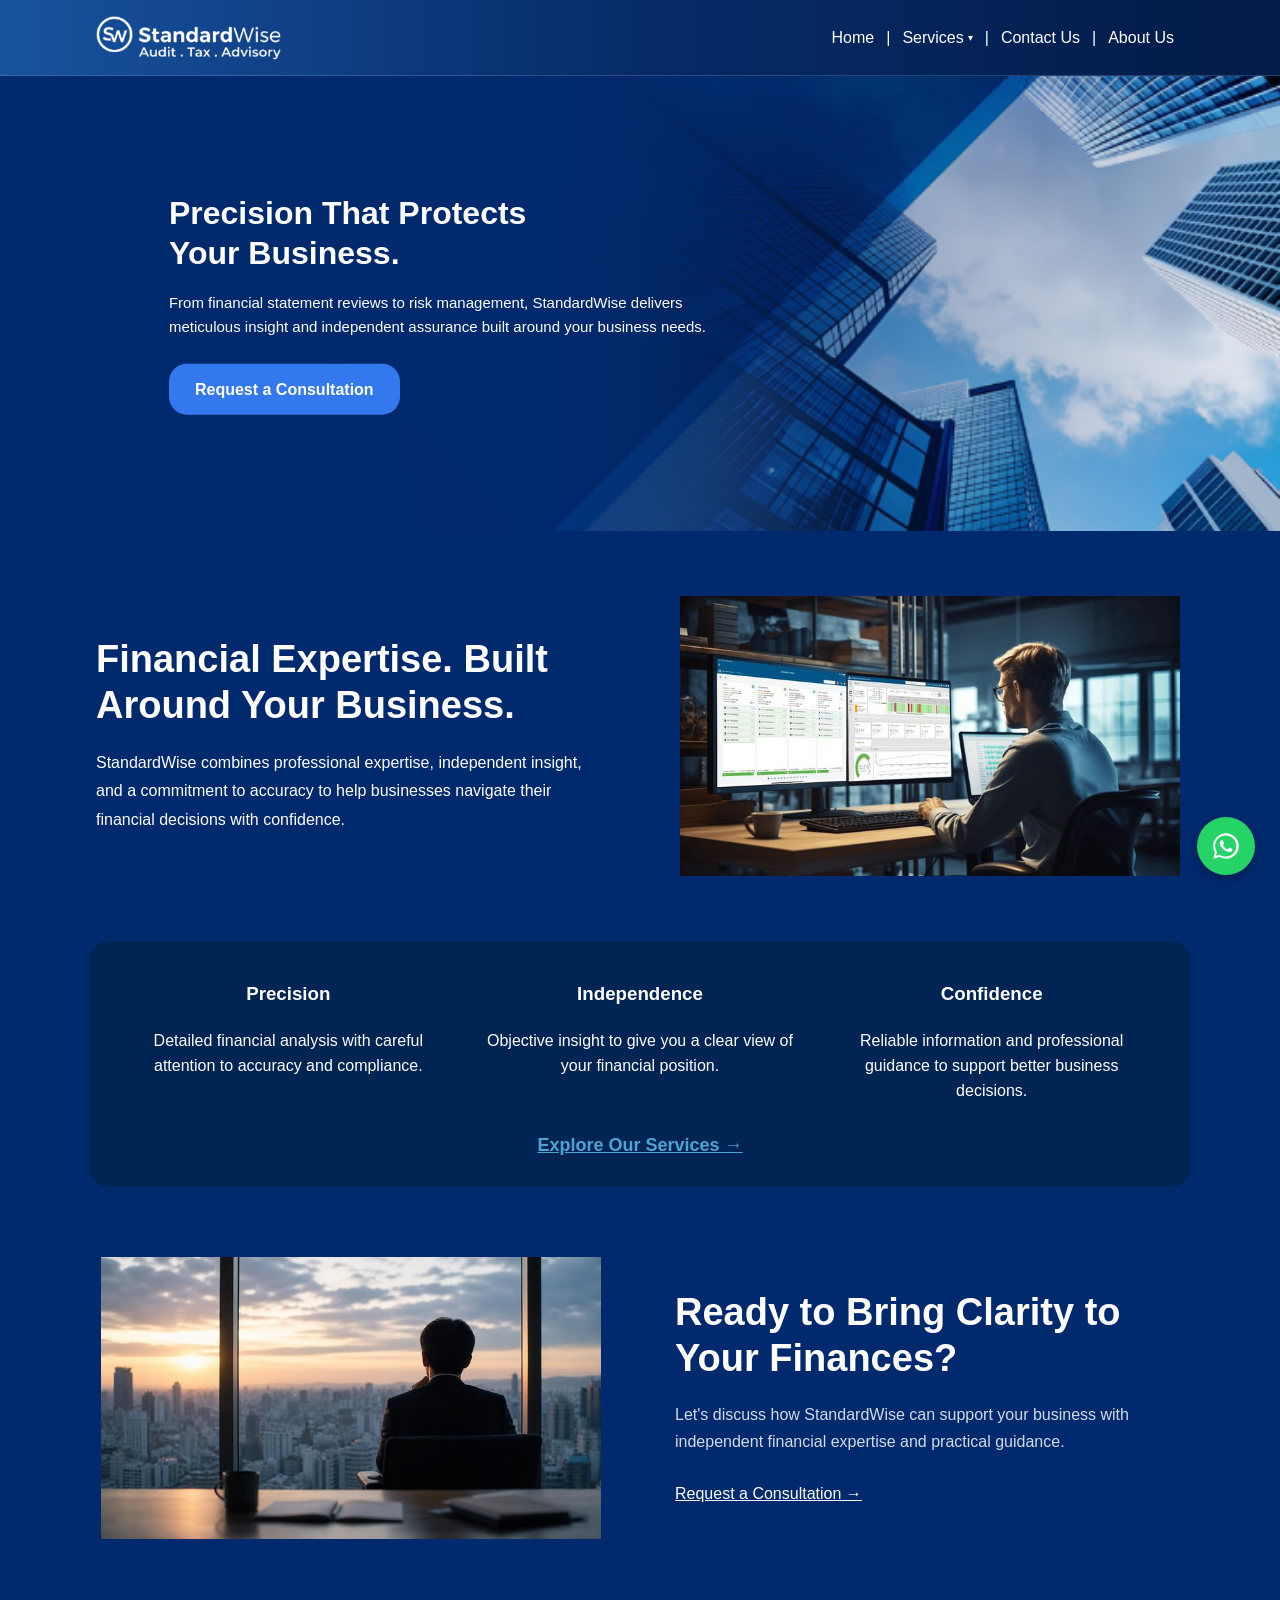
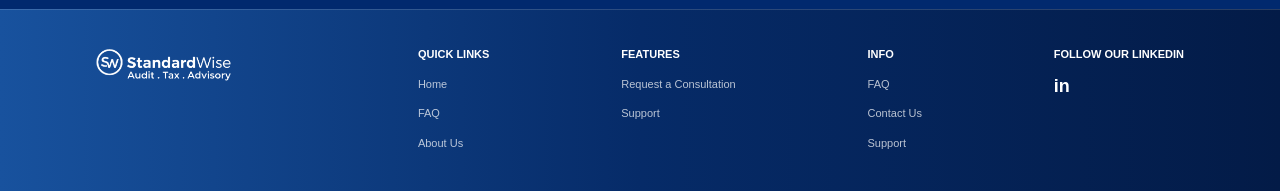
<file: index.html>
<!DOCTYPE html>
<html lang="en">
<head>
    <meta charset="UTF-8">
    <meta name="viewport" content="width=device-width, initial-scale=1.0">
    <meta name="description" content="StandardWise Audit, Tax & Advisory">
    <title>StandardWise - Audit . Tax . Advisory</title>
    <link rel="stylesheet" href="styles.css?v=13">
</head>
<body>

<header class="navbar">
    <div class="container nav-container">

        <div class="logo">
            <a href="index.html">
                <img
                    src="mainlogo2.png"
                    alt="StandardWise Logo"
                    class="brand-logo"
                >
            </a>
        </div>

       <nav class="nav-links">

    <a href="index.html">Home</a>

    <span class="nav-separator">|</span>

    <div class="services-dropdown-wrapper">
        <a href="services.html" class="services-trigger">
            Services <span class="services-arrow">▾</span>
        </a>

        <div class="services-dropdown">
            <a href="tax.html">Tax Advisory</a>
            <a href="finance.html">Management &amp; Financial Advisory</a>
            <a href="audit.html">Audit &amp; Assurance</a>
            <a href="booking.html">Bookkeeping &amp; Accounting</a>
        </div>
    </div>

    <span class="nav-separator">|</span>

    <a href="contactus.html">Contact Us</a>

    <span class="nav-separator">|</span>

    <a href="aboutus.html">About Us</a>

</nav>

    </div>
</header>

<main>

    <!-- HERO -->
    <section class="hero">
        <img src="heropage.png" alt="" class="hero-image">
        <div class="hero-overlay"></div>

        <div class="hero-content">
            <h1>Precision That Protects<br>Your Business.</h1>
            <p>
                From financial statement reviews to risk management,
                StandardWise delivers meticulous insight and independent
                assurance built around your business needs.
            </p>
            <a href="consultation.html" class="primary-btn">Request a Consultation</a>
        </div>
    </section>

   <!-- INTRO -->
<section class="expertise section-shell">

    <div class="expertise-text scroll-right">
        <h2>Financial Expertise. Built Around Your Business.</h2>
        <p>
            StandardWise combines professional expertise,
            independent insight, and a commitment to
            accuracy to help businesses navigate their
            financial decisions with confidence.
        </p>
    </div>

    <div class="image-card scroll-right">
        <img src="first.jpg" alt="Financial professional working with business data">
    </div>

</section>

   <!-- THREE VALUES -->
<section class="values">

    <div class="value scroll-bottom delay-1">
        <h3>Precision</h3>
        <p>Detailed financial analysis with careful attention to accuracy and compliance.</p>
    </div>

    <div class="value scroll-bottom delay-2">
        <h3>Independence</h3>
        <p>Objective insight to give you a clear view of your financial position.</p>
    </div>

    <div class="value scroll-bottom delay-3">
        <h3>Confidence</h3>
        <p>Reliable information and professional guidance to support better business decisions.</p>
    </div>

    <a href="services.html" class="services-link scroll-bottom delay-4">
        Explore Our Services →
    </a>

</section>

  <!-- CTA -->
<section class="cta section-shell">

    <div class="cta-image scroll-left">
        <img src="second.jpg" alt="Business professional reviewing financial information">
    </div>

    <div class="cta-text scroll-left">
        <h2>Ready to Bring Clarity to Your Finances?</h2>
        <p>
            Let's discuss how StandardWise can support your business
            with independent financial expertise and practical guidance.
        </p>
        <a href="consultation.html" class="services-link">
            Request a Consultation →
        </a>
    </div>

</section>

</main>

<footer class="footer">
    <div class="container footer-container">

        <div class="footer-logo">
            <img src="mainlogo2.png"
                 alt="StandardWise Audit Tax Advisory"
                 class="footer-logo-img">
        </div>

        <div class="footer-column">
            <h4>QUICK LINKS</h4>
            <a href="index.html">Home</a>
            <a href="#">FAQ</a>
            <a href="aboutus.html">About Us</a>
        </div>

        <div class="footer-column">
            <h4>FEATURES</h4>
            <a href="contactus.html">Request a Consultation</a>
            <a href="#">Support</a>
        </div>

        <div class="footer-column">
            <h4>INFO</h4>
            <a href="#">FAQ</a>
            <a href="contactus.html">Contact Us</a>
            <a href="#">Support</a>
        </div>

        <div class="footer-column footer-socials">
    <h4>FOLLOW OUR LinkedIn</h4>
    <a href="https://www.linkedin.com/company/standardwise/about/"
       target="_blank"
       rel="noopener noreferrer"
       aria-label="LinkedIn">in</a>
</div>

    </div>
</footer>

<!-- WhatsApp Floating Button -->
<a href="#" class="whatsapp-float" aria-label="WhatsApp">
    <svg viewBox="0 0 32 32" aria-hidden="true">
        <path d="M16 3.2C8.93 3.2 3.2 8.93 3.2 16c0 2.27.6 4.49 1.73 6.43L3.2 28.8l6.51-1.7A12.73 12.73 0 0 0 16 28.8c7.07 0 12.8-5.73 12.8-12.8S23.07 3.2 16 3.2zM16 26.6c-2.03 0-4.01-.54-5.74-1.56l-.41-.24-3.86 1.01 1.03-3.77-.27-.4A10.57 10.57 0 1 1 16 26.6z"/>
        <path d="M21.84 18.67c-.32-.16-1.87-.92-2.16-1.02-.29-.11-.5-.16-.71.16-.21.31-.81 1.02-.99 1.23-.18.21-.36.24-.68.08-.32-.16-1.34-.49-2.55-1.57-.94-.84-1.58-1.88-1.76-2.2-.18-.31-.02-.48.14-.63.15-.15.32-.37.48-.55.16-.18.21-.31.32-.52.11-.21.05-.39-.03-.55-.08-.16-.71-1.7-.97-2.33-.25-.61-.5-.53-.71-.54h-.6c-.21 0-.55.08-.84.4-.29.31-1.1 1.08-1.1 2.63 0 1.55 1.13 3.04 1.29 3.25.16.21 2.22 3.39 5.38 4.75.75.32 1.33.51 1.79.65.75.24 1.43.21 1.97.13.6-.09 1.87-.76 2.13-1.5.26-.74.26-1.37.18-1.5-.08-.13-.29-.21-.61-.37z"/>
    </svg>
</a>

<script>
document.addEventListener("DOMContentLoaded", function () {

    const animatedElements = document.querySelectorAll(
        ".scroll-left, .scroll-right, .scroll-bottom"
    );

    const observer = new IntersectionObserver(
        (entries, observer) => {
            entries.forEach(entry => {

                if (entry.isIntersecting) {
                    entry.target.classList.add("show");

                    // Animate only once
                    observer.unobserve(entry.target);
                }

            });
        },
        {
            threshold: 0.15
        }
    );

    animatedElements.forEach(element => {
        observer.observe(element);
    });

});
</script>

</body>
</html>
</file>
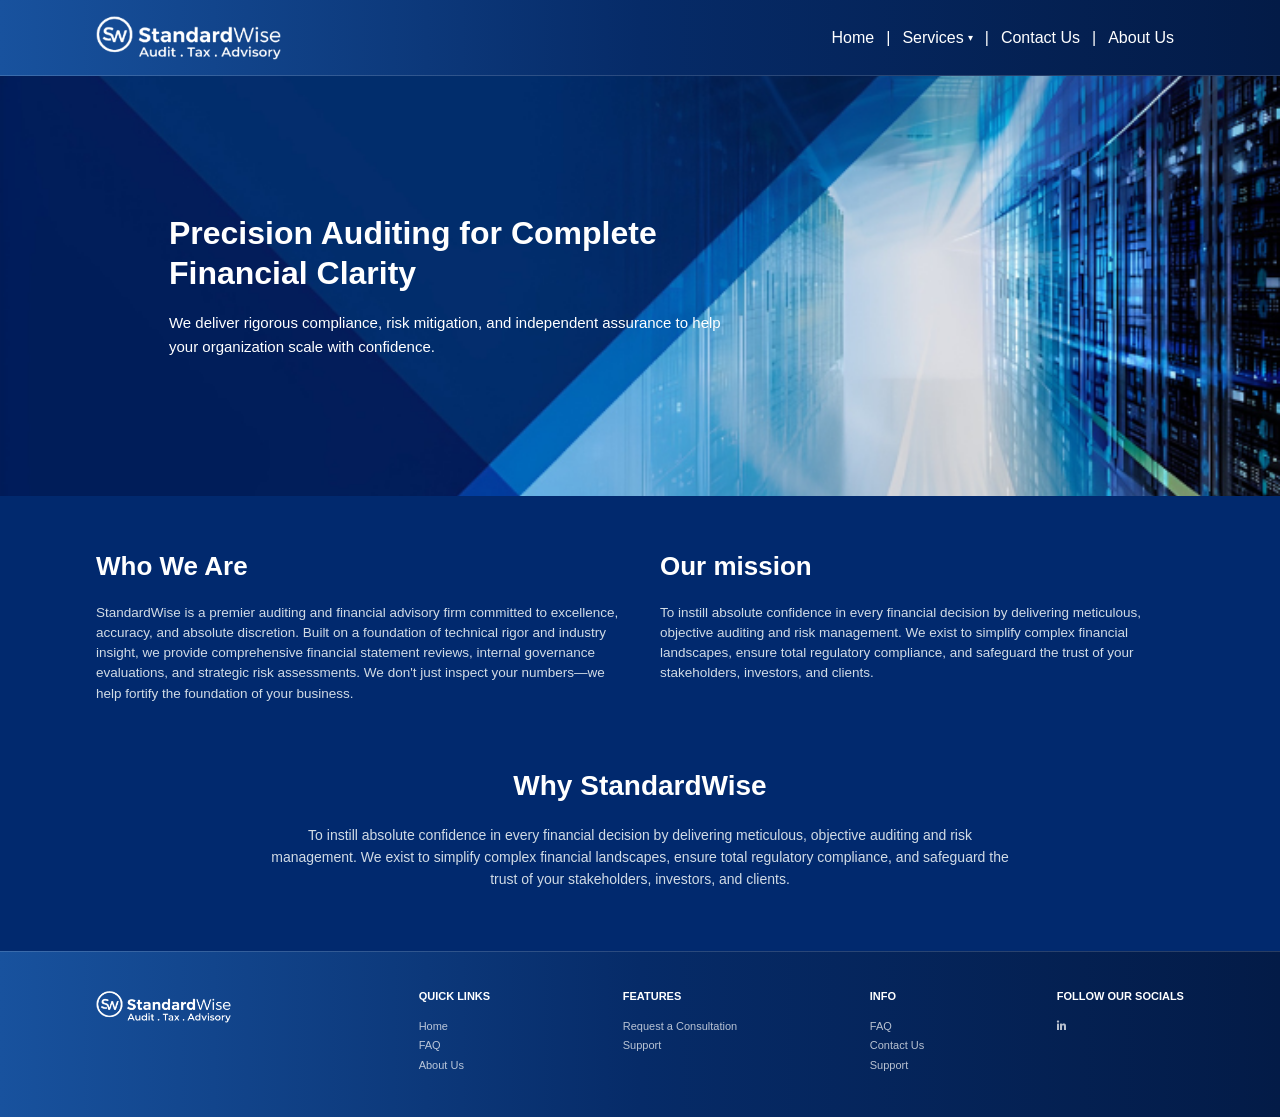
<file: aboutus.html>
﻿<!DOCTYPE html>
<html lang="en">
<head>
    <meta charset="UTF-8">
    <meta name="viewport" content="width=device-width, initial-scale=1.0">
    <title>About Us - StandardWise</title>
    <!-- Browser Tab Favicon Icon -->
    <link rel="icon" type="image/png" href="tablogo.png">
    <!-- Font Awesome for Social Media Icons -->
    <link rel="stylesheet" href="https://cdnjs.cloudflare.com/ajax/libs/font-awesome/6.4.0/css/all.min.css">
    <!-- Main CSS File with Cache Versioning -->
    <link rel="stylesheet" href="styles.css?v=32">
</head>
<body>

    <!-- Header Navigation -->
    <header class="navbar">
        <div class="container nav-container">
            <div class="logo">
                <a href="index.html" aria-label="Go to StandardWise Home">
                    <img src="mainlogo2.png" alt="StandardWise Logo" class="brand-logo">
                </a>
            </div>
            <nav class="nav-links">

    <a href="index.html">Home</a>

    <span class="nav-separator">|</span>

    <div class="services-dropdown-wrapper">
        <a href="services.html" class="services-trigger">
            Services <span class="services-arrow">▾</span>
        </a>

        <div class="services-dropdown">
            <a href="tax.html">Tax Advisory</a>
            <a href="finance.html">Management &amp; Financial Advisory</a>
            <a href="audit.html">Audit &amp; Assurance</a>
            <a href="booking.html">Bookkeeping &amp; Accounting</a>
        </div>
    </div>

    <span class="nav-separator">|</span>

    <a href="contactus.html">Contact Us</a>

    <span class="nav-separator">|</span>

    <a href="aboutus.html">About Us</a>

</nav>
        </div>
    </header>

   <section class="hero">

    <div class="hero-text">
        <h1>Precision Auditing for Complete<br>Financial Clarity</h1>

        <p>
            We deliver rigorous compliance, risk mitigation, and independent assurance
            to help your organization scale with confidence.
        </p>
    </div>

    <div class="hero-image">
        <img src="home.png" alt="Modern buildings">
    </div>

</section>
    <!-- Who We Are & Our Mission -->
    <section class="about-mission">
        <div class="container grid-2-col">
            <div class="info-box">
                <h2>Who We Are</h2>
                <p>StandardWise is a premier auditing and financial advisory firm committed to excellence, accuracy, and absolute discretion. Built on a foundation of technical rigor and industry insight, we provide comprehensive financial statement reviews, internal governance evaluations, and strategic risk assessments. We don't just inspect your numbers—we help fortify the foundation of your business.</p>
            </div>
            <div class="info-box">
                <h2>Our mission</h2>
                <p>To instill absolute confidence in every financial decision by delivering meticulous, objective auditing and risk management. We exist to simplify complex financial landscapes, ensure total regulatory compliance, and safeguard the trust of your stakeholders, investors, and clients.</p>
            </div>
        </div>
    </section>

    <!-- Why StandardWise Section -->
    <section class="why-us">
        <div class="container text-center">
            <h2>Why StandardWise</h2>
            <p>To instill absolute confidence in every financial decision by delivering meticulous, objective auditing and risk management. We exist to simplify complex financial landscapes, ensure total regulatory compliance, and safeguard the trust of your stakeholders, investors, and clients.</p>
        </div>
    </section>



    <!-- Footer -->
    <footer class="footer">
        <div class="container footer-container">
            <div class="footer-logo">
                <a href="index.html" aria-label="Go to StandardWise Home">
                    <img src="mainlogo2.png" alt="StandardWise Logo" class="footer-logo-img">
                </a>
            </div>

            <div class="footer-column">
                <h4>Quick Links</h4>
                <ul>
                    <li><a href="index.html">Home</a></li>
                    <li><a href="#">FAQ</a></li>
                    <li><a href="#">About Us</a></li>
                </ul>
            </div>

            <div class="footer-column">
                <h4>Features</h4>
                <ul>
                    <li><a href="#">Request a Consultation</a></li>
                    <li><a href="#">Support</a></li>
                </ul>
            </div>

            <div class="footer-column">
                <h4>Info</h4>
                <ul>
                    <li><a href="#">FAQ</a></li>
                    <li><a href="contactus.html">Contact Us</a></li>
                    <li><a href="#">Support</a></li>
                </ul>
            </div>

            <div class="footer-column social-column">
                <h4>Follow Our Socials</h4>
                <div class="social-icons">
                    <a href="https://www.linkedin.com/company/standardwise" target="_blank" rel="noopener noreferrer">
                        <i class="fab fa-linkedin-in"></i>
                    </a>
                </div>
            </div>
        </div>
    </footer>
    <script>
        // Fade page in when DOM loads
        document.addEventListener('DOMContentLoaded', () => {
            document.body.classList.add('page-loaded');
        });

        // Intercept navigation link clicks for smooth fade-out
        document.querySelectorAll('a').forEach(link => {
            link.addEventListener('click', (e) => {
                const href = link.getAttribute('href');

                // Check for relative page links like index.html or contactus.html
                if (href && !href.startsWith('#') && !href.startsWith('http')) {
                    e.preventDefault();
                    document.body.classList.remove('page-loaded');

                    setTimeout(() => {
                        window.location.href = href;
                    }, 350);
                }
            });
        });
        /* =========================
   ABOUT US SCROLL ANIMATION
========================= */

const aboutAnimatedElements = document.querySelectorAll(
    ".about-mission .info-box, .why-us .container"
);

const aboutObserver = new IntersectionObserver(
    (entries, observer) => {

        entries.forEach(entry => {

            if (entry.isIntersecting) {

                entry.target.classList.add("show");

                observer.unobserve(entry.target);

            }

        });

    },
    {
        threshold: 0.15
    }
);

aboutAnimatedElements.forEach(element => {
    aboutObserver.observe(element);
});
    </script>
</body>
</html>
</file>
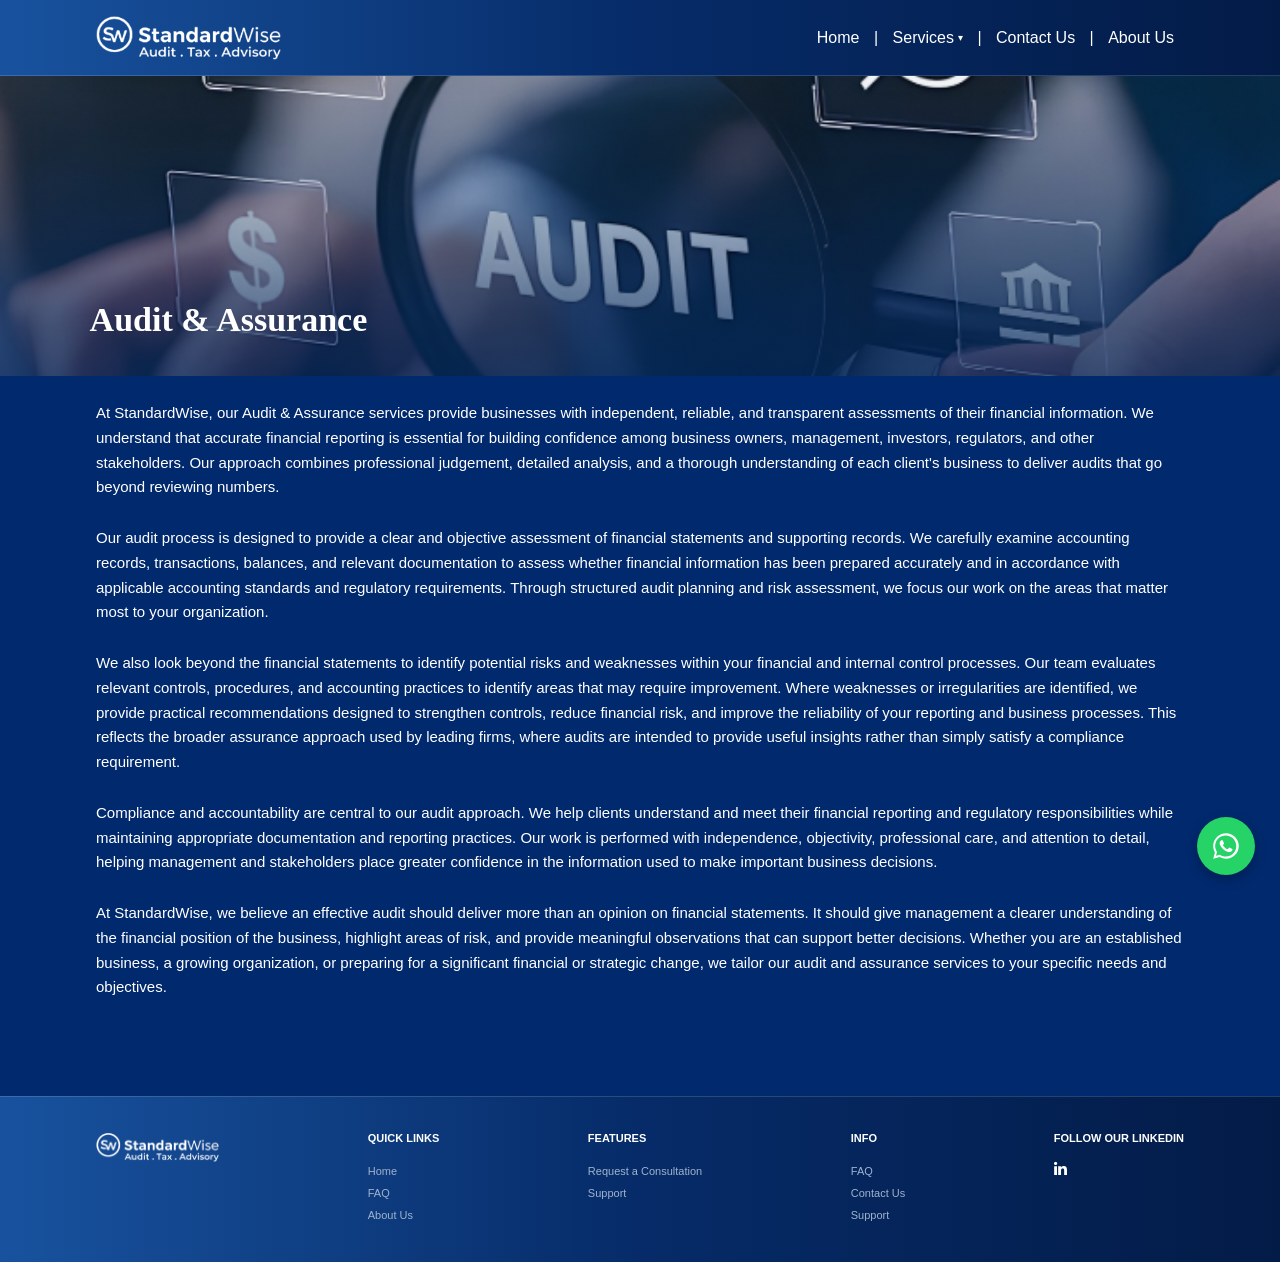
<file: audit.html>
<!DOCTYPE html>
<html lang="en">
<head>
    <meta charset="UTF-8">
    <meta name="viewport" content="width=device-width, initial-scale=1.0">
    <meta name="description" content="StandardWise Audit and Assurance Services">
    <title>Audit &amp; Assurance - StandardWise</title>
    <link rel="stylesheet" href="https://cdnjs.cloudflare.com/ajax/libs/font-awesome/6.4.0/css/all.min.css">
    <link rel="stylesheet" href="audit.css">
</head>
<body>

<header class="navbar">
    <div class="container nav-container">
        <div class="logo">
            <a href="index.html">
                <img src="mainlogo2.png" alt="StandardWise Logo" class="brand-logo">
            </a>
        </div>

        <nav class="services-nav-links">

    <a href="index.html">Home</a>

    <span>|</span>

    <div class="services-dropdown-wrapper">

        <a href="services.html" class="services-trigger">
            Services <span class="services-arrow">▾</span>
        </a>

        <div class="services-dropdown">

            <a href="tax.html">Tax Advisory</a>

            <a href="finance.html">
                Management &amp; Financial Advisory
            </a>

            <a href="audit.html">
                Audit &amp; Assurance
            </a>

            <a href="booking.html">
                Bookkeeping &amp; Accounting
            </a>

        </div>

    </div>

    <span>|</span>

    <a href="contactus.html">Contact Us</a>

    <span>|</span>

    <a href="aboutus.html">About Us</a>

</nav>
    </div>
</header>

<main>

    <!-- HERO -->
    <section class="audit-hero">
        <img src="audit2.png" alt="Audit and Assurance" class="audit-hero-image">
        <div class="audit-hero-overlay"></div>

        <div class="audit-hero-content">
            <h1>Audit &amp; Assurance</h1>
        </div>
    </section>

    <!-- AUDIT CONTENT -->
    <section class="audit-content-section">
        <div class="audit-content">

            <p class="scroll-bottom delay-1">
                At StandardWise, our Audit &amp; Assurance services provide businesses
                with independent, reliable, and transparent assessments of their
                financial information. We understand that accurate financial
                reporting is essential for building confidence among business owners,
                management, investors, regulators, and other stakeholders. Our
                approach combines professional judgement, detailed analysis, and a
                thorough understanding of each client's business to deliver audits
                that go beyond reviewing numbers.
            </p>

            <p class="scroll-bottom delay-2">
                Our audit process is designed to provide a clear and objective
                assessment of financial statements and supporting records. We
                carefully examine accounting records, transactions, balances, and
                relevant documentation to assess whether financial information has
                been prepared accurately and in accordance with applicable
                accounting standards and regulatory requirements. Through
                structured audit planning and risk assessment, we focus our work on
                the areas that matter most to your organization.
            </p>

            <p class="scroll-bottom delay-3">
                We also look beyond the financial statements to identify potential
                risks and weaknesses within your financial and internal control
                processes. Our team evaluates relevant controls, procedures, and
                accounting practices to identify areas that may require improvement.
                Where weaknesses or irregularities are identified, we provide
                practical recommendations designed to strengthen controls, reduce
                financial risk, and improve the reliability of your reporting and
                business processes. This reflects the broader assurance approach
                used by leading firms, where audits are intended to provide useful
                insights rather than simply satisfy a compliance requirement.
            </p>

            <p class="scroll-bottom delay-4">
                Compliance and accountability are central to our audit approach. We
                help clients understand and meet their financial reporting and
                regulatory responsibilities while maintaining appropriate
                documentation and reporting practices. Our work is performed with
                independence, objectivity, professional care, and attention to
                detail, helping management and stakeholders place greater confidence
                in the information used to make important business decisions.
            </p>

            <p class="scroll-bottom delay-5">
                At StandardWise, we believe an effective audit should deliver more
                than an opinion on financial statements. It should give management a
                clearer understanding of the financial position of the business,
                highlight areas of risk, and provide meaningful observations that
                can support better decisions. Whether you are an established
                business, a growing organization, or preparing for a significant
                financial or strategic change, we tailor our audit and assurance
                services to your specific needs and objectives.
            </p>

        </div>
    </section>

</main>

<footer class="footer">
    <div class="container footer-container">

        <div class="footer-logo">
            <img src="mainlogo2.png" alt="StandardWise Logo" class="footer-logo-img">
        </div>

        <div class="footer-column">
            <h4>Quick Links</h4>
            <ul>
                <li><a href="index.html">Home</a></li>
                <li><a href="#">FAQ</a></li>
                <li><a href="aboutus.html">About Us</a></li>
            </ul>
        </div>

        <div class="footer-column">
            <h4>Features</h4>
            <ul>
                <li><a href="contactus.html">Request a Consultation</a></li>
                <li><a href="#">Support</a></li>
            </ul>
        </div>

        <div class="footer-column">
            <h4>Info</h4>
            <ul>
                <li><a href="#">FAQ</a></li>
                <li><a href="contactus.html">Contact Us</a></li>
                <li><a href="#">Support</a></li>
            </ul>
        </div>

        <div class="footer-column social-column">
            <h4>Follow Our LinkedIn</h4>
            <div class="social-icons">
                <a href="https://www.linkedin.com/company/standardwise" target="_blank" rel="noopener noreferrer" aria-label="StandardWise LinkedIn">
                    <i class="fab fa-linkedin-in"></i>
                </a>
            </div>
        </div>

    </div>
</footer>

<!-- WHATSAPP -->
<a href="#" class="whatsapp-float" aria-label="WhatsApp">
    <svg viewBox="0 0 32 32" aria-hidden="true">
        <path d="M16 3.2C8.93 3.2 3.2 8.93 3.2 16c0 2.27.6 4.49 1.73 6.43L3.2 28.8l6.51-1.7A12.73 12.73 0 0 0 16 28.8c7.07 0 12.8-5.73 12.8-12.8S23.07 3.2 16 3.2zM16 26.6c-2.03 0-4.01-.54-5.74-1.56l-.41-.24-3.86 1.01 1.03-3.77-.27-.4A10.57 10.57 0 1 1 16 26.6z"/>
        <path d="M21.84 18.67c-.32-.16-1.87-.92-2.16-1.02-.29-.11-.5-.16-.71.16-.21.31-.81 1.02-.99 1.23-.18.21-.36.24-.68.08-.32-.16-1.34-.49-2.55-1.57-.94-.84-1.58-1.88-1.76-2.2-.18-.31-.02-.48.14-.63.15-.15.32-.37.48-.55.16-.18.21-.31.32-.52.11-.21.05-.39-.03-.55-.08-.16-.71-1.7-.97-2.33-.25-.61-.5-.53-.71-.54h-.6c-.21 0-.55.08-.84.4-.29.31-1.1 1.08-1.1 2.63 0 1.55 1.13 3.04 1.29 3.25.16.21 2.22 3.39 5.38 4.75.75.32 1.33.51 1.79.65.75.24 1.43.21 1.97.13.6-.09 1.87-.76 2.13-1.5.26-.74.26-1.37.18-1.5-.08-.13-.29-.21-.61-.37z"/>
    </svg>
</a>

<!-- SCROLL ANIMATION -->
<script>
document.addEventListener("DOMContentLoaded", function () {

    const animatedElements = document.querySelectorAll(".scroll-bottom");

    const observer = new IntersectionObserver(
        (entries, observer) => {
            entries.forEach(entry => {
                if (entry.isIntersecting) {
                    entry.target.classList.add("show");
                    observer.unobserve(entry.target);
                }
            });
        },
        {
            threshold: 0.15
        }
    );

    animatedElements.forEach(element => {
        observer.observe(element);
    });

});
</script>

</body>
</html>
</file>
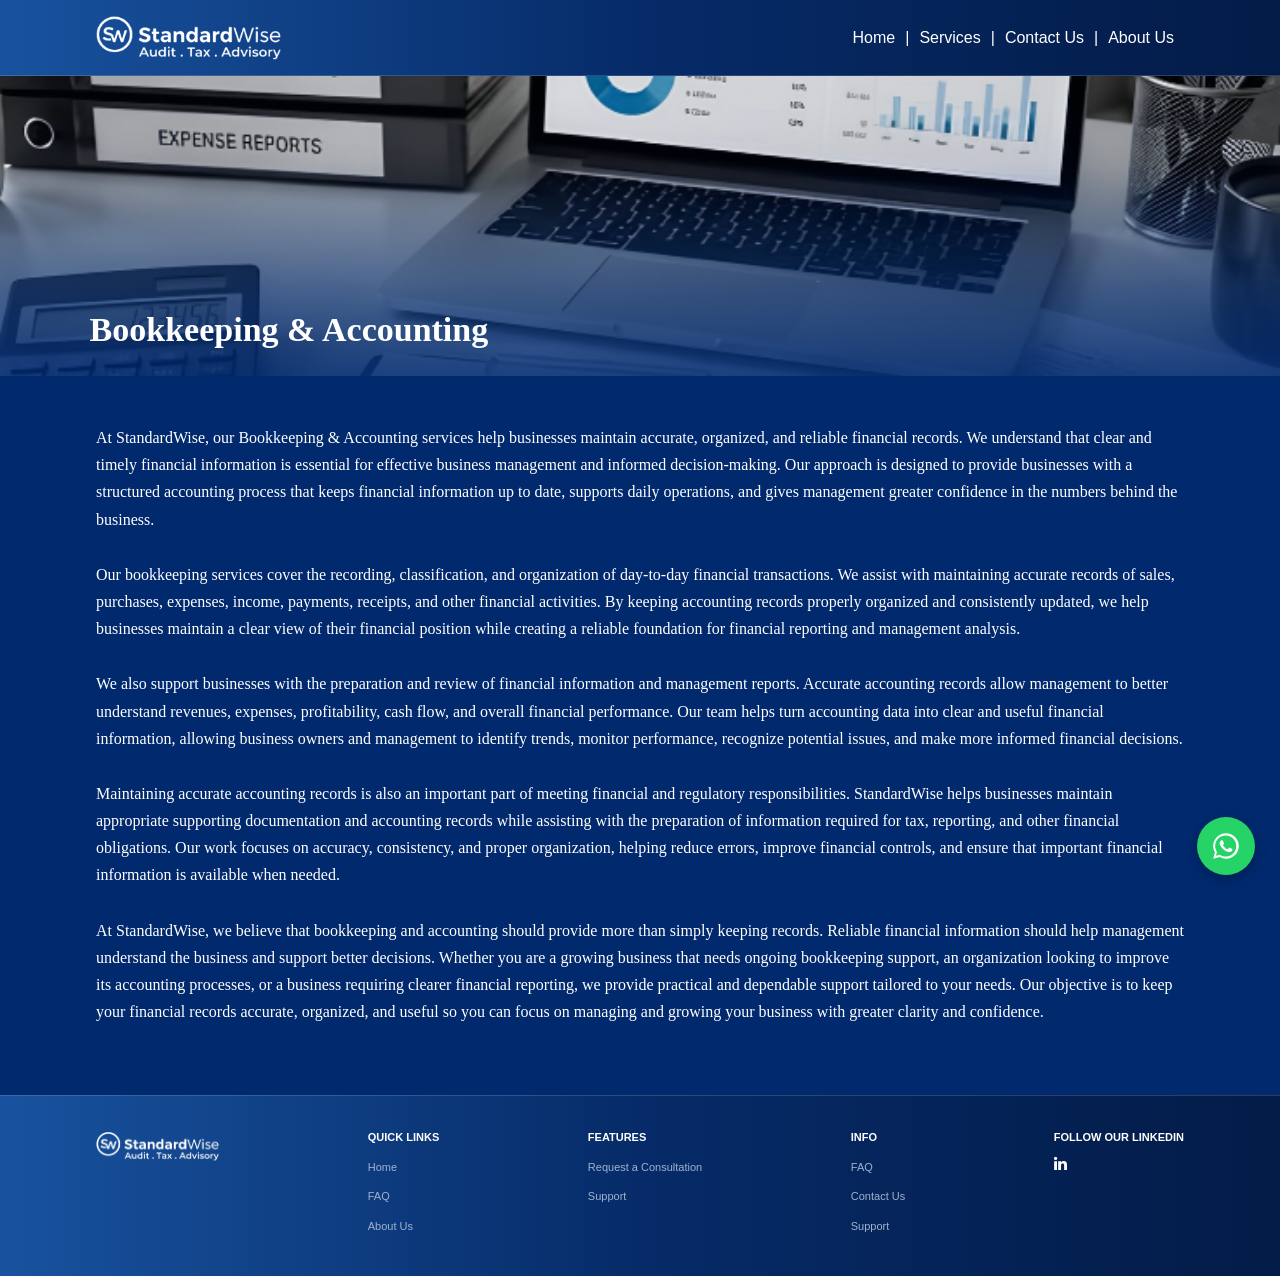
<file: booking (1).html>
<!DOCTYPE html>
<html lang="en">
<head>
    <meta charset="UTF-8">
    <meta name="viewport" content="width=device-width, initial-scale=1.0">
    <title>Bookkeeping & Accounting | StandardWise</title>
    <link rel="stylesheet" href="https://cdnjs.cloudflare.com/ajax/libs/font-awesome/6.4.0/css/all.min.css">
    <link rel="stylesheet" href="booking.css">
</head>
<body>

<header class="navbar">
    <div class="container nav-container">
        <div class="logo">
            <a href="index.html">
                <img src="mainlogo2.png" alt="StandardWise Logo" class="brand-logo">
            </a>
        </div>
        <nav class="nav-links">
            <a href="index.html">Home</a> |
            <a href="services.html">Services</a> |
            <a href="contactus.html">Contact Us</a> |
            <a href="aboutus.html">About Us</a>
        </nav>
    </div>
</header>

<section class="service-hero">
    <img src="acc2.png" alt="Bookkeeping and Accounting">
    <div class="hero-overlay"></div>
    <h1>Bookkeeping &amp; Accounting</h1>
</section>

<main class="service-content">

    <p class="scroll-bottom delay-1">
        At StandardWise, our Bookkeeping &amp; Accounting services help businesses maintain
        accurate, organized, and reliable financial records. We understand that clear and
        timely financial information is essential for effective business management and
        informed decision-making. Our approach is designed to provide businesses with a
        structured accounting process that keeps financial information up to date, supports
        daily operations, and gives management greater confidence in the numbers behind the
        business.
    </p>

    <p class="scroll-bottom delay-2">
        Our bookkeeping services cover the recording, classification, and organization of
        day-to-day financial transactions. We assist with maintaining accurate records of
        sales, purchases, expenses, income, payments, receipts, and other financial
        activities. By keeping accounting records properly organized and consistently
        updated, we help businesses maintain a clear view of their financial position while
        creating a reliable foundation for financial reporting and management analysis.
    </p>

    <p class="scroll-bottom delay-3">
        We also support businesses with the preparation and review of financial information
        and management reports. Accurate accounting records allow management to better
        understand revenues, expenses, profitability, cash flow, and overall financial
        performance. Our team helps turn accounting data into clear and useful financial
        information, allowing business owners and management to identify trends, monitor
        performance, recognize potential issues, and make more informed financial decisions.
    </p>

    <p class="scroll-bottom delay-4">
        Maintaining accurate accounting records is also an important part of meeting
        financial and regulatory responsibilities. StandardWise helps businesses maintain
        appropriate supporting documentation and accounting records while assisting with
        the preparation of information required for tax, reporting, and other financial
        obligations. Our work focuses on accuracy, consistency, and proper organization,
        helping reduce errors, improve financial controls, and ensure that important
        financial information is available when needed.
    </p>

    <p class="scroll-bottom delay-5">
        At StandardWise, we believe that bookkeeping and accounting should provide more
        than simply keeping records. Reliable financial information should help management
        understand the business and support better decisions. Whether you are a growing
        business that needs ongoing bookkeeping support, an organization looking to improve
        its accounting processes, or a business requiring clearer financial reporting, we
        provide practical and dependable support tailored to your needs. Our objective is
        to keep your financial records accurate, organized, and useful so you can focus on
        managing and growing your business with greater clarity and confidence.
    </p>

</main>

<footer class="footer">
    <div class="container footer-container">

        <div class="footer-logo">
            <img src="mainlogo2.png" alt="StandardWise Logo" class="footer-logo-img">
        </div>

        <div class="footer-column">
            <h4>Quick Links</h4>
            <ul>
                <li><a href="index.html">Home</a></li>
                <li><a href="#">FAQ</a></li>
                <li><a href="aboutus.html">About Us</a></li>
            </ul>
        </div>

        <div class="footer-column">
            <h4>Features</h4>
            <ul>
                <li><a href="contactus.html">Request a Consultation</a></li>
                <li><a href="#">Support</a></li>
            </ul>
        </div>

        <div class="footer-column">
            <h4>Info</h4>
            <ul>
                <li><a href="#">FAQ</a></li>
                <li><a href="contactus.html">Contact Us</a></li>
                <li><a href="#">Support</a></li>
            </ul>
        </div>

        <div class="footer-column social-column">
            <h4>Follow Our LinkedIn</h4>
            <div class="social-icons">
                <a href="https://www.linkedin.com/company/standardwise" target="_blank" rel="noopener noreferrer" aria-label="StandardWise LinkedIn">
                    <i class="fab fa-linkedin-in"></i>
                </a>
            </div>
        </div>

    </div>
</footer>

<a href="#" class="whatsapp-float" aria-label="WhatsApp">
    <svg viewBox="0 0 32 32" aria-hidden="true">
        <path d="M16 3.2C8.93 3.2 3.2 8.93 3.2 16c0 2.27.6 4.49 1.73 6.43L3.2 28.8l6.51-1.7A12.73 12.73 0 0 0 16 28.8c7.07 0 12.8-5.73 12.8-12.8S23.07 3.2 16 3.2zM16 26.6c-2.03 0-4.01-.54-5.74-1.56l-.41-.24-3.86 1.01 1.03-3.77-.27-.4A10.57 10.57 0 1 1 16 26.6z"/>
        <path d="M21.84 18.67c-.32-.16-1.87-.92-2.16-1.02-.29-.11-.5-.16-.71.16-.21.31-.81 1.02-.99 1.23-.18.21-.36.24-.68.08-.32-.16-1.34-.49-2.55-1.57-.94-.84-1.58-1.88-1.76-2.2-.18-.31-.02-.48.14-.63.15-.15.32-.37.48-.55.16-.18.21-.31.32-.52.11-.21.05-.39-.03-.55-.08-.16-.71-1.7-.97-2.33-.25-.61-.5-.53-.71-.54h-.6c-.21 0-.55.08-.84.4-.29.31-1.1 1.08-1.1 2.63 0 1.55 1.13 3.04 1.29 3.25.16.21 2.22 3.39 5.38 4.75.75.32 1.33.51 1.79.65.75.24 1.43.21 1.97.13.6-.09 1.87-.76 2.13-1.5.26-.74.26-1.37.18-1.5-.08-.13-.29-.21-.61-.37z"/>
    </svg>
</a>

<script>
document.addEventListener("DOMContentLoaded", function () {
    const elements = document.querySelectorAll(".scroll-bottom");

    const observer = new IntersectionObserver((entries, observer) => {
        entries.forEach(entry => {
            if (entry.isIntersecting) {
                entry.target.classList.add("show");
                observer.unobserve(entry.target);
            }
        });
    }, { threshold: 0.12 });

    elements.forEach(element => observer.observe(element));
});
</script>

</body>
</html>
</file>
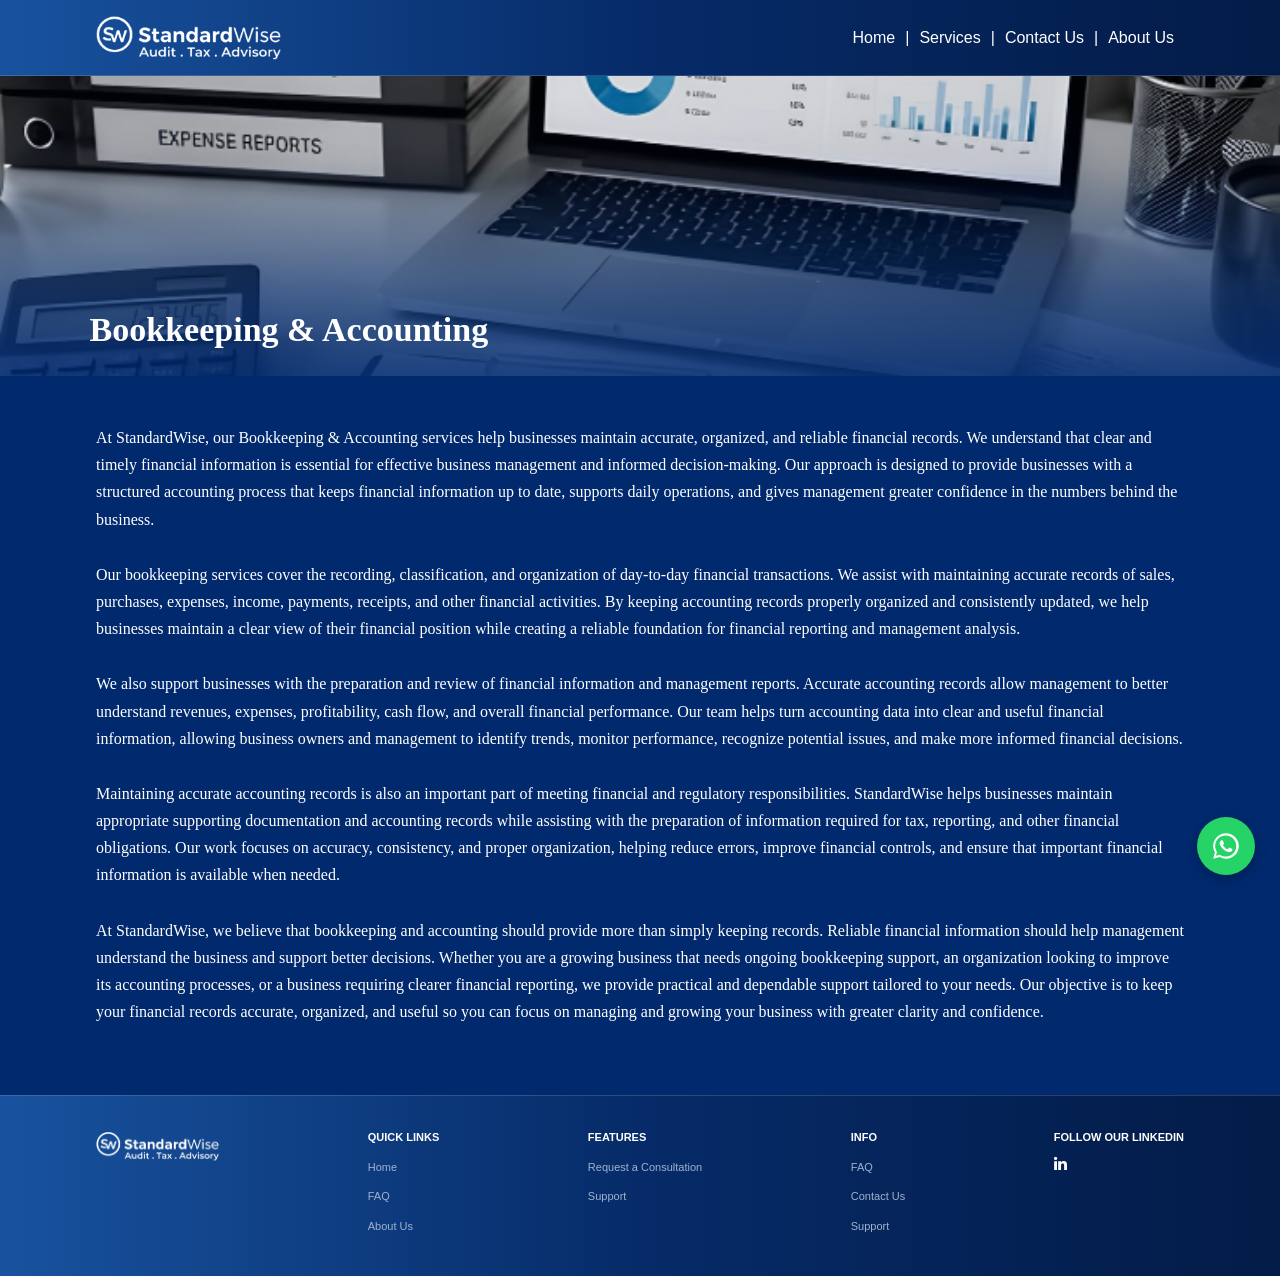
<file: booking (2).html>
<!DOCTYPE html>
<html lang="en">
<head>
    <meta charset="UTF-8">
    <meta name="viewport" content="width=device-width, initial-scale=1.0">
    <title>Bookkeeping & Accounting | StandardWise</title>
    <link rel="stylesheet" href="https://cdnjs.cloudflare.com/ajax/libs/font-awesome/6.4.0/css/all.min.css">
    <link rel="stylesheet" href="booking.css?v=2">
</head>
<body>

<header class="navbar">
    <div class="container nav-container">
        <div class="logo">
            <a href="index.html">
                <img src="mainlogo2.png" alt="StandardWise Logo" class="brand-logo">
            </a>
        </div>
        <nav class="nav-links">
            <a href="index.html">Home</a> |
            <a href="services.html">Services</a> |
            <a href="contactus.html">Contact Us</a> |
            <a href="aboutus.html">About Us</a>
        </nav>
    </div>
</header>

<section class="service-hero">
    <img src="acc2.png" alt="Bookkeeping and Accounting">
    <div class="hero-overlay"></div>
    <h1>Bookkeeping &amp; Accounting</h1>
</section>

<main class="service-content">

    <p class="scroll-bottom delay-1">
        At StandardWise, our Bookkeeping &amp; Accounting services help businesses maintain
        accurate, organized, and reliable financial records. We understand that clear and
        timely financial information is essential for effective business management and
        informed decision-making. Our approach is designed to provide businesses with a
        structured accounting process that keeps financial information up to date, supports
        daily operations, and gives management greater confidence in the numbers behind the
        business.
    </p>

    <p class="scroll-bottom delay-2">
        Our bookkeeping services cover the recording, classification, and organization of
        day-to-day financial transactions. We assist with maintaining accurate records of
        sales, purchases, expenses, income, payments, receipts, and other financial
        activities. By keeping accounting records properly organized and consistently
        updated, we help businesses maintain a clear view of their financial position while
        creating a reliable foundation for financial reporting and management analysis.
    </p>

    <p class="scroll-bottom delay-3">
        We also support businesses with the preparation and review of financial information
        and management reports. Accurate accounting records allow management to better
        understand revenues, expenses, profitability, cash flow, and overall financial
        performance. Our team helps turn accounting data into clear and useful financial
        information, allowing business owners and management to identify trends, monitor
        performance, recognize potential issues, and make more informed financial decisions.
    </p>

    <p class="scroll-bottom delay-4">
        Maintaining accurate accounting records is also an important part of meeting
        financial and regulatory responsibilities. StandardWise helps businesses maintain
        appropriate supporting documentation and accounting records while assisting with
        the preparation of information required for tax, reporting, and other financial
        obligations. Our work focuses on accuracy, consistency, and proper organization,
        helping reduce errors, improve financial controls, and ensure that important
        financial information is available when needed.
    </p>

    <p class="scroll-bottom delay-5">
        At StandardWise, we believe that bookkeeping and accounting should provide more
        than simply keeping records. Reliable financial information should help management
        understand the business and support better decisions. Whether you are a growing
        business that needs ongoing bookkeeping support, an organization looking to improve
        its accounting processes, or a business requiring clearer financial reporting, we
        provide practical and dependable support tailored to your needs. Our objective is
        to keep your financial records accurate, organized, and useful so you can focus on
        managing and growing your business with greater clarity and confidence.
    </p>

</main>

<footer class="footer">
    <div class="container footer-container">

        <div class="footer-logo">
            <img src="mainlogo2.png" alt="StandardWise Logo" class="footer-logo-img">
        </div>

        <div class="footer-column">
            <h4>Quick Links</h4>
            <ul>
                <li><a href="index.html">Home</a></li>
                <li><a href="#">FAQ</a></li>
                <li><a href="aboutus.html">About Us</a></li>
            </ul>
        </div>

        <div class="footer-column">
            <h4>Features</h4>
            <ul>
                <li><a href="contactus.html">Request a Consultation</a></li>
                <li><a href="#">Support</a></li>
            </ul>
        </div>

        <div class="footer-column">
            <h4>Info</h4>
            <ul>
                <li><a href="#">FAQ</a></li>
                <li><a href="contactus.html">Contact Us</a></li>
                <li><a href="#">Support</a></li>
            </ul>
        </div>

        <div class="footer-column social-column">
            <h4>Follow Our LinkedIn</h4>
            <div class="social-icons">
                <a href="https://www.linkedin.com/company/standardwise" target="_blank" rel="noopener noreferrer" aria-label="StandardWise LinkedIn">
                    <i class="fab fa-linkedin-in"></i>
                </a>
            </div>
        </div>

    </div>
</footer>

<a href="#" class="whatsapp-float" aria-label="WhatsApp">
    <svg viewBox="0 0 32 32" aria-hidden="true">
        <path d="M16 3.2C8.93 3.2 3.2 8.93 3.2 16c0 2.27.6 4.49 1.73 6.43L3.2 28.8l6.51-1.7A12.73 12.73 0 0 0 16 28.8c7.07 0 12.8-5.73 12.8-12.8S23.07 3.2 16 3.2zM16 26.6c-2.03 0-4.01-.54-5.74-1.56l-.41-.24-3.86 1.01 1.03-3.77-.27-.4A10.57 10.57 0 1 1 16 26.6z"/>
        <path d="M21.84 18.67c-.32-.16-1.87-.92-2.16-1.02-.29-.11-.5-.16-.71.16-.21.31-.81 1.02-.99 1.23-.18.21-.36.24-.68.08-.32-.16-1.34-.49-2.55-1.57-.94-.84-1.58-1.88-1.76-2.2-.18-.31-.02-.48.14-.63.15-.15.32-.37.48-.55.16-.18.21-.31.32-.52.11-.21.05-.39-.03-.55-.08-.16-.71-1.7-.97-2.33-.25-.61-.5-.53-.71-.54h-.6c-.21 0-.55.08-.84.4-.29.31-1.1 1.08-1.1 2.63 0 1.55 1.13 3.04 1.29 3.25.16.21 2.22 3.39 5.38 4.75.75.32 1.33.51 1.79.65.75.24 1.43.21 1.97.13.6-.09 1.87-.76 2.13-1.5.26-.74.26-1.37.18-1.5-.08-.13-.29-.21-.61-.37z"/>
    </svg>
</a>

<script>
document.addEventListener("DOMContentLoaded", function () {
    const elements = document.querySelectorAll(".scroll-bottom");

    const observer = new IntersectionObserver((entries, observer) => {
        entries.forEach(entry => {
            if (entry.isIntersecting) {
                entry.target.classList.add("show");
                observer.unobserve(entry.target);
            }
        });
    }, { threshold: 0.12 });

    elements.forEach(element => observer.observe(element));
});
</script>

</body>
</html>
</file>
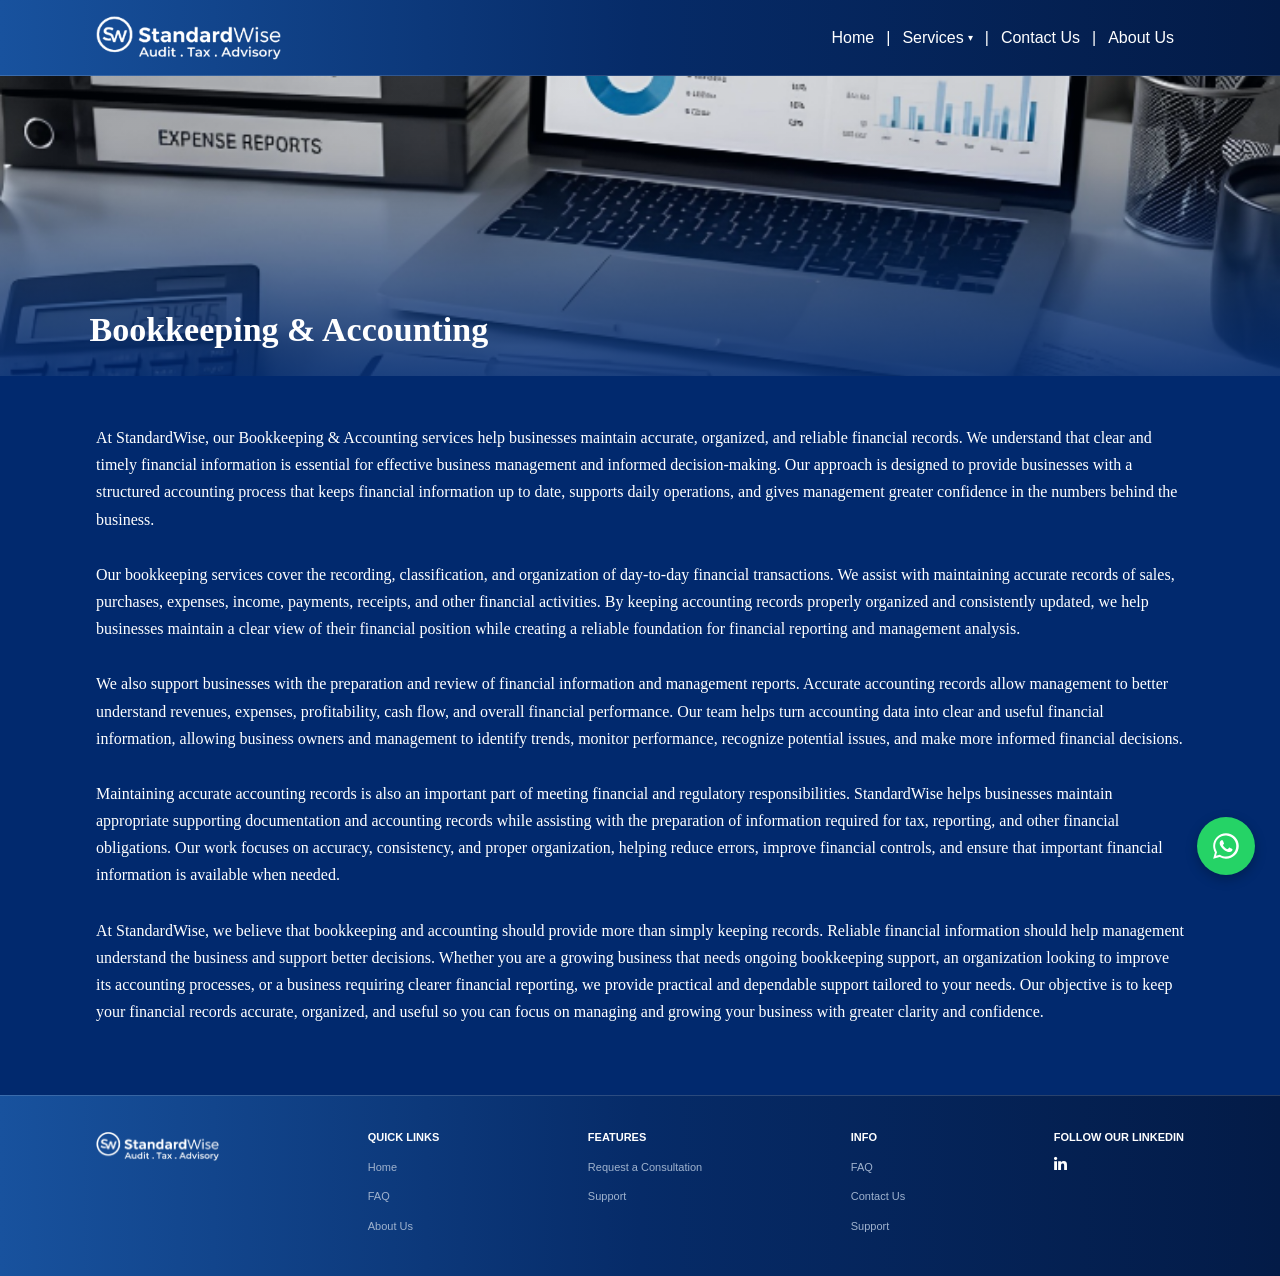
<file: booking.html>
<!DOCTYPE html>
<html lang="en">
<head>
    <meta charset="UTF-8">
    <meta name="viewport" content="width=device-width, initial-scale=1.0">
    <title>Bookkeeping & Accounting | StandardWise</title>
    <link rel="stylesheet" href="https://cdnjs.cloudflare.com/ajax/libs/font-awesome/6.4.0/css/all.min.css">
    <link rel="stylesheet" href="booking.css?v=2">
</head>
<body>

<header class="navbar">
    <div class="container nav-container">
        <div class="logo">
            <a href="index.html">
                <img src="mainlogo2.png" alt="StandardWise Logo" class="brand-logo">
            </a>
        </div>
      <nav class="nav-links">

    <a href="index.html">Home</a>

    <span class="nav-separator">|</span>

    <div class="services-dropdown-wrapper">
        <a href="services.html" class="services-trigger">
            Services <span class="services-arrow">▾</span>
        </a>

        <div class="services-dropdown">
            <a href="tax.html">Tax Advisory</a>
            <a href="finance.html">Management &amp; Financial Advisory</a>
            <a href="audit.html">Audit &amp; Assurance</a>
            <a href="booking.html">Bookkeeping &amp; Accounting</a>
        </div>
    </div>

    <span class="nav-separator">|</span>

    <a href="contactus.html">Contact Us</a>

    <span class="nav-separator">|</span>

    <a href="aboutus.html">About Us</a>

</nav>
    </div>
</header>

<section class="service-hero">
    <img src="acc2.png" alt="Bookkeeping and Accounting">
    <div class="hero-overlay"></div>
    <h1>Bookkeeping &amp; Accounting</h1>
</section>

<main class="service-content">

    <p class="scroll-bottom delay-1">
        At StandardWise, our Bookkeeping &amp; Accounting services help businesses maintain
        accurate, organized, and reliable financial records. We understand that clear and
        timely financial information is essential for effective business management and
        informed decision-making. Our approach is designed to provide businesses with a
        structured accounting process that keeps financial information up to date, supports
        daily operations, and gives management greater confidence in the numbers behind the
        business.
    </p>

    <p class="scroll-bottom delay-2">
        Our bookkeeping services cover the recording, classification, and organization of
        day-to-day financial transactions. We assist with maintaining accurate records of
        sales, purchases, expenses, income, payments, receipts, and other financial
        activities. By keeping accounting records properly organized and consistently
        updated, we help businesses maintain a clear view of their financial position while
        creating a reliable foundation for financial reporting and management analysis.
    </p>

    <p class="scroll-bottom delay-3">
        We also support businesses with the preparation and review of financial information
        and management reports. Accurate accounting records allow management to better
        understand revenues, expenses, profitability, cash flow, and overall financial
        performance. Our team helps turn accounting data into clear and useful financial
        information, allowing business owners and management to identify trends, monitor
        performance, recognize potential issues, and make more informed financial decisions.
    </p>

    <p class="scroll-bottom delay-4">
        Maintaining accurate accounting records is also an important part of meeting
        financial and regulatory responsibilities. StandardWise helps businesses maintain
        appropriate supporting documentation and accounting records while assisting with
        the preparation of information required for tax, reporting, and other financial
        obligations. Our work focuses on accuracy, consistency, and proper organization,
        helping reduce errors, improve financial controls, and ensure that important
        financial information is available when needed.
    </p>

    <p class="scroll-bottom delay-5">
        At StandardWise, we believe that bookkeeping and accounting should provide more
        than simply keeping records. Reliable financial information should help management
        understand the business and support better decisions. Whether you are a growing
        business that needs ongoing bookkeeping support, an organization looking to improve
        its accounting processes, or a business requiring clearer financial reporting, we
        provide practical and dependable support tailored to your needs. Our objective is
        to keep your financial records accurate, organized, and useful so you can focus on
        managing and growing your business with greater clarity and confidence.
    </p>

</main>

<footer class="footer">
    <div class="container footer-container">

        <div class="footer-logo">
            <img src="mainlogo2.png" alt="StandardWise Logo" class="footer-logo-img">
        </div>

        <div class="footer-column">
            <h4>Quick Links</h4>
            <ul>
                <li><a href="index.html">Home</a></li>
                <li><a href="#">FAQ</a></li>
                <li><a href="aboutus.html">About Us</a></li>
            </ul>
        </div>

        <div class="footer-column">
            <h4>Features</h4>
            <ul>
                <li><a href="contactus.html">Request a Consultation</a></li>
                <li><a href="#">Support</a></li>
            </ul>
        </div>

        <div class="footer-column">
            <h4>Info</h4>
            <ul>
                <li><a href="#">FAQ</a></li>
                <li><a href="contactus.html">Contact Us</a></li>
                <li><a href="#">Support</a></li>
            </ul>
        </div>

        <div class="footer-column social-column">
            <h4>Follow Our LinkedIn</h4>
            <div class="social-icons">
                <a href="https://www.linkedin.com/company/standardwise" target="_blank" rel="noopener noreferrer" aria-label="StandardWise LinkedIn">
                    <i class="fab fa-linkedin-in"></i>
                </a>
            </div>
        </div>

    </div>
</footer>

<a href="#" class="whatsapp-float" aria-label="WhatsApp">
    <svg viewBox="0 0 32 32" aria-hidden="true">
        <path d="M16 3.2C8.93 3.2 3.2 8.93 3.2 16c0 2.27.6 4.49 1.73 6.43L3.2 28.8l6.51-1.7A12.73 12.73 0 0 0 16 28.8c7.07 0 12.8-5.73 12.8-12.8S23.07 3.2 16 3.2zM16 26.6c-2.03 0-4.01-.54-5.74-1.56l-.41-.24-3.86 1.01 1.03-3.77-.27-.4A10.57 10.57 0 1 1 16 26.6z"/>
        <path d="M21.84 18.67c-.32-.16-1.87-.92-2.16-1.02-.29-.11-.5-.16-.71.16-.21.31-.81 1.02-.99 1.23-.18.21-.36.24-.68.08-.32-.16-1.34-.49-2.55-1.57-.94-.84-1.58-1.88-1.76-2.2-.18-.31-.02-.48.14-.63.15-.15.32-.37.48-.55.16-.18.21-.31.32-.52.11-.21.05-.39-.03-.55-.08-.16-.71-1.7-.97-2.33-.25-.61-.5-.53-.71-.54h-.6c-.21 0-.55.08-.84.4-.29.31-1.1 1.08-1.1 2.63 0 1.55 1.13 3.04 1.29 3.25.16.21 2.22 3.39 5.38 4.75.75.32 1.33.51 1.79.65.75.24 1.43.21 1.97.13.6-.09 1.87-.76 2.13-1.5.26-.74.26-1.37.18-1.5-.08-.13-.29-.21-.61-.37z"/>
    </svg>
</a>

<script>
document.addEventListener("DOMContentLoaded", function () {
    const elements = document.querySelectorAll(".scroll-bottom");

    const observer = new IntersectionObserver((entries, observer) => {
        entries.forEach(entry => {
            if (entry.isIntersecting) {
                entry.target.classList.add("show");
                observer.unobserve(entry.target);
            }
        });
    }, { threshold: 0.12 });

    elements.forEach(element => observer.observe(element));
});
</script>

</body>
</html>
</file>
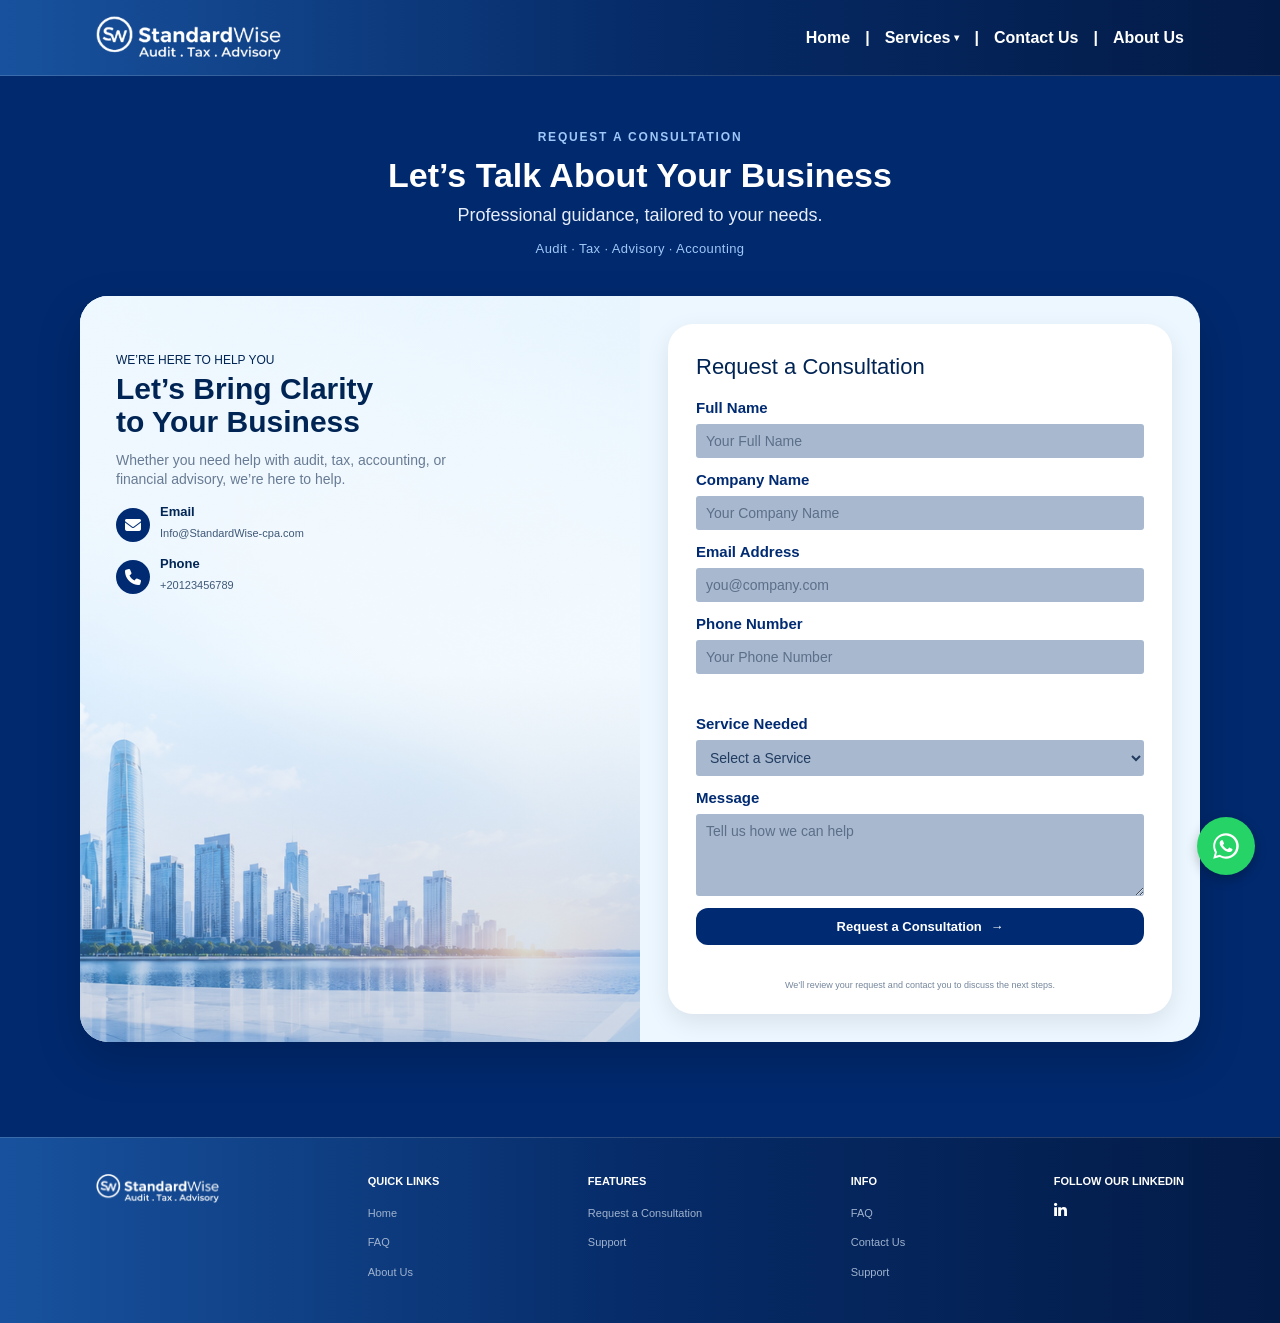
<file: consultation.html>
<!DOCTYPE html>
<html lang="en">
<head>
    <meta charset="UTF-8">
    <meta name="viewport" content="width=device-width, initial-scale=1.0">
    <title>Request a Consultation | StandardWise</title>
    <link rel="icon" type="image/png" href="tablogo.png">
    <link rel="stylesheet" href="https://cdnjs.cloudflare.com/ajax/libs/font-awesome/6.4.0/css/all.min.css">
    <link rel="stylesheet" href="consultation.css?v=1">
</head>
<body>

<header class="navbar">
    <div class="container nav-container">
        <div class="logo">
            <a href="index.html">
                <img src="mainlogo2.png" alt="StandardWise Logo" class="brand-logo">
            </a>
        </div>

        <nav class="services-nav-links" aria-label="Main navigation">
            <a href="index.html">Home</a>
            <span class="nav-separator">|</span>

            <div class="services-dropdown-wrapper">
                <a href="services.html" class="services-trigger">
                    Services <span class="services-arrow">▾</span>
                </a>
                <div class="services-dropdown">
                    <a href="tax.html">Tax Advisory</a>
                    <a href="finance.html">Management &amp; Financial Advisory</a>
                    <a href="audit.html">Audit &amp; Assurance</a>
                    <a href="booking.html">Bookkeeping &amp; Accounting</a>
                </div>
            </div>

            <span class="nav-separator">|</span>
            <a href="contactus.html">Contact Us</a>
            <span class="nav-separator">|</span>
            <a href="aboutus.html">About Us</a>
        </nav>
    </div>
</header>

<main>
    <section class="consultation-intro">
        <p class="eyebrow">REQUEST A CONSULTATION</p>
        <h1>Let’s Talk About Your Business</h1>
        <p class="intro-subtitle">Professional guidance, tailored to your needs.</p>
        <p class="service-line">Audit · Tax · Advisory · Accounting</p>
    </section>

    <section class="consultation-card scroll-bottom">
        <div class="consultation-visual">
            <img src="requ.png" alt="Modern city skyline">
            <div class="visual-overlay"></div>

            <div class="visual-content">
                <p class="visual-eyebrow">WE’RE HERE TO HELP YOU</p>
                <h2>Let’s Bring Clarity<br>to Your Business</h2>
                <p class="visual-text">Whether you need help with audit, tax, accounting, or financial advisory, we’re here to help.</p>

                <div class="contact-mini">
                    <div class="mini-contact">
                        <span class="mini-icon"><i class="fa-solid fa-envelope"></i></span>
                        <div>
                            <strong>Email</strong>
                            <a href="mailto:Info@StandardWise-cpa.com">Info@StandardWise-cpa.com</a>
                        </div>
                    </div>

                    <div class="mini-contact">
                        <span class="mini-icon"><i class="fa-solid fa-phone"></i></span>
                        <div>
                            <strong>Phone</strong>
                            <a href="tel:+20123456789">+20123456789</a>
                        </div>
                    </div>
                </div>
            </div>
        </div>

        <div class="consultation-form-area">
            <h2>Request a Consultation</h2>

            <form class="consultation-form" id="consultationForm">
                <input
    type="text"
    name="website"
    tabindex="-1"
    autocomplete="off"
    style="position:absolute;left:-9999px;"
>
                <div class="form-field">
                    <label for="fullName">Full Name</label>
                    <input id="fullName" name="fullName" type="text" placeholder="Your Full Name" required>
                </div>

                <div class="form-field">
                    <label for="companyName">Company Name</label>
                    <input id="companyName" name="companyName" type="text" placeholder="Your Company Name" required>
                </div>

                <div class="form-field">
                    <label for="email">Email Address</label>
                    <input id="email" name="email" type="email" placeholder="you@company.com" required>
                </div>

                <div class="form-field">
                    <label for="phone">Phone Number</label>
                   <input
    id="phone"
    name="phone"
    type="tel"
    inputmode="numeric"
    pattern="[0-9]+"
    placeholder="Your Phone Number"
    required
>
                    <p id="phoneError" class="field-error"></p>
                </div>

                <div class="form-field">
                    <label for="service">Service Needed</label>
                    <select id="service" name="service" required>
                        <option value="" selected disabled>Select a Service</option>
                        <option>Audit &amp; Assurance</option>
                        <option>Tax</option>
                        <option>Bookkeeping</option>
                        <option>Feasibility Studies</option>
                        <option>Corporate Formation Service</option>
                        <option>Fractional CFO Service</option>
                        <option>Audit Quality Review Service</option>
                        <option>Professional Translation of FS</option>
                    </select>
                </div>

                <div class="form-field">
                    <label for="message">Message</label>
                    <textarea id="message" name="message" rows="4" placeholder="Tell us how we can help" required></textarea>
                </div>

             <button type="submit" class="consultation-submit" id="consultationSubmit">
    Request a Consultation <span>→</span>
</button>
                <p id="formMessage" class="form-message"></p>
                <p class="form-note">We’ll review your request and contact you to discuss the next steps.</p>
            </form>
        </div>
    </section>
</main>

<footer class="footer">
    <div class="container footer-container">
        <div class="footer-logo">
            <img src="mainlogo2.png" alt="StandardWise Logo" class="footer-logo-img">
        </div>

        <div class="footer-column">
            <h4>Quick Links</h4>
            <ul>
                <li><a href="index.html">Home</a></li>
                <li><a href="#">FAQ</a></li>
                <li><a href="aboutus.html">About Us</a></li>
            </ul>
        </div>

        <div class="footer-column">
            <h4>Features</h4>
            <ul>
                <li><a href="consultation.html">Request a Consultation</a></li>
                <li><a href="#">Support</a></li>
            </ul>
        </div>

        <div class="footer-column">
            <h4>Info</h4>
            <ul>
                <li><a href="#">FAQ</a></li>
                <li><a href="contactus.html">Contact Us</a></li>
                <li><a href="#">Support</a></li>
            </ul>
        </div>

        <div class="footer-column social-column">
            <h4>Follow Our LinkedIn</h4>
            <div class="social-icons">
                <a href="https://www.linkedin.com/company/standardwise" target="_blank" rel="noopener noreferrer" aria-label="StandardWise LinkedIn">
                    <i class="fab fa-linkedin-in"></i>
                </a>
            </div>
        </div>
    </div>
</footer>

<a href="#" class="whatsapp-float" aria-label="WhatsApp">
    <svg viewBox="0 0 32 32" aria-hidden="true">
        <path d="M16 3.2C8.93 3.2 3.2 8.93 3.2 16c0 2.27.6 4.49 1.73 6.43L3.2 28.8l6.51-1.7A12.73 12.73 0 0 0 16 28.8c7.07 0 12.8-5.73 12.8-12.8S23.07 3.2 16 3.2zM16 26.6c-2.03 0-4.01-.54-5.74-1.56l-.41-.24-3.86 1.01 1.03-3.77-.27-.4A10.57 10.57 0 1 1 16 26.6z"/>
        <path d="M21.84 18.67c-.32-.16-1.87-.92-2.16-1.02-.29-.11-.5-.16-.71.16-.21.31-.81 1.02-.99 1.23-.18.21-.36.24-.68.08-.32-.16-1.34-.49-2.55-1.57-.94-.84-1.58-1.88-1.76-2.2-.18-.31-.02-.48.14-.63.15-.15.32-.37.48-.55.16-.18.21-.31.32-.52.11-.21.05-.39-.03-.55-.08-.16-.71-1.7-.97-2.33-.25-.61-.5-.53-.71-.54h-.6c-.21 0-.55.08-.84.4-.29.31-1.1 1.08-1.1 2.63 0 1.55 1.13 3.04 1.29 3.25.16.21 2.22 3.39 5.38 4.75.75.32 1.33.51 1.79.65.75.24 1.43.21 1.97.13.6-.09 1.87-.76 2.13-1.5.26-.74.26-1.37.18-1.5-.08-.13-.29-.21-.61-.37z"/>
    </svg>
</a>

<script>
document.addEventListener("DOMContentLoaded", function () {
    document.body.classList.add("page-loaded");

    const animatedElements = document.querySelectorAll(".scroll-bottom");
    const observer = new IntersectionObserver((entries, observer) => {
        entries.forEach(entry => {
            if (entry.isIntersecting) {
                entry.target.classList.add("show");
                observer.unobserve(entry.target);
            }
        });
    }, { threshold: 0.12 });

    animatedElements.forEach(element => observer.observe(element));

    document.querySelectorAll('a').forEach(link => {
        link.addEventListener('click', function (e) {
            const href = link.getAttribute('href');
            if (href && !href.startsWith('#') && !href.startsWith('http') && !link.closest('.services-dropdown')) {
                e.preventDefault();
                document.body.classList.remove('page-loaded');
                setTimeout(() => { window.location.href = href; }, 350);
            }
        });
    });
});
    
document.addEventListener("DOMContentLoaded", function () {

    document.body.classList.add("page-loaded");

    /* =========================
       SCROLL ANIMATION
    ========================= */

    const animatedElements = document.querySelectorAll(".scroll-bottom");

    const observer = new IntersectionObserver(
        (entries, observer) => {
            entries.forEach(entry => {

                if (entry.isIntersecting) {
                    entry.target.classList.add("show");
                    observer.unobserve(entry.target);
                }

            });
        },
        {
            threshold: 0.12
        }
    );

    animatedElements.forEach(element => {
        observer.observe(element);
    });


    /* =========================
       PAGE NAVIGATION FADE
    ========================= */

    document.querySelectorAll("a").forEach(link => {

        link.addEventListener("click", function (e) {

            const href = link.getAttribute("href");

            if (
                href &&
                !href.startsWith("#") &&
                !href.startsWith("http") &&
                !link.closest(".services-dropdown")
            ) {

                e.preventDefault();

                document.body.classList.remove("page-loaded");

                setTimeout(() => {
                    window.location.href = href;
                }, 350);
            }

        });

    });


    /* =========================
       CONSULTATION FORM
    ========================= */

    const form = document.getElementById("consultationForm");
    const submitButton = document.getElementById("consultationSubmit");
    const formMessage = document.getElementById("formMessage");

    if (form) {

        form.addEventListener("submit", async function (e) {

            e.preventDefault();

            formMessage.textContent = "";
            formMessage.className = "form-message";

            submitButton.disabled = true;
            submitButton.innerHTML = "Sending...";

            const formData = new FormData(form);

            const data = {
                fullName: formData.get("fullName"),
                companyName: formData.get("companyName"),
                email: formData.get("email"),
                phone: formData.get("phone"),
                service: formData.get("service"),
                message: formData.get("message"),
                website: formData.get("website")
            };

            try {

                const response = await fetch("/api/consultation", {
                    method: "POST",
                    headers: {
                        "Content-Type": "application/json"
                    },
                    body: JSON.stringify(data)
                });

                const result = await response.json();

                if (!response.ok) {
                    throw new Error(
                        result.error ||
                        "Something went wrong. Please try again."
                    );
                }

                formMessage.textContent =
                    "Thank you! Your consultation request has been sent successfully. We’ll contact you soon.";

                formMessage.classList.add("success");

                form.reset();

            } catch (error) {

                console.error("Consultation form error:", error);

                formMessage.textContent =
                    error.message ||
                    "Something went wrong. Please try again later.";

                formMessage.classList.add("error");

            } finally {

                submitButton.disabled = false;

                submitButton.innerHTML =
                    'Request a Consultation <span>→</span>';

            }

        });

    }

});
    const phoneInput = document.getElementById("phone");
const phoneError = document.getElementById("phoneError");

phoneInput.addEventListener("input", function () {

    // Remove anything that is not a number
    this.value = this.value.replace(/[^0-9]/g, "");

    if (this.value === "") {
        phoneError.textContent = "";
        this.setCustomValidity("");
        return;
    }

    if (!/^[0-9]+$/.test(this.value)) {
        phoneError.textContent = "Please enter numbers only.";
        this.setCustomValidity("Please enter numbers only.");
    } else {
        phoneError.textContent = "";
        this.setCustomValidity("");
    }
});
</script>

</body>
</html>
</file>
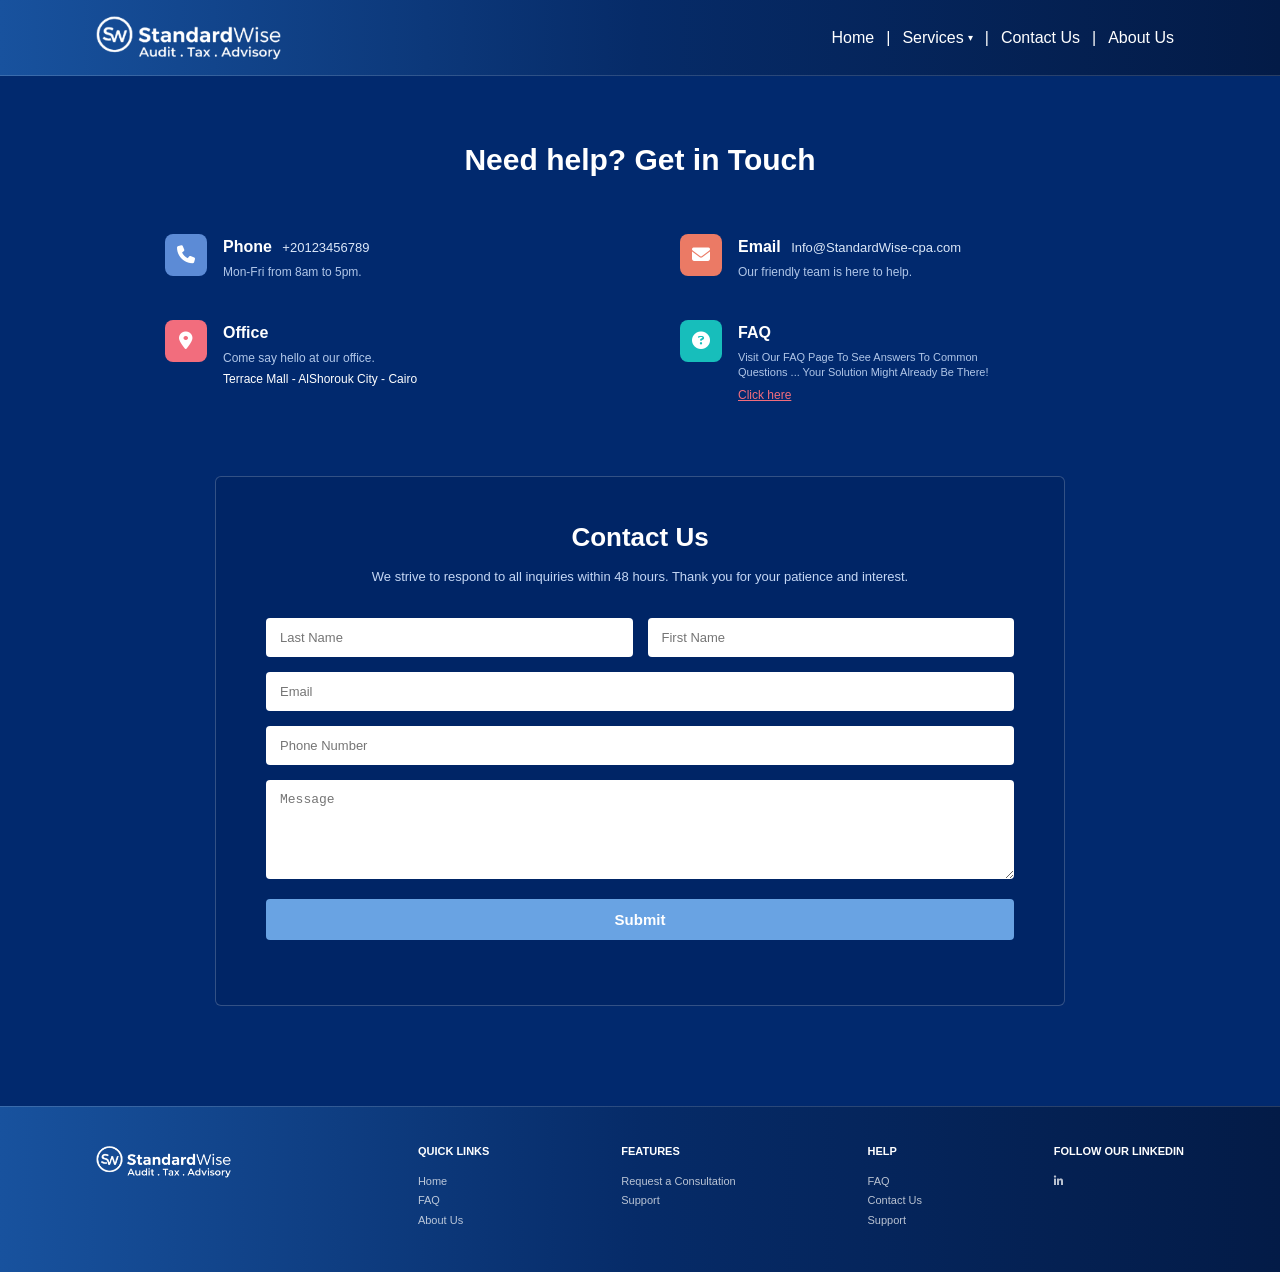
<file: contactus.html>
﻿<!DOCTYPE html>
<html lang="en">
<head>
    <meta charset="UTF-8">
    <meta name="viewport" content="width=device-width, initial-scale=1.0">
    <title>Contact Us - StandardWise</title>
    <!-- Browser Tab Favicon Icon -->
    <link rel="icon" type="image/png" href="tablogo.png">
    <!-- Font Awesome for Social Media & Contact Icons -->
    <link rel="stylesheet" href="https://cdnjs.cloudflare.com/ajax/libs/font-awesome/6.4.0/css/all.min.css">
    <!-- Main CSS File with Cache Versioning -->
    <link rel="stylesheet" href="styles.css?v=12">
</head>
<body>

    <!-- Header Navigation -->
    <header class="navbar">
        <div class="container nav-container">
            <div class="logo">
                <a href="index.html">
                    <img src="mainlogo2.png" alt="StandardWise Logo" class="brand-logo">
                </a>
            </div>
            <nav class="nav-links">

    <a href="index.html">Home</a>

    <span class="nav-separator">|</span>

    <div class="services-dropdown-wrapper">
        <a href="services.html" class="services-trigger">
            Services <span class="services-arrow">▾</span>
        </a>

        <div class="services-dropdown">
            <a href="tax.html">Tax Advisory</a>
            <a href="finance.html">Management &amp; Financial Advisory</a>
            <a href="audit.html">Audit &amp; Assurance</a>
            <a href="booking.html">Bookkeeping &amp; Accounting</a>
        </div>
    </div>

    <span class="nav-separator">|</span>

    <a href="contactus.html">Contact Us</a>

    <span class="nav-separator">|</span>

    <a href="aboutus.html">About Us</a>

</nav>
        </div>
    </header>

    <!-- Main Contact Page Content -->
    <section class="contact-section">
        <div class="container">
            <h1 class="page-title text-center">Need help? Get in Touch</h1>

            <!-- Contact Information Grid -->
            <div class="contact-info-grid">
                <!-- Phone -->
                <div class="contact-card">
                    <div class="icon-box blue-box">
                        <i class="fa-solid fa-phone"></i>
                    </div>
                    <div class="contact-details">
                        <h3>Phone <span class="phone-number">+20123456789</span></h3>
                        <p>Mon-Fri from 8am to 5pm.</p>
                    </div>
                </div>

                <!-- Email -->
                <div class="contact-card">
                    <div class="icon-box orange-box">
                        <i class="fa-solid fa-envelope"></i>
                    </div>
                    <div class="contact-details">
                        <h3>Email <span class="email-address">Info@StandardWise-cpa.com</span></h3>
                        <p>Our friendly team is here to help.</p>
                    </div>
                </div>

                <!-- Office -->
                <div class="contact-card">
                    <div class="icon-box pink-box">
                        <i class="fa-solid fa-location-dot"></i>
                    </div>
                    <div class="contact-details">
                        <h3>Office</h3>
                        <p>Come say hello at our office.</p>
                        <p class="location-text">Terrace Mall - AlShorouk City - Cairo</p>
                    </div>
                </div>

                <!-- FAQ -->
                <div class="contact-card">
                    <div class="icon-box teal-box">
                        <i class="fa-solid fa-circle-question"></i>
                    </div>
                    <div class="contact-details">
                        <h3>FAQ</h3>
                        <p class="faq-subtext">Visit Our FAQ Page To See Answers To Common Questions ... Your Solution Might Already Be There!</p>
                        <a href="#" class="click-link">Click here</a>
                    </div>
                </div>
            </div>

            <!-- Contact Form Box -->
            <div class="form-wrapper">
                <h2 class="form-title text-center">Contact Us</h2>
                <p class="form-subheading text-center">We strive to respond to all inquiries within 48 hours. Thank you for your patience and interest.</p>

                <form class="contact-form" id="contactForm">
    <div class="form-row-2col">
        <input type="text" name="lastName" placeholder="Last Name" maxlength="80" required>
        <input type="text" name="firstName" placeholder="First Name" maxlength="80" required>
    </div>

    <input type="email" name="email" placeholder="Email" maxlength="160" required>
    <input type="tel" name="phone" placeholder="Phone Number" maxlength="40">

    <textarea name="message" rows="5" placeholder="Message" maxlength="5000" required></textarea>

    <input type="text" name="website" tabindex="-1" autocomplete="off"
           style="position:absolute;left:-9999px;width:1px;height:1px;opacity:0;"
           aria-hidden="true">

    <button type="submit" class="submit-btn" id="submitBtn">Submit</button>

    <p id="formStatus" role="status" aria-live="polite"
       style="margin-top:10px;text-align:center;font-size:13px;"></p>
</form>
            </div>
        </div>
    </section>

    <!-- Footer -->
    <footer class="footer">
        <div class="container footer-container">
            <div class="footer-logo">
                <a href="index.html" aria-label="Go to StandardWise Home">
                    <img src="mainlogo2.png" alt="StandardWise Logo" class="footer-logo-img">
                </a>
            </div>

            <div class="footer-column">
                <h4>Quick Links</h4>
                <ul>
                    <li><a href="index.html">Home</a></li>
                    <li><a href="#">FAQ</a></li>
                    <li><a href="#">About Us</a></li>
                </ul>
            </div>

            <div class="footer-column">
                <h4>Features</h4>
                <ul>
                    <li><a href="#">Request a Consultation</a></li>
                    <li><a href="#">Support</a></li>
                </ul>
            </div>

            <div class="footer-column">
                <h4>Help</h4>
                <ul>
                    <li><a href="#">FAQ</a></li>
                    <li><a href="contactus.html">Contact Us</a></li>
                    <li><a href="#">Support</a></li>
                </ul>
            </div>

            <div class="footer-column social-column">
                <h4>Follow Our LinkedIn</h4>
                <div class="social-icons">
                    <a href="https://www.linkedin.com/company/standardwise" target="_blank" rel="noopener noreferrer">
                        <i class="fab fa-linkedin-in"></i>
                    </a>
                </div>
            </div>
        </div>
    </footer>
    <script>
        document.addEventListener('DOMContentLoaded', () => {
            /* =========================
   CONTACT US SCROLL ANIMATION
========================= */

const contactAnimatedElements = document.querySelectorAll(
    ".contact-section .page-title, .contact-card, .form-wrapper"
);

const contactObserver = new IntersectionObserver(
    (entries, observer) => {

        entries.forEach(entry => {

            if (entry.isIntersecting) {

                entry.target.classList.add("show");

                observer.unobserve(entry.target);

            }

        });

    },
    {
        threshold: 0.15
    }
);

contactAnimatedElements.forEach(element => {
    contactObserver.observe(element);
});
            document.body.classList.add('page-loaded');
        });

        document.querySelectorAll('a').forEach(link => {
            link.addEventListener('click', (e) => {
                const href = link.getAttribute('href');

                if (href && !href.startsWith('#') && !href.startsWith('http')) {
                    e.preventDefault();
                    document.body.classList.remove('page-loaded');

                    setTimeout(() => {
                        window.location.href = href;
                    }, 350);
                }
            });
        });

        const contactForm = document.getElementById('contactForm');
        const submitBtn = document.getElementById('submitBtn');
        const formStatus = document.getElementById('formStatus');

        contactForm.addEventListener('submit', async (e) => {
            e.preventDefault();

            if (!contactForm.checkValidity()) {
                contactForm.reportValidity();
                return;
            }

            submitBtn.disabled = true;
            submitBtn.textContent = 'Sending...';
            formStatus.textContent = '';
            formStatus.style.color = '';

            const payload = Object.fromEntries(
                new FormData(contactForm).entries()
            );

            try {
                const response = await fetch('/api/contact', {
                    method: 'POST',
                    headers: {
                        'Content-Type': 'application/json'
                    },
                    body: JSON.stringify(payload)
                });

                const result = await response.json();

                if (!response.ok) {
                    throw new Error(
                        result.error || 'Unable to send your message.'
                    );
                }

                formStatus.textContent =
                    'Thank you for contacting StandardWise. Your message has been received and will be reviewed. We will get back to you as soon as possible.';
                formStatus.style.color = '#9be7b1';

                contactForm.reset();
            } catch (error) {
                formStatus.textContent =
                    error.message ||
                    'Something went wrong. Please try again later.';
                formStatus.style.color = '#ffb4b4';
            } finally {
                submitBtn.disabled = false;
                submitBtn.textContent = 'Submit';
            }
        });
    </script>

</body>
</html>
</file>
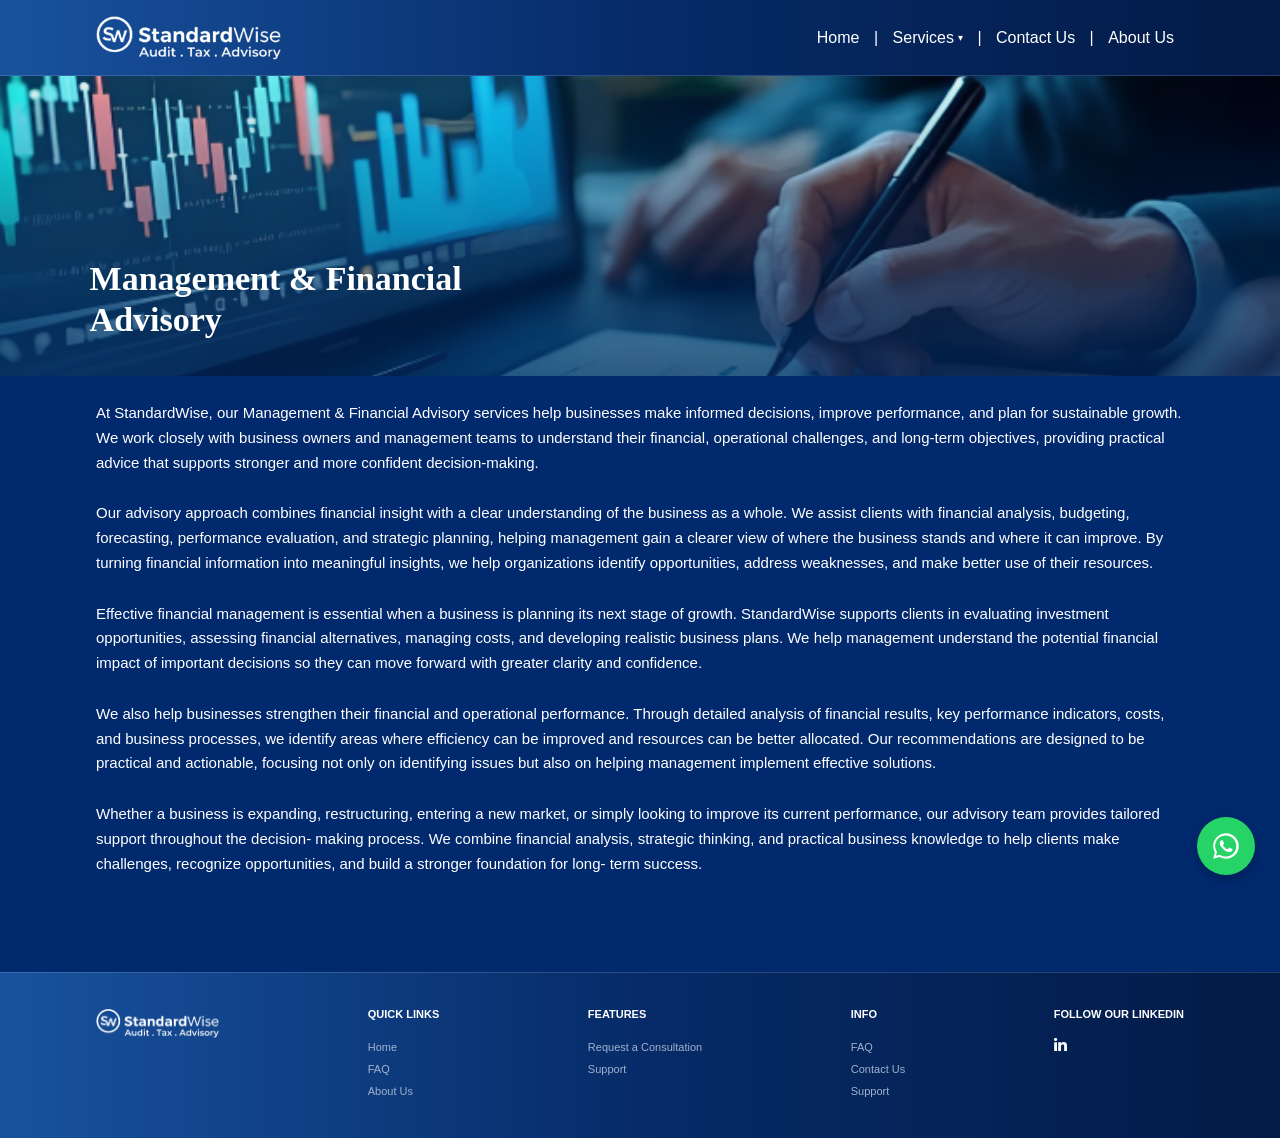
<file: finance.html>
<!DOCTYPE html>
<html lang="en">
<head>
    <meta charset="UTF-8">
    <meta name="viewport" content="width=device-width, initial-scale=1.0">
    <meta name="description" content="StandardWise Management and Financial Advisory Services">
    <title>Management &amp; Financial Advisory - StandardWise</title>
    <link rel="stylesheet" href="https://cdnjs.cloudflare.com/ajax/libs/font-awesome/6.4.0/css/all.min.css">
    <link rel="stylesheet" href="finance.css">
</head>
<body>

<header class="navbar">
    <div class="container nav-container">
        <div class="logo">
            <a href="index.html">
                <img src="mainlogo2.png" alt="StandardWise Logo" class="brand-logo">
            </a>
        </div>

    <nav class="services-nav-links">

    <a href="index.html">Home</a>

    <span>|</span>

    <div class="services-dropdown-wrapper">

        <a href="services.html" class="services-trigger">
            Services <span class="services-arrow">▾</span>
        </a>

        <div class="services-dropdown">

            <a href="tax.html">Tax Advisory</a>

            <a href="finance.html">
                Management &amp; Financial Advisory
            </a>

            <a href="audit.html">
                Audit &amp; Assurance
            </a>

            <a href="booking.html">
                Bookkeeping &amp; Accounting
            </a>

        </div>

    </div>

    <span>|</span>

    <a href="contactus.html">Contact Us</a>

    <span>|</span>

    <a href="aboutus.html">About Us</a>

</nav>
    </div>
</header>

<main>

    <!-- HERO -->
    <section class="finance-hero">
        <img src="fin2.png" alt="Management and Financial Advisory" class="finance-hero-image">
        <div class="finance-hero-overlay"></div>

        <div class="finance-hero-content">
            <h1>Management &amp; Financial<br>Advisory</h1>
        </div>
    </section>

    <!-- FINANCE CONTENT -->
    <section class="finance-content-section">
        <div class="finance-content">

            <p class="scroll-bottom delay-1">
                At StandardWise, our Management &amp; Financial Advisory services help
                businesses make informed decisions, improve performance, and plan
                for sustainable growth. We work closely with business owners and
                management teams to understand their financial, operational
                challenges, and long-term objectives, providing practical advice that
                supports stronger and more confident decision-making.
            </p>

            <p class="scroll-bottom delay-2">
                Our advisory approach combines financial insight with a clear
                understanding of the business as a whole. We assist clients with
                financial analysis, budgeting, forecasting, performance evaluation,
                and strategic planning, helping management gain a clearer view of
                where the business stands and where it can improve. By turning
                financial information into meaningful insights, we help organizations
                identify opportunities, address weaknesses, and make better use of
                their resources.
            </p>

            <p class="scroll-bottom delay-3">
                Effective financial management is essential when a business is
                planning its next stage of growth. StandardWise supports clients in
                evaluating investment opportunities, assessing financial alternatives,
                managing costs, and developing realistic business plans. We help
                management understand the potential financial impact of important
                decisions so they can move forward with greater clarity and
                confidence.
            </p>

            <p class="scroll-bottom delay-4">
                We also help businesses strengthen their financial and operational
                performance. Through detailed analysis of financial results, key
                performance indicators, costs, and business processes, we identify
                areas where efficiency can be improved and resources can be better
                allocated. Our recommendations are designed to be practical and
                actionable, focusing not only on identifying issues but also on helping
                management implement effective solutions.
            </p>

            <p class="scroll-bottom delay-5">
                Whether a business is expanding, restructuring, entering a new
                market, or simply looking to improve its current performance, our
                advisory team provides tailored support throughout the decision-
                making process. We combine financial analysis, strategic thinking,
                and practical business knowledge to help clients make challenges,
                recognize opportunities, and build a stronger foundation for long-
                term success.
            </p>

        </div>
    </section>

</main>

<footer class="footer">
    <div class="container footer-container">

        <div class="footer-logo">
            <img src="mainlogo2.png" alt="StandardWise Logo" class="footer-logo-img">
        </div>

        <div class="footer-column">
            <h4>Quick Links</h4>
            <ul>
                <li><a href="index.html">Home</a></li>
                <li><a href="#">FAQ</a></li>
                <li><a href="aboutus.html">About Us</a></li>
            </ul>
        </div>

        <div class="footer-column">
            <h4>Features</h4>
            <ul>
                <li><a href="contactus.html">Request a Consultation</a></li>
                <li><a href="#">Support</a></li>
            </ul>
        </div>

        <div class="footer-column">
            <h4>Info</h4>
            <ul>
                <li><a href="#">FAQ</a></li>
                <li><a href="contactus.html">Contact Us</a></li>
                <li><a href="#">Support</a></li>
            </ul>
        </div>

        <div class="footer-column social-column">
            <h4>Follow Our LinkedIn</h4>
            <div class="social-icons">
                <a href="https://www.linkedin.com/company/standardwise" target="_blank" rel="noopener noreferrer" aria-label="StandardWise LinkedIn">
                    <i class="fab fa-linkedin-in"></i>
                </a>
            </div>
        </div>

    </div>
</footer>

<!-- WHATSAPP -->
<a href="#" class="whatsapp-float" aria-label="WhatsApp">
    <svg viewBox="0 0 32 32" aria-hidden="true">
        <path d="M16 3.2C8.93 3.2 3.2 8.93 3.2 16c0 2.27.6 4.49 1.73 6.43L3.2 28.8l6.51-1.7A12.73 12.73 0 0 0 16 28.8c7.07 0 12.8-5.73 12.8-12.8S23.07 3.2 16 3.2zM16 26.6c-2.03 0-4.01-.54-5.74-1.56l-.41-.24-3.86 1.01 1.03-3.77-.27-.4A10.57 10.57 0 1 1 16 26.6z"/>
        <path d="M21.84 18.67c-.32-.16-1.87-.92-2.16-1.02-.29-.11-.5-.16-.71.16-.21.31-.81 1.02-.99 1.23-.18.21-.36.24-.68.08-.32-.16-1.34-.49-2.55-1.57-.94-.84-1.58-1.88-1.76-2.2-.18-.31-.02-.48.14-.63.15-.15.32-.37.48-.55.16-.18.21-.31.32-.52.11-.21.05-.39-.03-.55-.08-.16-.71-1.7-.97-2.33-.25-.61-.5-.53-.71-.54h-.6c-.21 0-.55.08-.84.4-.29.31-1.1 1.08-1.1 2.63 0 1.55 1.13 3.04 1.29 3.25.16.21 2.22 3.39 5.38 4.75.75.32 1.33.51 1.79.65.75.24 1.43.21 1.97.13.6-.09 1.87-.76 2.13-1.5.26-.74.26-1.37.18-1.5-.08-.13-.29-.21-.61-.37z"/>
    </svg>
</a>

<!-- SCROLL ANIMATION -->
<script>
document.addEventListener("DOMContentLoaded", function () {

    const animatedElements = document.querySelectorAll(".scroll-bottom");

    const observer = new IntersectionObserver(
        (entries, observer) => {
            entries.forEach(entry => {
                if (entry.isIntersecting) {
                    entry.target.classList.add("show");
                    observer.unobserve(entry.target);
                }
            });
        },
        {
            threshold: 0.15
        }
    );

    animatedElements.forEach(element => {
        observer.observe(element);
    });

});
</script>

</body>
</html>
</file>
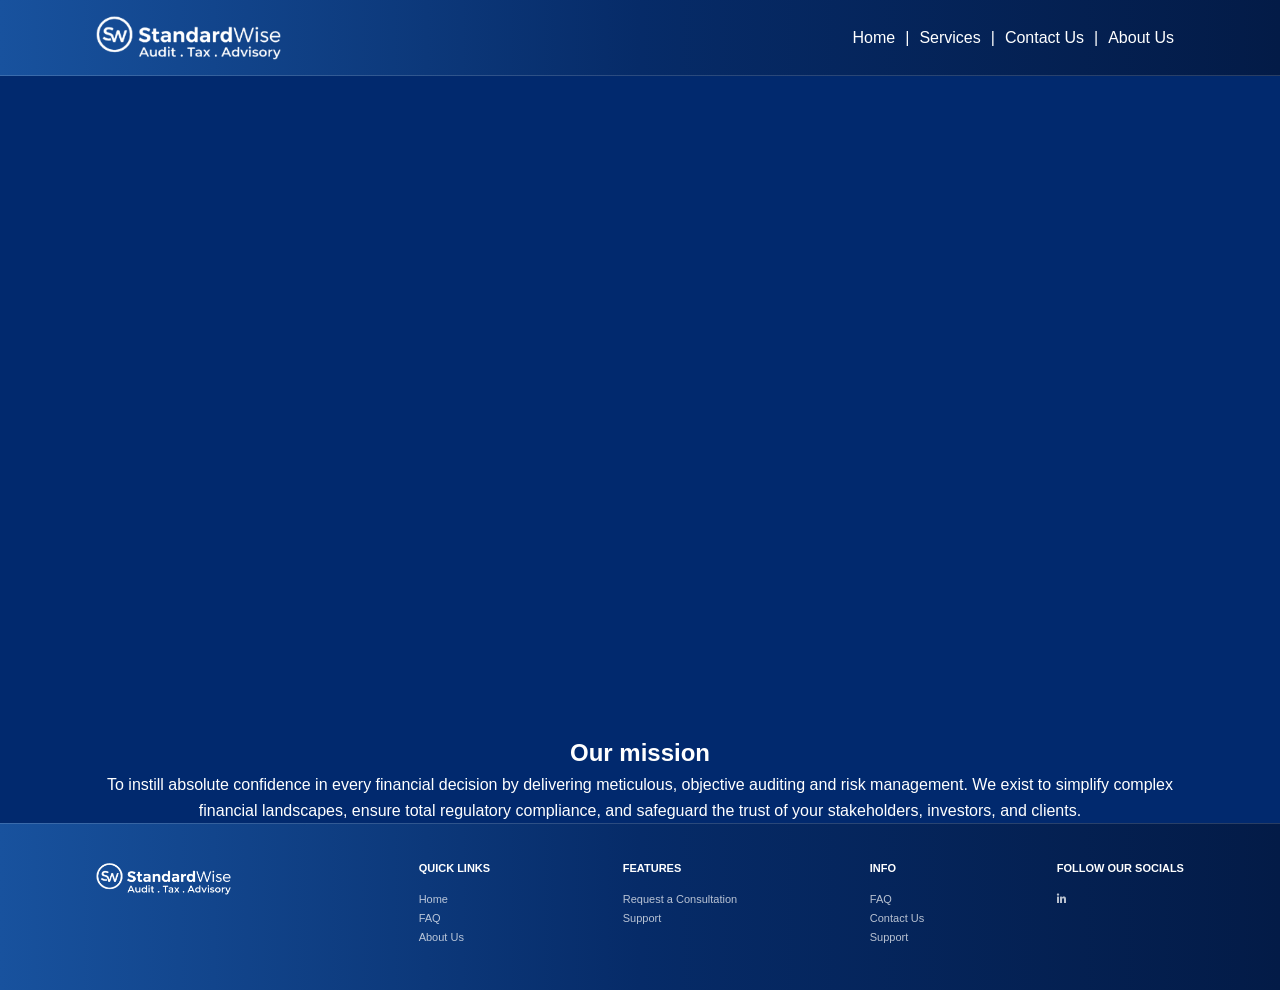
<file: HTMLwithedits.html>
﻿<!DOCTYPE html>
<html lang="en">
<head>
    <meta charset="UTF-8">
    <meta name="viewport" content="width=device-width, initial-scale=1.0">
    <title>StandardWise - Audit . Tax . Advisory</title>
    <link rel="stylesheet" href="styles.css">
    <!-- Font Awesome for Social Media Icons -->
    <link rel="stylesheet" href="https://cdnjs.cloudflare.com/ajax/libs/font-awesome/6.4.0/css/all.min.css">
</head>
<body>

    <!-- Header Navigation -->
    <header class="navbar">
        <div class="container nav-container">
            <div class="logo">
                <img src="mainlogo2.png" alt="StandardWise Logo" class="brand-logo">
            </div>
            <nav class="nav-links">
                <a href="#">Home</a> |
                <a href="#">Services</a> |
                <a href="#">Contact Us</a> |
                <a href="#">About Us</a>
            </nav>
        </div>
    </header>

    <!-- Hero Section -->
    <section class="hero">
        <div class="hero-overlay"></div>
        <div class="container hero-content">
            <h1>Precision Auditing for Complete<br>Financial Clarity</h1>
            <p>We deliver rigorous compliance, risk mitigation, and independent assurance to help your organization scale with confidence.</p>
        </div>
    </section>

    <!-- Who We Are & Our Mission -->
    <section class="about-mission">
        <div class="container grid-2-col">
            <div class="info-box">
                <h2>Who We Are</h2>
                <p>StandardWise is a premier auditing and financial advisory firm committed to excellence, accuracy, and absolute discretion. Built on a foundation of technical rigor and industry insight, we provide comprehensive financial statement reviews, internal governance evaluations, and strategic risk assessments. We don't just inspect your numbers—we help fortify the foundation of your business.</p>
            </div>
            <div class="info-box">
                <h2>Our mission</h2>
                <p>To instill absolute confidence in every financial decision by delivering meticulous, objective auditing and risk management. We exist to simplify complex financial landscapes, ensure total regulatory compliance, and safeguard the trust of your stakeholders, investors, and clients.</p>
            </div>
        </div>
    </section>

    <!-- Bottom Mission Section -->
    <section class="bottom-mission">
        <div class="container text-center">
            <h2>Our mission</h2>
            <p>To instill absolute confidence in every financial decision by delivering meticulous, objective auditing and risk management. We exist to simplify complex financial landscapes, ensure total regulatory compliance, and safeguard the trust of your stakeholders, investors, and clients.</p>
        </div>
    </section>

    <!-- Footer -->
    <footer class="footer">
        <div class="container footer-container">
            <div class="footer-logo">
                <img src="mainlogo2.png" alt="StandardWise Logo" class="footer-logo-img">
            </div>

            <div class="footer-column">
                <h4>Quick Links</h4>
                <ul>
                    <li><a href="#">Home</a></li>
                    <li><a href="#">FAQ</a></li>
                    <li><a href="#">About Us</a></li>
                </ul>
            </div>

            <div class="footer-column">
                <h4>Features</h4>
                <ul>
                    <li><a href="#">Request a Consultation</a></li>
                    <li><a href="#">Support</a></li>
                </ul>
            </div>

            <div class="footer-column">
                <h4>Info</h4>
                <ul>
                    <li><a href="#">FAQ</a></li>
                    <li><a href="#">Contact Us</a></li>
                    <li><a href="#">Support</a></li>
                </ul>
            </div>

            <div class="footer-column social-column">
                <h4>Follow Our Socials</h4>
                <div class="social-icons">
                    <a href="#"><i class="fab fa-linkedin-in"></i></a>
                </div>
            </div>
        </div>
    </footer>

</body>
</html>
</file>
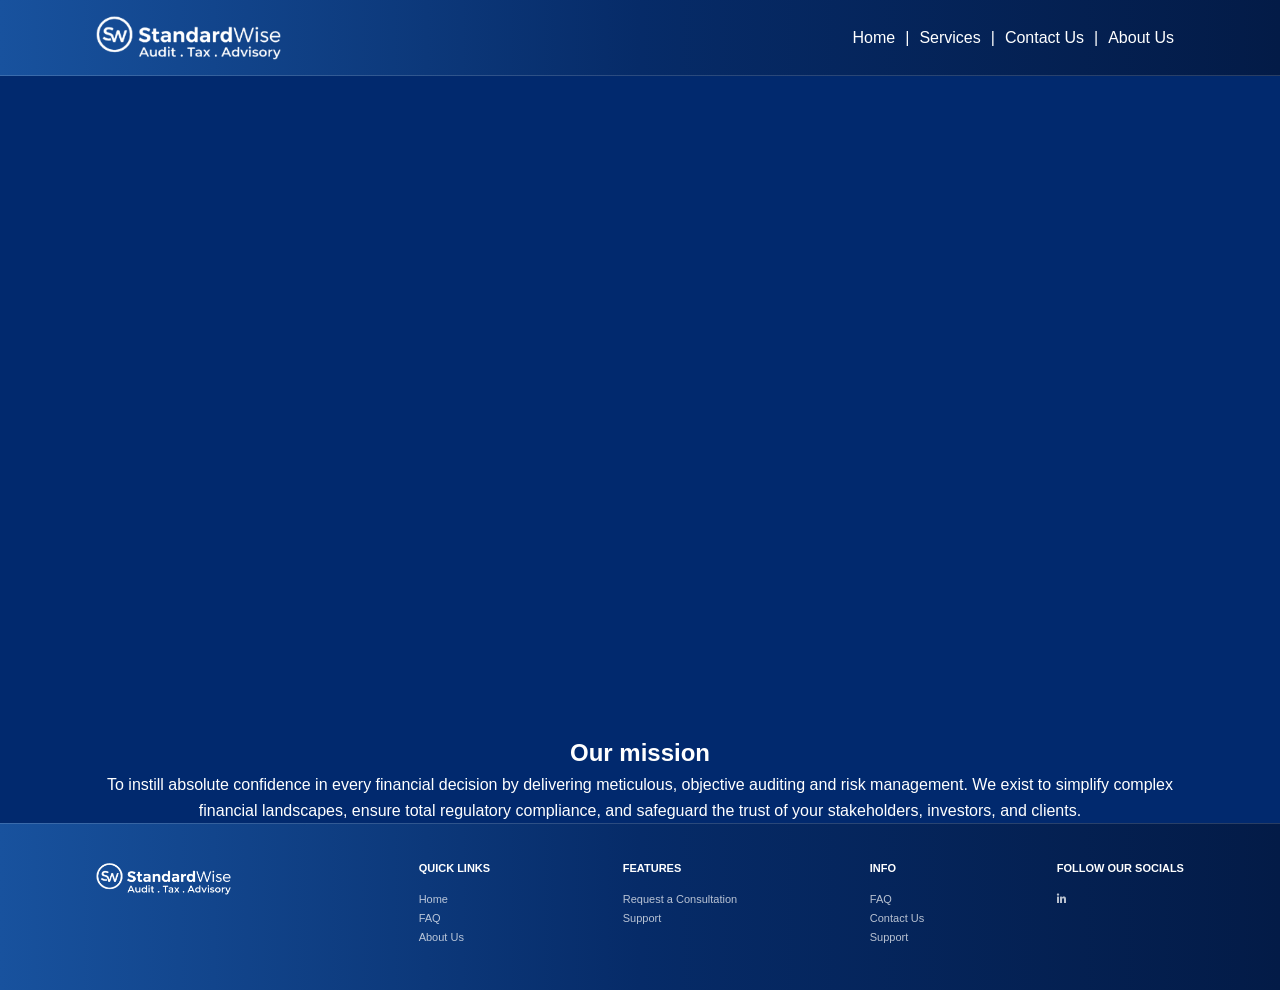
<file: index.html.html>
﻿<!DOCTYPE html>
<html lang="en">
<head>
    <meta charset="UTF-8">
    <meta name="viewport" content="width=device-width, initial-scale=1.0">
    <title>StandardWise - Audit . Tax . Advisory</title>
    <link rel="stylesheet" href="styles.css">
    <!-- Font Awesome for Social Media Icons -->
    <link rel="stylesheet" href="https://cdnjs.cloudflare.com/ajax/libs/font-awesome/6.4.0/css/all.min.css">
</head>
<body>

    <!-- Header Navigation -->
    <header class="navbar">
        <div class="container nav-container">
            <div class="logo">
                <img src="mainlogo2.png" alt="StandardWise Logo" class="brand-logo">
            </div>
            <nav class="nav-links">
                <a href="index.html" class="active">Home</a> |
                <a href="#">Services</a> |
                <a href="contact.html">Contact Us</a> |
                <a href="#">About Us</a>
            </nav>
        </div>
    </header>

    <!-- Hero Section -->
    <section class="hero">
        <div class="hero-overlay"></div>
        <div class="container hero-content">
            <h1>Precision Auditing for Complete<br>Financial Clarity</h1>
            <p>We deliver rigorous compliance, risk mitigation, and independent assurance to help your organization scale with confidence.</p>
        </div>
    </section>

    <!-- Who We Are & Our Mission -->
    <section class="about-mission">
        <div class="container grid-2-col">
            <div class="info-box">
                <h2>Who We Are</h2>
                <p>StandardWise is a premier auditing and financial advisory firm committed to excellence, accuracy, and absolute discretion. Built on a foundation of technical rigor and industry insight, we provide comprehensive financial statement reviews, internal governance evaluations, and strategic risk assessments. We don't just inspect your numbers—we help fortify the foundation of your business.</p>
            </div>
            <div class="info-box">
                <h2>Our mission</h2>
                <p>To instill absolute confidence in every financial decision by delivering meticulous, objective auditing and risk management. We exist to simplify complex financial landscapes, ensure total regulatory compliance, and safeguard the trust of your stakeholders, investors, and clients.</p>
            </div>
        </div>
    </section>

    <!-- Bottom Mission Section -->
    <section class="bottom-mission">
        <div class="container text-center">
            <h2>Our mission</h2>
            <p>To instill absolute confidence in every financial decision by delivering meticulous, objective auditing and risk management. We exist to simplify complex financial landscapes, ensure total regulatory compliance, and safeguard the trust of your stakeholders, investors, and clients.</p>
        </div>
    </section>

    <!-- Footer -->
    <footer class="footer">
        <div class="container footer-container">
            <div class="footer-logo">
                <img src="mainlogo2.png" alt="StandardWise Logo" class="footer-logo-img">
            </div>

            <div class="footer-column">
                <h4>Quick Links</h4>
                <ul>
                    <li><a href="#">Home</a></li>
                    <li><a href="#">FAQ</a></li>
                    <li><a href="#">About Us</a></li>
                </ul>
            </div>

            <div class="footer-column">
                <h4>Features</h4>
                <ul>
                    <li><a href="#">Request a Consultation</a></li>
                    <li><a href="#">Support</a></li>
                </ul>
            </div>

            <div class="footer-column">
                <h4>Info</h4>
                <ul>
                    <li><a href="#">FAQ</a></li>
                    <li><a href="#">Contact Us</a></li>
                    <li><a href="#">Support</a></li>
                </ul>
            </div>

            <div class="footer-column social-column">
                <h4>Follow Our Socials</h4>
                <div class="social-icons">
                    <a href="#"><i class="fab fa-linkedin-in"></i></a>
                </div>
            </div>
        </div>
    </footer>

</body>
</html>
</file>
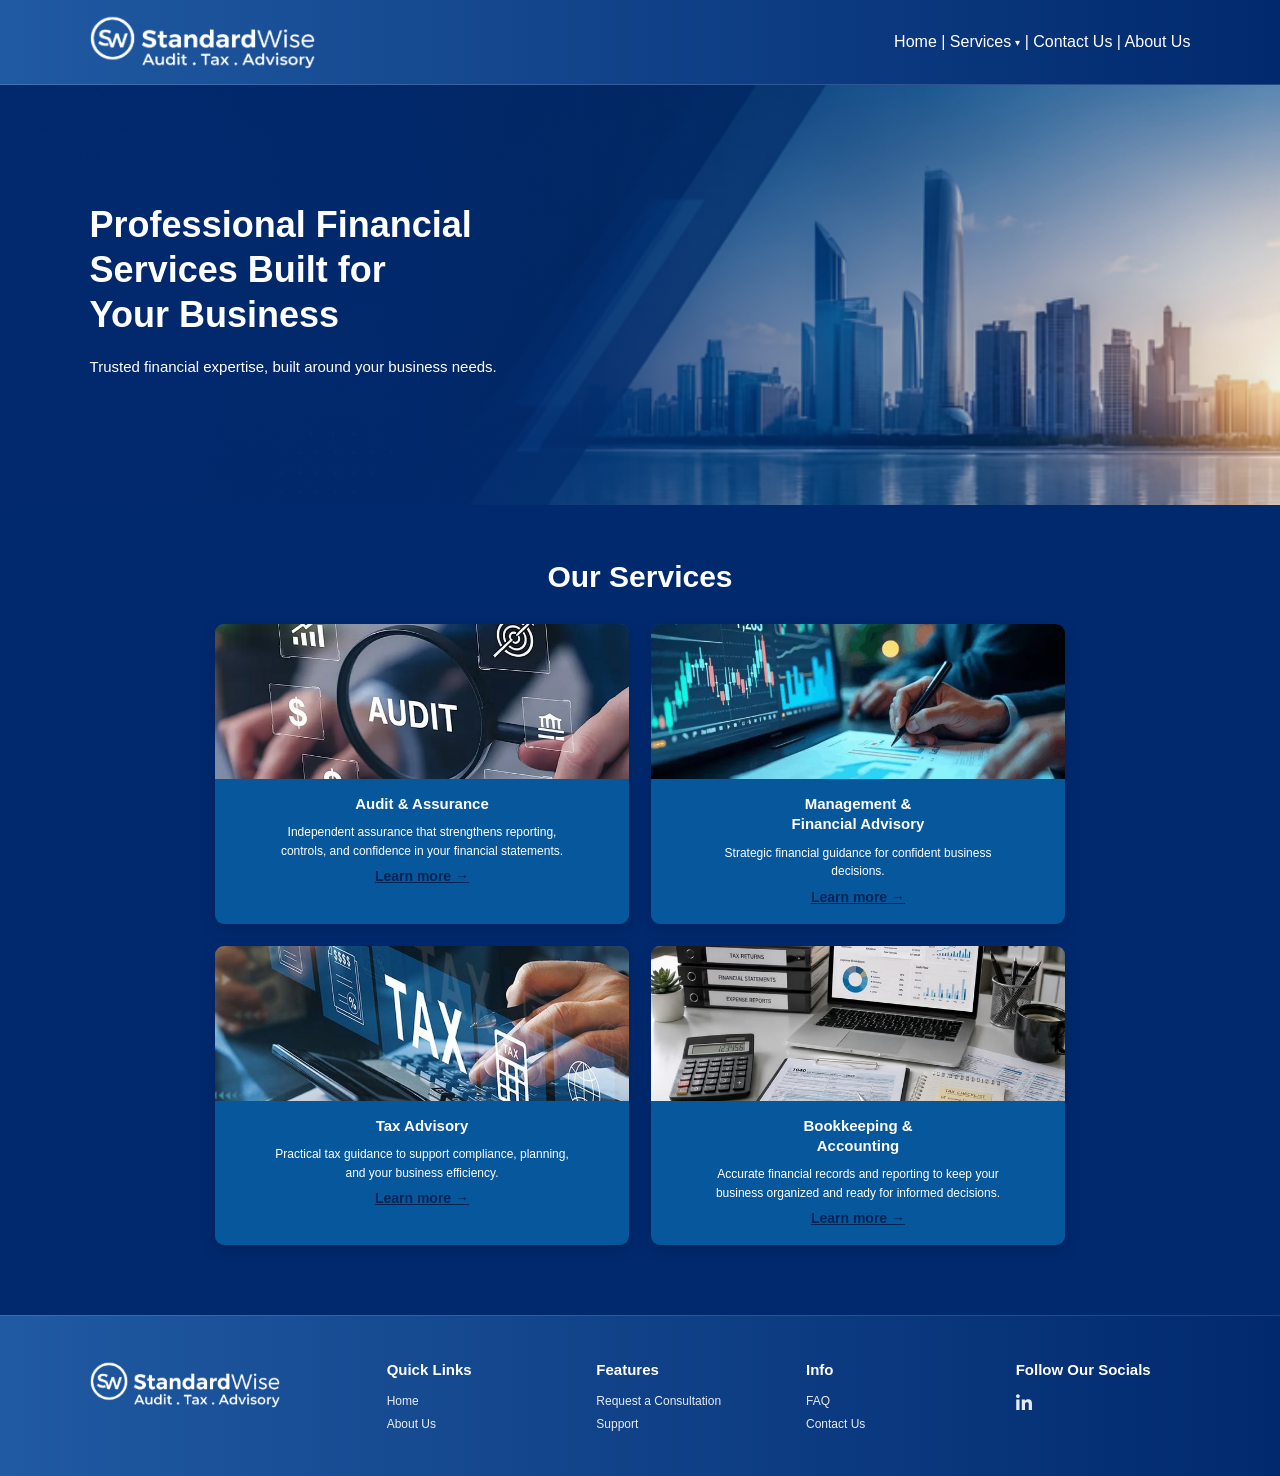
<file: services.html>
<!DOCTYPE html>
<html lang="en">
<head>
<meta charset="UTF-8">
<meta name="viewport" content="width=device-width, initial-scale=1.0">
<title>Services - StandardWise</title>
<link rel="icon" type="image/png" href="tablogo.png">
<link rel="stylesheet" href="https://cdnjs.cloudflare.com/ajax/libs/font-awesome/6.4.0/css/all.min.css">
<link rel="stylesheet" href="services.css">
</head>
<body>
<header class="services-navbar">
  <div class="services-nav-container">
    <div class="services-logo"><a href="index.html"><img src="mainlogo2.png" alt="StandardWise Logo"></a></div>
    <nav class="nav-links">

    <a href="index.html">Home</a>

    <span class="nav-separator">|</span>

    <div class="services-dropdown-wrapper">
        <a href="services.html" class="services-trigger">
            Services <span class="services-arrow">▾</span>
        </a>

        <div class="services-dropdown">
            <a href="tax.html">Tax Advisory</a>
            <a href="finance.html">Management &amp; Financial Advisory</a>
            <a href="audit.html">Audit &amp; Assurance</a>
            <a href="booking.html">Bookkeeping &amp; Accounting</a>
        </div>
    </div>

    <span class="nav-separator">|</span>

    <a href="contactus.html">Contact Us</a>

    <span class="nav-separator">|</span>

    <a href="aboutus.html">About Us</a>

</nav>
  </div>
</header>

<section class="services-hero">
  <img src="services.png" alt="Modern city skyline" class="services-hero-image">
  <div class="services-hero-overlay"></div>
  <div class="services-hero-content">
    <h1>Professional Financial<br>Services Built for<br>Your Business</h1>
    <p>Trusted financial expertise, built around your business needs.</p>
  </div>
</section>

<section class="services-section">
  <div class="services-container">
    <h2>Our Services</h2>

    <div class="services-grid">

      <div class="service-card scroll-bottom delay-1">
        <img src="audit.jpg" alt="Audit and Assurance">
        <div class="service-card-content">
          <h3>Audit &amp; Assurance</h3>
          <p>Independent assurance that strengthens reporting, controls, and confidence in your financial statements.</p>

          <a href="audit.html" class="learn-more">Learn more →</a>
        </div>
      </div>

      <div class="service-card scroll-bottom delay-2">
        <img src="financial.jpg" alt="Management and Financial Advisory">
        <div class="service-card-content">
          <h3>Management &amp;<br>Financial Advisory</h3>
          <p>Strategic financial guidance for confident business decisions.</p>

          <a href="finance.html" class="learn-more">Learn more →</a>
        </div>
      </div>

      <div class="service-card scroll-bottom delay-3">
        <img src="tax.jpg" alt="Tax Advisory">
        <div class="service-card-content">
          <h3>Tax Advisory</h3>
          <p>Practical tax guidance to support compliance, planning, and your business efficiency.</p>

          <a href="tax.html" class="learn-more">Learn more →</a>
        </div>
      </div>

      <div class="service-card scroll-bottom delay-4">
        <img src="accounting.jpg" alt="Bookkeeping and Accounting">
        <div class="service-card-content">
          <h3>Bookkeeping &amp;<br>Accounting</h3>
          <p>Accurate financial records and reporting to keep your business organized and ready for informed decisions.</p>

          <a href="booking.html" class="learn-more">Learn more →</a>
        </div>
      </div>

    </div>
  </div>
</section>

<footer class="services-footer">
  <div class="services-footer-container">
    <div class="services-footer-logo"><a href="index.html"><img src="mainlogo2.png" alt="StandardWise Logo"></a></div>
    <div class="services-footer-column"><h4>Quick Links</h4><a href="index.html">Home</a><a href="aboutus.html">About Us</a></div>
    <div class="services-footer-column"><h4>Features</h4><a href="contactus.html">Request a Consultation</a><a href="#">Support</a></div>
    <div class="services-footer-column"><h4>Info</h4><a href="#">FAQ</a><a href="contactus.html">Contact Us</a></div>
    <div class="services-footer-column social-column"><h4>Follow Our Socials</h4><a href="https://www.linkedin.com/company/standardwise" target="_blank" rel="noopener noreferrer"><i class="fab fa-linkedin-in"></i></a></div>
  </div>
</footer>

<script>
document.addEventListener('DOMContentLoaded', () => document.body.classList.add('page-loaded'));
document.querySelectorAll('a').forEach(link => {
  link.addEventListener('click', e => {
    const href = link.getAttribute('href');
    if (href && !href.startsWith('#') && !href.startsWith('http')) {
      e.preventDefault();
      document.body.classList.remove('page-loaded');
      setTimeout(() => window.location.href = href, 350);
    }
  });
});
</script>
  <script>
document.addEventListener("DOMContentLoaded", function () {

    const animatedElements = document.querySelectorAll(
        ".scroll-left, .scroll-right, .scroll-bottom"
    );

    const observer = new IntersectionObserver(
        (entries, observer) => {
            entries.forEach(entry => {

                if (entry.isIntersecting) {
                    entry.target.classList.add("show");

                    // Animate only once
                    observer.unobserve(entry.target);
                }

            });
        },
        {
            threshold: 0.15
        }
    );

    animatedElements.forEach(element => {
        observer.observe(element);
    });

});
</script>
</body>
</html>
</file>
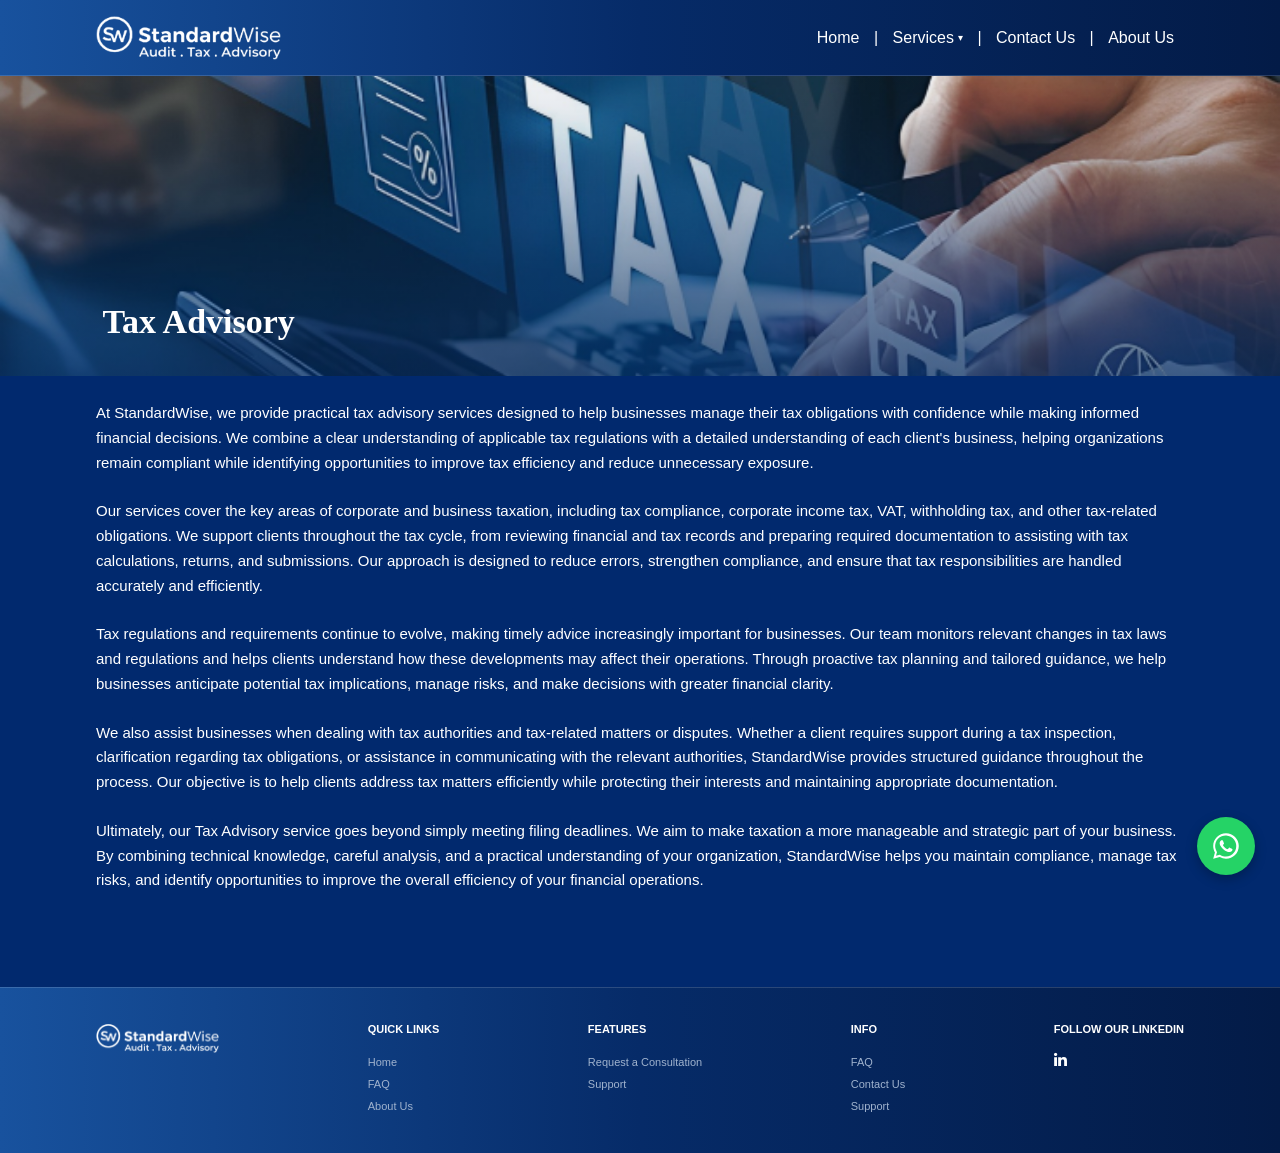
<file: tax.html>
<!DOCTYPE html>
<html lang="en">
<head>
    <meta charset="UTF-8">
    <meta name="viewport" content="width=device-width, initial-scale=1.0">
    <meta name="description" content="StandardWise Tax Advisory Services">
    <title>Tax Advisory - StandardWise</title>
    <link rel="stylesheet" href="https://cdnjs.cloudflare.com/ajax/libs/font-awesome/6.4.0/css/all.min.css">
    <link rel="stylesheet" href="tax.css">
</head>
<body>

<header class="navbar">
    <div class="container nav-container">
        <div class="logo">
            <a href="index.html">
                <img src="mainlogo2.png" alt="StandardWise Logo" class="brand-logo">
            </a>
        </div>

        <nav class="services-nav-links">

    <a href="index.html">Home</a>

    <span>|</span>

    <div class="services-dropdown-wrapper">

        <a href="services.html" class="services-trigger">
            Services <span class="services-arrow">▾</span>
        </a>

        <div class="services-dropdown">

            <a href="tax.html">Tax Advisory</a>

            <a href="finance.html">
                Management &amp; Financial Advisory
            </a>

            <a href="audit.html">
                Audit &amp; Assurance
            </a>

            <a href="booking.html">
                Bookkeeping &amp; Accounting
            </a>

        </div>

    </div>

    <span>|</span>

    <a href="contactus.html">Contact Us</a>

    <span>|</span>

    <a href="aboutus.html">About Us</a>

</nav>
    </div>
</header>

<main>

    <!-- HERO -->
    <section class="tax-hero">
        <img src="tax2.png" alt="Tax Advisory" class="tax-hero-image">
        <div class="tax-hero-overlay"></div>

        <div class="tax-hero-content">
            <h1>Tax Advisory</h1>
        </div>
    </section>

    <!-- TAX CONTENT -->
    <section class="tax-content-section">
        <div class="tax-content scroll-bottom">

            <p>
                At StandardWise, we provide practical tax advisory services designed
                to help businesses manage their tax obligations with confidence while
                making informed financial decisions. We combine a clear understanding
                of applicable tax regulations with a detailed understanding of each
                client's business, helping organizations remain compliant while
                identifying opportunities to improve tax efficiency and reduce
                unnecessary exposure.
            </p>

            <p>
                Our services cover the key areas of corporate and business taxation,
                including tax compliance, corporate income tax, VAT, withholding tax,
                and other tax-related obligations. We support clients throughout the
                tax cycle, from reviewing financial and tax records and preparing
                required documentation to assisting with tax calculations, returns,
                and submissions. Our approach is designed to reduce errors,
                strengthen compliance, and ensure that tax responsibilities are
                handled accurately and efficiently.
            </p>

            <p>
                Tax regulations and requirements continue to evolve, making timely
                advice increasingly important for businesses. Our team monitors
                relevant changes in tax laws and regulations and helps clients
                understand how these developments may affect their operations.
                Through proactive tax planning and tailored guidance, we help
                businesses anticipate potential tax implications, manage risks,
                and make decisions with greater financial clarity.
            </p>

            <p>
                We also assist businesses when dealing with tax authorities and
                tax-related matters or disputes. Whether a client requires support
                during a tax inspection, clarification regarding tax obligations,
                or assistance in communicating with the relevant authorities,
                StandardWise provides structured guidance throughout the process.
                Our objective is to help clients address tax matters efficiently
                while protecting their interests and maintaining appropriate
                documentation.
            </p>

            <p>
                Ultimately, our Tax Advisory service goes beyond simply meeting
                filing deadlines. We aim to make taxation a more manageable and
                strategic part of your business. By combining technical knowledge,
                careful analysis, and a practical understanding of your organization,
                StandardWise helps you maintain compliance, manage tax risks, and
                identify opportunities to improve the overall efficiency of your
                financial operations.
            </p>

        </div>
    </section>

</main>

<footer class="footer">
    <div class="container footer-container">

        <div class="footer-logo">
            <img src="mainlogo2.png" alt="StandardWise Logo" class="footer-logo-img">
        </div>

        <div class="footer-column">
            <h4>Quick Links</h4>
            <ul>
                <li><a href="index.html">Home</a></li>
                <li><a href="#">FAQ</a></li>
                <li><a href="aboutus.html">About Us</a></li>
            </ul>
        </div>

        <div class="footer-column">
            <h4>Features</h4>
            <ul>
                <li><a href="contactus.html">Request a Consultation</a></li>
                <li><a href="#">Support</a></li>
            </ul>
        </div>

        <div class="footer-column">
            <h4>Info</h4>
            <ul>
                <li><a href="#">FAQ</a></li>
                <li><a href="contactus.html">Contact Us</a></li>
                <li><a href="#">Support</a></li>
            </ul>
        </div>

        <div class="footer-column social-column">
            <h4>Follow Our LinkedIn</h4>
            <div class="social-icons">
                <a href="https://www.linkedin.com/company/standardwise" target="_blank" rel="noopener noreferrer" aria-label="StandardWise LinkedIn">
                    <i class="fab fa-linkedin-in"></i>
                </a>
            </div>
        </div>

    </div>
</footer>

<!-- WHATSAPP -->
<a href="#" class="whatsapp-float" aria-label="WhatsApp">
    <svg viewBox="0 0 32 32" aria-hidden="true">
        <path d="M16 3.2C8.93 3.2 3.2 8.93 3.2 16c0 2.27.6 4.49 1.73 6.43L3.2 28.8l6.51-1.7A12.73 12.73 0 0 0 16 28.8c7.07 0 12.8-5.73 12.8-12.8S23.07 3.2 16 3.2zM16 26.6c-2.03 0-4.01-.54-5.74-1.56l-.41-.24-3.86 1.01 1.03-3.77-.27-.4A10.57 10.57 0 1 1 16 26.6z"/>
        <path d="M21.84 18.67c-.32-.16-1.87-.92-2.16-1.02-.29-.11-.5-.16-.71.16-.21.31-.81 1.02-.99 1.23-.18.21-.36.24-.68.08-.32-.16-1.34-.49-2.55-1.57-.94-.84-1.58-1.88-1.76-2.2-.18-.31-.02-.48.14-.63.15-.15.32-.37.48-.55.16-.18.21-.31.32-.52.11-.21.05-.39-.03-.55-.08-.16-.71-1.7-.97-2.33-.25-.61-.5-.53-.71-.54h-.6c-.21 0-.55.08-.84.4-.29.31-1.1 1.08-1.1 2.63 0 1.55 1.13 3.04 1.29 3.25.16.21 2.22 3.39 5.38 4.75.75.32 1.33.51 1.79.65.75.24 1.43.21 1.97.13.6-.09 1.87-.76 2.13-1.5.26-.74.26-1.37.18-1.5-.08-.13-.29-.21-.61-.37z"/>
    </svg>
</a>

<!-- SCROLL ANIMATION -->
<script>
document.addEventListener("DOMContentLoaded", function () {
    const animatedElements = document.querySelectorAll(
        ".scroll-left, .scroll-right, .scroll-bottom"
    );

    const observer = new IntersectionObserver(
        (entries, observer) => {
            entries.forEach(entry => {
                if (entry.isIntersecting) {
                    entry.target.classList.add("show");
                    observer.unobserve(entry.target);
                }
            });
        },
        {
            threshold: 0.15
        }
    );

    animatedElements.forEach(element => {
        observer.observe(element);
    });
});
</script>

</body>
</html>
</file>
<file: styles.css>
/* =========================================================
   STANDARDWISE
   COMPLETE CSS
   ========================================================= */


/* =========================================================
   RESET
   ========================================================= */

* {
    margin: 0;
    padding: 0;
    box-sizing: border-box;
}

html {
    scroll-behavior: smooth;
}

body {
    margin: 0;
    background: #01296E;
    color: #ffffff;
    font-family: 'Segoe UI', Tahoma, Geneva, Verdana, sans-serif;
    line-height: 1.6;
}

a {
    color: inherit;
}

img {
    max-width: 100%;
}


/* =========================================================
   SHARED CONTAINER
   ========================================================= */

.container {
    width: 85%;
    max-width: 1100px;
    margin: 0 auto;
}

.text-center {
    text-align: center;
}


/* =========================================================
   HOME NAVBAR
   SAME VISUAL STYLE AS CONTACT US
   ========================================================= */

.site-header {
    width: 100%;

    display: flex;
    align-items: center;
    justify-content: space-between;

    padding: 15px 5%;

    background: linear-gradient(
        90deg,
        #18529e 0%,
        #062b68 50%,
        #031b47 100%
    );

    border-bottom: 1px solid rgba(255, 255, 255, 0.15);

    position: relative;
    z-index: 20;
}

.site-header .brand {
    display: block;

    text-decoration: none;

    flex-shrink: 0;
}

.site-header .brand img {
    height: 45px;
    width: auto;

    display: block;

    object-fit: contain;
}

.site-header .main-nav {
    display: flex;
    align-items: center;

    gap: 0;

    color: #ffffff;

    font-size: 16px;
    font-weight: 500;
}

.site-header .main-nav a {
    color: #ffffff;

    text-decoration: none;

    margin: 0 10px;

    transition: color 0.3s ease;
}

.site-header .main-nav a:hover {
    color: #6495ed;
}

.site-header .main-nav span {
    color: #ffffff;
}


/* =========================================================
   CONTACT / ABOUT NAVBAR
   KEEP CURRENT STYLE
   ========================================================= */

.navbar {
    background: linear-gradient(
        90deg,
        #18529e 0%,
        #062b68 50%,
        #031b47 100%
    );

    padding: 15px 0;

    border-bottom: 1px solid rgba(255, 255, 255, 0.15);
}

.nav-container {
    display: flex;

    justify-content: space-between;

    align-items: center;
}

.brand-logo {
    height: 45px;

    width: auto;

    display: block;

    object-fit: contain;
}

.nav-links {
    display: flex;
    align-items: center;
    color: #ffffff;
    font-size: 16px;
    font-weight: 500;
}

.nav-links a {
    color: #ffffff;
    text-decoration: none;
    margin: 0 10px;
}

.nav-links a:hover {
    color: #6495ed;
}


/* =========================================================
   HOME HERO
   ========================================================= */

.hero {
    position: relative;

    height: 455px;

    overflow: hidden;

    display: flex;

    align-items: flex-start;

    background: #01296E;
}

.hero-image {
    position: absolute;

    inset: 0;

    width: 100%;
    height: 100%;

    object-fit: cover;

    object-position: center center;

    z-index: 0;
}

.hero-overlay {
    position: absolute;

    inset: 0;

    width: 100%;
    height: 100%;

    z-index: 1;

    background: linear-gradient(
        90deg,
        #01296E 0%,
        rgba(1, 41, 110, 0.96) 30%,
        rgba(1, 41, 110, 0.78) 48%,
        rgba(1, 41, 110, 0.38) 72%,
        rgba(1, 41, 110, 0.08) 100%
    );
}

.hero-content {
    position: absolute !important;
    z-index: 10 !important;

    left: 13.2% !important;
    top: 50% !important;
    transform: translateY(-50%) !important;

    width: 48% !important;
    max-width: 560px !important;

    margin-left: 0 !important;
    padding-top: 0 !important;
}
.hero-content h1 {
    font-size: 32px !important;
    line-height: 1.25 !important;
    margin: 0 0 18px 0 !important;
}

.hero-content p {
    font-size: 15px !important;
    line-height: 1.6 !important;
    max-width: 560px !important;
    margin: 0 0 25px 0 !important;
}


/* =========================================================
   HERO BUTTON
   ========================================================= */

.primary-btn {
    display: inline-block;

    padding: 13px 26px;

    background: #3478ed;

    color: #ffffff;

    text-decoration: none;

    border-radius: 18px;

    font-size: 16px;

    font-weight: 600;

    transition: background 0.3s ease;
}

.primary-btn:hover {
    background: #538ecf;
}


/* =========================================================
   HOME EXPERTISE SECTION
   ========================================================= */

.expertise {
    width: 85%;

    max-width: 1100px;

    margin: 0 auto;

    min-height: 330px;

    padding: 65px 0;

    display: grid;

    grid-template-columns: 1fr 1fr;

    align-items: center;

    gap: 70px;
}

.expertise-text {
    max-width: 560px;
}

.expertise-text h2 {
    color: #ffffff;

    font-size: 38px;

    line-height: 1.2;

    font-weight: 700;

    margin-bottom: 20px;
}

.expertise-text p {
    color: #ffffff;

    font-size: 16px;

    line-height: 1.8;

    margin: 0;
}

.image-card {
    width: 100%;

    display: flex;

    align-items: center;

    justify-content: center;
}

.image-card img {
    width: 100%;

    max-width: 500px;

    height: auto;

    display: block;

    object-fit: cover;
}


/* =========================
   VALUES / 3 CARDS
   ========================= */

.values {
    width: 100%;
    max-width: 1100px;
    margin: 0 auto;
    padding: 38px 40px 28px;

    display: grid;
    grid-template-columns: repeat(3, 1fr);
    column-gap: 35px;
    row-gap: 25px;

    background-color: #002454;
    border-radius: 18px;

    color: #ffffff;
}

.values .value {
    text-align: center;
}

.values .value h3 {
    color: #ffffff;
    margin: 0 0 20px;
}

.values .value p {
    color: #ffffff;
    margin: 0;
    line-height: 1.55;
}

.values .services-link {
    grid-column: 1 / -1;
    justify-self: center;

    color: #4FA3D1;
    font-weight: 600;
    text-decoration: underline;
    font-size: 18px;
    margin-top: 2px;
}

.services-link:hover {
    color: #69a3e3;
}


/* =========================================================
   HOME CTA
   ========================================================= */

.cta {
    width: 85%;

    max-width: 1100px;

    margin: 0 auto;

    padding: 70px 0;

    display: grid;

    grid-template-columns: 1fr 1fr;

    gap: 70px;

    align-items: center;
}

.cta-image {
    display: flex;

    justify-content: center;

    align-items: center;
}

.cta-image img {
    width: 100%;

    max-width: 500px;

    height: auto;

    display: block;
}

.cta-text {
    max-width: 560px;
}

.cta-text h2 {
    color: #ffffff;

    font-size: 38px;

    line-height: 1.2;

    margin-bottom: 20px;
}

.cta-text p {
    color: #d1dbe5;

    font-size: 16px;

    line-height: 1.7;

    margin-bottom: 25px;
}

.text-link {
    color: #ffffff;

    text-decoration: none;

    font-size: 15px;

    font-weight: 600;
}

.text-link:hover {
    color: #69a3e3;
}


/* =========================================================
   ABOUT US
   ========================================================= */

.about-mission {
    padding: 50px 0 30px;
}

.grid-2-col {
    display: grid;

    grid-template-columns: 1fr 1fr;

    gap: 40px;
}

.info-box h2 {
    font-size: 26px;

    margin-bottom: 15px;
}

.info-box p {
    font-size: 13.5px;

    color: #d1dbe5;

    line-height: 1.5;
}

.why-us {
    padding: 30px 0 60px;
}

.why-us h2 {
    font-size: 28px;

    margin-bottom: 15px;
}

.why-us p {
    font-size: 14px;

    color: #d1dbe5;

    max-width: 750px;

    margin: 0 auto;

    line-height: 1.6;
}

.spacer {
    height: 120px;
}


/* =========================================================
   CONTACT PAGE
   ========================================================= */

.contact-section {
    padding: 60px 0 100px;
}

.page-title {
    font-size: 30px;

    font-weight: 600;

    margin-bottom: 50px;

    color: #ffffff;
}

.contact-info-grid {
    display: grid;

    grid-template-columns: 1fr 1fr;

    gap: 40px 80px;

    margin-bottom: 70px;

    max-width: 950px;

    margin-left: auto;
    margin-right: auto;
}

.contact-card {
    display: flex;

    align-items: flex-start;

    gap: 16px;
}

.icon-box {
    width: 42px;
    height: 42px;

    border-radius: 8px;

    display: flex;

    align-items: center;
    justify-content: center;

    font-size: 18px;

    color: #ffffff;

    flex-shrink: 0;
}

.blue-box {
    background-color: #5c8bd6;
}

.orange-box {
    background-color: #eb7a65;
}

.pink-box {
    background-color: #f26d7d;
}

.teal-box {
    background-color: #17bebb;
}

.contact-details h3 {
    font-size: 16px;

    font-weight: 700;

    color: #ffffff;

    margin-bottom: 4px;
}

.contact-details p {
    font-size: 12px;

    color: #b0c6e8;

    line-height: 1.4;
}

.phone-number,
.email-address {
    font-weight: 400;

    margin-left: 6px;

    font-size: 13px;

    color: #dbe7f8;
}

.location-text {
    margin-top: 4px;

    color: #ffffff !important;

    font-size: 12px;
}

.faq-subtext {
    max-width: 280px;

    font-size: 11px !important;
}

.click-link {
    color: #f26d7d;

    font-size: 12px;

    text-decoration: underline;

    display: inline-block;

    margin-top: 4px;
}


/* =========================================================
   CONTACT FORM
   ========================================================= */

.form-wrapper {
    border: 1px solid rgba(255, 255, 255, 0.2);

    border-radius: 6px;

    padding: 40px 50px;

    max-width: 850px;

    margin: 0 auto;

    background-color: rgba(1, 33, 90, 0.35);
}

.form-title {
    font-size: 26px;

    font-weight: 600;

    margin-bottom: 8px;
}

.form-subheading {
    font-size: 13px;

    color: #c4d7f5;

    margin-bottom: 30px;
}

.contact-form {
    display: flex;

    flex-direction: column;

    gap: 15px;
}

.form-row-2col {
    display: flex;

    gap: 15px;
}

.form-row-2col input {
    flex: 1;
}

.contact-form input,
.contact-form textarea {
    width: 100%;

    padding: 12px 14px;

    border-radius: 4px;

    border: none;

    outline: none;

    font-size: 13px;

    background-color: #ffffff;

    color: #333333;
}

.submit-btn {
    width: 100%;

    padding: 12px;

    background-color: #69a3e3;

    color: #ffffff;

    border: none;

    border-radius: 4px;

    font-size: 15px;

    font-weight: 600;

    cursor: pointer;

    transition: background-color 0.3s;

    margin-top: 5px;
}

.submit-btn:hover {
    background-color: #538ecf;
}


/* =========================================================
   FOOTER
   ========================================================= */

.footer {
    background: linear-gradient(
        90deg,
        #18529e 0%,
        #062b68 50%,
        #031b47 100%
    );

    padding: 35px 0;

    border-top: 1px solid rgba(255, 255, 255, 0.15);
}

.footer-container {
    display: flex;

    justify-content: space-between;

    align-items: flex-start;

    flex-wrap: wrap;

    gap: 20px;
}

.footer-logo-img {
    height: 30px;

    width: auto;

    display: block;

    object-fit: contain;
}

.footer-column h4 {
    font-size: 11px;

    margin-bottom: 8px;

    color: #ffffff;

    font-weight: 600;

    text-transform: uppercase;
}

.footer-column ul {
    list-style: none;
}

.footer-column ul li {
    margin-bottom: 4px;
}

.footer-column ul li a {
    color: #a0b3ce;

    text-decoration: none;

    font-size: 11px;
}

.footer-column ul li a:hover {
    color: #ffffff;
}

.social-icons {
    display: flex;

    gap: 10px;
}

.social-icons a {
    color: #ffffff;

    font-size: 15px;

    text-decoration: none;
}

.social-icons a:hover {
    color: #6495ed;
}


/* =========================================
   STANDARDWISE FOOTER
========================================= */

.footer {
    width: 100%;
    background: linear-gradient(
        90deg,
        #18529e 0%,
        #062b68 50%,
        #031b47 100%
    );
    padding: 38px 0 40px;
    border-top: 1px solid rgba(255, 255, 255, 0.15);
}

.footer .footer-container {
    width: 85%;
    max-width: 1100px;
    margin: 0 auto;

    display: flex !important;
    align-items: flex-start;
    justify-content: space-between;

    gap: 50px;
}

.footer .footer-logo {
    flex: 0 0 190px;
    display: flex !important;
    align-items: flex-start;
}

.footer .footer-logo-img {
    width: 135px;
    height: auto;
    display: block;
}


/* COLUMNS */

.footer .footer-column {
    flex: 0 0 auto;

    display: flex !important;
    flex-direction: column !important;
    align-items: flex-start;

    gap: 14px !important;
}

.footer .footer-column h4 {
    margin: 0 0 2px;

    color: #ffffff;

    font-size: 11px;
    font-weight: 700;

    line-height: 1.2;
    text-transform: uppercase;
}

.footer .footer-column a {
    display: block !important;

    margin: 0 !important;
    padding: 0 !important;

    color: rgba(255, 255, 255, 0.72);

    font-size: 11px;
    line-height: 1.4;

    text-decoration: none;
    white-space: nowrap;
}

.footer .footer-column a:hover {
    color: #ffffff;
}


/* LINKEDIN */

.footer .footer-socials a {
    display: block !important;

    color: #ffffff;

    font-size: 18px;
    font-weight: 700;
    line-height: 1;
}

/* =========================================================
   MOBILE
   ========================================================= */

@media (max-width: 768px) {

    /* Navbar */
    .site-header {
        flex-direction: column;

        gap: 10px;

        padding: 15px 20px;
    }

    .site-header .main-nav {
        font-size: 14px;

        flex-wrap: wrap;

        justify-content: center;
    }

    .site-header .main-nav a {
        margin: 0 5px;
    }

    .nav-container {
        flex-direction: column;

        gap: 10px;
    }

    .nav-links {
        font-size: 14px;

        text-align: center;
    }

    .nav-links a {
        margin: 0 5px;
    }


    /* Hero */
    .hero {
        height: 520px;
    }

    .hero-content {
        width: auto;

        max-width: none;

        margin-left: 0;

        padding: 50px 25px 0;
    }

    .hero-content h1 {
        font-size: 42px;

        line-height: 1.1;

        max-width: 500px;
    }

    .hero-content p {
        font-size: 15px;

        line-height: 1.6;
    }


    /* Expertise */
    .expertise {
        grid-template-columns: 1fr;

        gap: 35px;

        padding: 50px 0;
    }

    .expertise-text h2 {
        font-size: 32px;
    }


    /* Values */
    .values {
        grid-template-columns: 1fr;

        gap: 20px;

        padding: 45px 0 55px;
    }

    .services-link {
        grid-column: auto;
    }


    /* CTA */
    .cta {
        grid-template-columns: 1fr;

        gap: 35px;

        padding: 50px 0;
    }

    .cta-text h2 {
        font-size: 32px;
    }


    /* About */
    .grid-2-col {
        grid-template-columns: 1fr;
    }

    .about-mission {
        padding: 45px 8% 30px;
    }

    .info-box h2 {
        font-size: 34px;

        line-height: 1.2;
    }

    .info-box p {
        font-size: 17px;

        line-height: 1.6;
    }

    .why-us {
        padding: 30px 8% 45px;
    }

    .why-us h2 {
        font-size: 32px;
    }

    .why-us p {
        font-size: 17px;

        line-height: 1.6;
    }


    /* Contact */
    .contact-info-grid {
        grid-template-columns: 1fr;

        gap: 30px;
    }

    .form-row-2col {
        flex-direction: column;
    }

    .form-wrapper {
        padding: 25px 20px;
    }


    /* Footer */
    .site-footer {
        grid-template-columns: 1fr;

        text-align: center;

        justify-items: center;
    }

    .site-footer .footer-bottom {
        grid-column: auto;
    }

    .footer-container {
        flex-direction: column;

        align-items: center;

        text-align: center;
    }
   /* =========================
   FIGMA IMAGE CURVES
   ========================= */

.image-card {
    overflow: hidden;
    border-radius: 30px;
}

.image-card img {
    display: block;
    width: 100%;
    height: 100%;
    object-fit: cover;
    border-radius: 30px;
}

.cta-image {
    overflow: hidden;
    border-radius: 30px;
}

.cta-image img {
    display: block;
    width: 100%;
    height: 100%;
    object-fit: cover;
    border-radius: 30px;
}
   @media (max-width: 768px) {

    .image-card {
        border-radius: 28px;
    }

    .image-card img {
        border-radius: 28px;
    }

    .cta-image {
        border-radius: 28px;
    }

    .cta-image img {
        border-radius: 28px;
    }
}
  
   /* =========================================
   FINAL IMAGE CURVES
   ========================================= */

.image-card,
.cta-image {
    overflow: hidden !important;
    border-radius: 30px !important;
}

.image-card img,
.cta-image img {
    display: block !important;
    width: 100% !important;
    height: 100% !important;
    object-fit: cover !important;
    border-radius: 30px !important;
}
   @media (max-width: 768px) {

    .image-card,
    .cta-image {
        overflow: hidden !important;
        border-radius: 30px !important;
    }

    .image-card img,
    .cta-image img {
        width: 100% !important;
        border-radius: 30px !important;
        display: block !important;
    }
}

/* =========================================
   MOBILE
   ========================================= */

@media (max-width: 768px) {

    .hero {
        height: 600px !important;
    }

    .hero-image {
        width: 100% !important;
        height: 100% !important;
    }

    .hero-text {
        left: 8% !important;
        top: 0 !important;

        width: 84% !important;
        height: 100% !important;

        justify-content: center !important;
    }

    .hero-text h1 {
        font-size: 34px !important;
    }

    .hero-text p {
        font-size: 17px !important;
    }
}

    .
}
/* ABOUT US HERO - FINAL */

body:has(.about-mission) .hero {
    position: relative !important;
    width: 100% !important;
    height: 420px !important;
    overflow: hidden !important;
    background: #01296E !important;
    display: block !important;
}

body:has(.about-mission) .hero-text {
    position: absolute !important;
    left: 13.2% !important;
    top: 0 !important;
    width: 48% !important;
    height: 100% !important;

    display: flex !important;
    flex-direction: column !important;
    justify-content: center !important;

    z-index: 10 !important;
}

body:has(.about-mission) .hero-text h1 {
    color: white !important;
    font-size: 32px !important;
    line-height: 1.25 !important;
    margin: 0 0 18px 0 !important;
}

body:has(.about-mission) .hero-text p {
    color: white !important;
    font-size: 15px !important;
    line-height: 1.6 !important;
    max-width: 560px !important;
    margin: 0 !important;
}

body:has(.about-mission) .hero-image {
    position: absolute !important;
    top: 0 !important;
    right: 0 !important;

    width: 100% !important;
    height: 100% !important;

    z-index: 2 !important;
    overflow: hidden !important;
}

body:has(.about-mission) .hero-image img {
    width: 100% !important;
    height: 100% !important;
    display: block !important;

    object-fit: cover !important;
    object-position: center !important;
}
/* MOBILE */

@media (max-width: 768px) {

    body:has(.about-mission) .hero {
        height: 600px !important;
    }

    body:has(.about-mission) .hero-image {
        width: 100% !important;
        height: 100% !important;
    }

    body:has(.about-mission) .hero-text {
        left: 8% !important;
        width: 84% !important;
        height: 100% !important;
    }

    body:has(.about-mission) .hero-text h1 {
        font-size: 34px !important;
    }

    body:has(.about-mission) .hero-text p {
        font-size: 17px !important;
    }
}
  .whatsapp-float {
    position: fixed;
    right: 25px;
    bottom: 25px;

    width: 58px;
    height: 58px;

    background: #25D366;
    color: white;

    border-radius: 50%;

    display: flex;
    align-items: center;
    justify-content: center;

    text-decoration: none;

    box-shadow: 0 4px 12px rgba(0, 0, 0, 0.25);

    z-index: 9999;

    transition: transform 0.2s ease;
}

.whatsapp-float svg {
    width: 32px;
    height: 32px;
    fill: white;
    
}
.whatsapp-float:hover {
    transform: scale(1.08);
}
   @media (max-width: 650px) {
    .whatsapp-float {
        width: 50px;
        height: 50px;
        right: 18px;
        bottom: 18px;
    }

    .whatsapp-float svg {
    width: 32px;
    height: 32px;
    fill: white;
    
}
}
   /* =========================================
   HOME PAGE SCROLL ANIMATIONS
   ========================================= */

/* Initial hidden states */

.scroll-left,
.scroll-right,
.scroll-bottom {
    opacity: 0;
    transition:
        opacity 0.8s ease,
        transform 0.8s ease;
}

/* Text comes from the LEFT */
.scroll-left {
    transform: translateX(-70px);
}

/* Image comes from the RIGHT */
.scroll-right {
    transform: translateX(70px);
}

/* Sections come from the BOTTOM */
.scroll-bottom {
    transform: translateY(60px);
}


/* When element enters the screen */

.scroll-left.show,
.scroll-right.show,
.scroll-bottom.show {
    opacity: 1;
    transform: translate(0, 0);
}


/* Slight delays for a smoother sequence */

.delay-1 {
    transition-delay: 0.1s;
}

.delay-2 {
    transition-delay: 0.25s;
}

.delay-3 {
    transition-delay: 0.4s;
}

.delay-4 {
    transition-delay: 0.55s;
}


/* Respect users who prefer reduced motion */

@media (prefers-reduced-motion: reduce) {
    .scroll-left,
    .scroll-right,
    .scroll-bottom {
        opacity: 1;
        transform: none;
        transition: none;
    }
}
   /* =========================================================
   EXPERTISE ANIMATION FIX
   ========================================================= */

.expertise {
    display: grid !important;
    grid-template-columns: 1fr 1fr !important;
    align-items: center !important;
}

/* Text stays in the LEFT column */
.expertise-text {
    grid-column: 1 !important;
    grid-row: 1 !important;
}

/* Image stays in the RIGHT column */
.expertise .image-card {
    grid-column: 2 !important;
    grid-row: 1 !important;
}

/* Animation from RIGHT */
.expertise-text.scroll-right,
.expertise .image-card.scroll-right {
    opacity: 0;
    transform: translateX(70px);
    transition:
        opacity 0.8s ease,
        transform 0.8s ease;
}

/* Final position */
.expertise-text.scroll-right.show,
.expertise .image-card.scroll-right.show {
    opacity: 1;
    transform: translateX(0);
}
   /* =========================================================
   EXPERTISE SECTION ANIMATION
   ========================================================= */

.expertise .expertise-text,
.expertise .image-card {
    opacity: 0;
    transform: translateX(70px);
    transition: opacity 0.9s ease, transform 0.9s ease;
}

/* When visible */
.expertise .expertise-text.show,
.expertise .image-card.show {
    opacity: 1;
    transform: translateX(0);
}

/* Image starts slightly after the text */
.expertise .image-card {
    transition-delay: 0.15s;
}
 /* =========================
   SERVICES DROPDOWN
   ========================= */

.nav-links {
    display: flex !important;
    align-items: center !important;
    color: #ffffff !important;
    font-size: 16px !important;
    font-weight: 500 !important;
    white-space: nowrap !important;
}

.nav-links > a,
.nav-links > a:visited,
.nav-links > a:hover,
.nav-links > a:active {
    color: #ffffff !important;
    text-decoration: none !important;
    margin: 0 10px !important;
}

.nav-separator {
    color: #ffffff !important;
    margin: 0 2px !important;
}

/* Services item */

.services-dropdown-wrapper {
    position: relative !important;
    display: inline-flex !important;
    align-items: center !important;
}

.services-trigger,
.services-trigger:visited,
.services-trigger:hover,
.services-trigger:active {
    color: #ffffff !important;
    text-decoration: none !important;
    margin: 0 10px !important;
    display: inline-flex !important;
    align-items: center !important;
}

.services-arrow {
    color: #ffffff !important;
    font-size: 10px !important;
    margin-left: 4px !important;
}

/* Dropdown box */

.services-dropdown {
    position: absolute !important;
    top: 100% !important;
    left: 50% !important;
    transform: translateX(-50%) !important;

    width: 280px !important;

    background: #ffffff !important;
    border: 1px solid #dddddd !important;
    box-shadow: 0 6px 18px rgba(0, 0, 0, 0.18) !important;

    padding: 6px 0 !important;

    display: none !important;
    flex-direction: column !important;

    z-index: 99999 !important;
}

/* Keeps dropdown open while moving mouse down */

.services-dropdown-wrapper::after {
    content: "";
    position: absolute;
    left: 0;
    right: 0;
    top: 100%;
    height: 10px;
}

/* Dropdown links */

.nav-links .services-dropdown a,
.nav-links .services-dropdown a:visited {
    display: block !important;
    width: 100% !important;
    box-sizing: border-box !important;

    padding: 13px 18px !important;
    margin: 0 !important;

    color: #26364a !important;
    background: #ffffff !important;

    font-family: 'Segoe UI', Tahoma, Geneva, Verdana, sans-serif !important;
    font-size: 15px !important;
    font-weight: 500 !important;

    line-height: 1.4 !important;
    text-decoration: none !important;
}

.nav-links .services-dropdown a:hover {
    color: #002454 !important;
    background: #f2f5f9 !important;
}

/* Show dropdown on hover */

.services-dropdown-wrapper:hover .services-dropdown,
.services-dropdown-wrapper:focus-within .services-dropdown {
    display: flex !important;
}
  
   /* =========================================================
   ABOUT US SCROLL ANIMATIONS
   ========================================================= */

.about-mission .info-box,
.why-us .container {
    opacity: 0;
    transform: translateY(60px);
    transition:
        opacity 0.8s ease,
        transform 0.8s ease;
}

.about-mission .info-box.show,
.why-us .container.show {
    opacity: 1;
    transform: translateY(0);
}

/* Hero animation */

body:has(.about-mission) .hero-content {
    opacity: 0;
    transform: translateY(35px);
    transition:
        opacity 0.9s ease,
        transform 0.9s ease;
}

body:has(.about-mission).page-loaded .hero-content {
    opacity: 1;
    transform: translateY(0);
}

/* Make the two boxes appear slightly after each other */

.about-mission .info-box:nth-child(2) {
    transition-delay: 0.15s;
}
   /* =========================================================
   CONTACT US SCROLL ANIMATIONS
   ========================================================= */

.contact-section .page-title {
    opacity: 0;
    transform: translateY(35px);
    transition:
        opacity 0.8s ease,
        transform 0.8s ease;
}

.contact-section .page-title.show {
    opacity: 1;
    transform: translateY(0);
}

.contact-card {
    opacity: 0;
    transform: translateY(50px);
    transition:
        opacity 0.7s ease,
        transform 0.7s ease;
}

.contact-card.show {
    opacity: 1;
    transform: translateY(0);
}

/* Cards appear one after another */

.contact-card:nth-child(1) {
    transition-delay: 0s;
}

.contact-card:nth-child(2) {
    transition-delay: 0.12s;
}

.contact-card:nth-child(3) {
    transition-delay: 0.24s;
}

.contact-card:nth-child(4) {
    transition-delay: 0.36s;
}


/* Contact form */

.form-wrapper {
    opacity: 0;
    transform: translateY(60px);
    transition:
        opacity 0.9s ease,
        transform 0.9s ease;
}

.form-wrapper.show {
    opacity: 1;
    transform: translateY(0);
}
}
</file>
<file: audit.css>
* {
    box-sizing: border-box;
}

html {
    scroll-behavior: smooth;
}

body {
    margin: 0;
    background: #01296E;
    color: white;
    font-family: Arial, Helvetica, sans-serif;
}

.container {
    width: 85%;
    max-width: 1100px;
    margin: 0 auto;
}

/* =========================================================
   NAVBAR
   ========================================================= */

.navbar {
    width: 100%;
    height: 70px;
    background: #002454;
    display: flex;
    align-items: center;
}

.nav-container {
    display: flex;
    align-items: center;
    justify-content: space-between;
}

.logo {
    display: flex;
    align-items: center;
}

.brand-logo {
    width: 180px;
    height: auto;
    display: block;
}

.nav-links {
    display: flex;
    align-items: center;
    gap: 8px;
}

.nav-links a {
    color: white;
    text-decoration: none;
    font-size: 14px;
    font-weight: 500;
}

.nav-links a:hover {
    opacity: 0.75;
}

/* =========================================================
   HERO
   ========================================================= */

.audit-hero {
    position: relative;
    width: 100%;
    height: 300px;
    overflow: hidden;
}

.audit-hero-image {
    width: 100%;
    height: 100%;
    object-fit: cover;
    display: block;
}

.audit-hero-overlay {
    position: absolute;
    inset: 0;
    background: linear-gradient(
        to bottom,
        rgba(0, 36, 84, 0.04),
        rgba(0, 36, 84, 0.52)
    );
}

.audit-hero-content {
    position: absolute;
    left: 7%;
    bottom: 35px;
    z-index: 2;
}

.audit-hero-content h1 {
    margin: 0;
    color: white;
    font-family: Georgia, "Times New Roman", serif;
    font-size: 34px;
    line-height: 1.2;
    font-weight: 700;
}

/* =========================================================
   CONTENT
   ========================================================= */

.audit-content-section {
    width: 100%;
    background: #01296E;
    padding: 25px 0 70px;
}

.audit-content {
    width: 85%;
    max-width: 1100px;
    margin: 0 auto;
}

.audit-content p {
    margin: 0 0 26px;
    color: white;
    font-size: 15px;
    line-height: 1.65;
}

/* =========================================================
   PARAGRAPH SCROLL TRANSITION
   ========================================================= */

.scroll-bottom {
    opacity: 0;
    transform: translateY(60px);
    transition:
        opacity 0.9s ease,
        transform 0.9s ease;
}

.scroll-bottom.show {
    opacity: 1;
    transform: translateY(0);
}

.delay-1 { transition-delay: 0.05s; }
.delay-2 { transition-delay: 0.15s; }
.delay-3 { transition-delay: 0.25s; }
.delay-4 { transition-delay: 0.35s; }
.delay-5 { transition-delay: 0.45s; }

/* =========================================================
   FOOTER
   ========================================================= */

.footer {
    width: 100%;
    background: linear-gradient(
        to bottom,
        #0a397d,
        #7bb5e6
    );
    padding: 45px 0 35px;
}

.footer-container {
    display: grid;
    grid-template-columns: 2fr 1fr 1fr 1fr 1fr;
    gap: 30px;
    align-items: start;
}

.footer-logo-img {
    width: 170px;
    height: auto;
}

.footer-column {
    display: flex;
    flex-direction: column;
    gap: 9px;
}

.footer-column h4 {
    margin: 0 0 10px;
    color: white;
    font-size: 12px;
}

.footer-column a {
    color: white;
    text-decoration: none;
    font-size: 11px;
}

.footer-column a:hover {
    opacity: 0.75;
}

.footer-socials a {
    width: 25px;
    height: 25px;
    border-radius: 50%;
    background: white;
    color: #01296E;
    display: flex;
    align-items: center;
    justify-content: center;
    font-weight: bold;
}

/* =========================================================
   WHATSAPP
   ========================================================= */

.whatsapp-float {
    position: fixed;
    right: 25px;
    bottom: 25px;
    width: 58px;
    height: 58px;
    background: #25D366;
    color: white;
    border-radius: 50%;
    display: flex;
    align-items: center;
    justify-content: center;
    text-decoration: none;
    box-shadow: 0 4px 12px rgba(0,0,0,.25);
    z-index: 9999;
    transition: transform .2s ease;
}

.whatsapp-float svg {
    width: 32px;
    height: 32px;
    fill: white;
}

.whatsapp-float:hover {
    transform: scale(1.08);
}

/* =========================================================
   MOBILE
   ========================================================= */

@media (max-width: 650px) {

    .navbar {
        height: 55px;
    }

    .container {
        width: 90%;
    }

    .brand-logo {
        width: 105px;
    }

    .nav-links {
        gap: 3px;
    }

    .nav-links a {
        font-size: 8px;
    }

    .audit-hero {
        height: 180px;
    }

    .audit-hero-content {
        left: 7%;
        bottom: 22px;
    }

    .audit-hero-content h1 {
        font-size: 25px;
        line-height: 1.25;
    }

    .audit-content-section {
        padding: 18px 0 50px;
    }

    .audit-content {
        width: 90%;
    }

    .audit-content p {
        font-size: 11px;
        line-height: 1.55;
        margin-bottom: 18px;
    }

    .footer {
        padding: 30px 0 25px;
    }

    .footer-container {
        grid-template-columns: 1.5fr 1fr 1fr 1fr 1fr;
        gap: 10px;
    }

    .footer-logo-img {
        width: 90px;
    }

    .footer-column h4 {
        font-size: 7px;
    }

    .footer-column a {
        font-size: 6px;
    }

    .whatsapp-float {
        width: 50px;
        height: 50px;
        right: 18px;
        bottom: 18px;
    }

    .whatsapp-float svg {
        width: 28px;
        height: 28px;
    }
}

@media (prefers-reduced-motion: reduce) {
    .scroll-bottom {
        opacity: 1;
        transform: none;
        transition: none;
    }
}


/* ===== StandardWise Shared Navbar/Footer ===== */

.navbar {
    background: linear-gradient(90deg, #18529e 0%, #062b68 50%, #031b47 100%) !important;
    padding: 15px 0 !important;
    border-bottom: 1px solid rgba(255, 255, 255, 0.15) !important;
    height: auto !important;
}

.navbar .container {
    width: 85%;
    max-width: 1100px;
    margin: 0 auto;
}

.logo-link img,
.brand-logo {
    height: 45px !important;
    width: auto !important;
    display: block;
    object-fit: contain;
}

.navbar nav,
.nav-links {
    color: #ffffff;
    font-family: 'Segoe UI', Tahoma, Geneva, Verdana, sans-serif !important;
    font-size: 16px !important;
    font-weight: 500;
}

.navbar nav a,
.nav-links a {
    color: #ffffff !important;
    text-decoration: none;
    margin: 0 10px;
    transition: color 0.3s;
}

.navbar nav a:hover,
.nav-links a:hover {
    color: #6495ed !important;
}

/* Exact home-page footer styling */
.footer {
    background: linear-gradient(90deg, #18529e 0%, #062b68 50%, #031b47 100%) !important;
    padding: 35px 0 !important;
    border-top: 1px solid rgba(255, 255, 255, 0.15);
}

.footer .container {
    width: 85%;
    max-width: 1100px;
    margin: 0 auto;
}

.footer-container {
    display: flex !important;
    justify-content: space-between;
    align-items: flex-start;
    flex-wrap: wrap;
    gap: 20px;
}

.footer-logo-img {
    height: 30px !important;
    width: auto !important;
    display: block;
    object-fit: contain;
}

.footer-column h4 {
    font-family: 'Segoe UI', Tahoma, Geneva, Verdana, sans-serif !important;
    font-size: 11px !important;
    margin: 0 0 8px !important;
    color: #ffffff !important;
    font-weight: 600;
    text-transform: uppercase;
}

.footer-column ul {
    list-style: none;
    padding: 0;
    margin: 0;
}

.footer-column ul li {
    margin-bottom: 4px;
}

.footer-column ul li a {
    color: #a0b3ce !important;
    text-decoration: none;
    font-family: 'Segoe UI', Tahoma, Geneva, Verdana, sans-serif !important;
    font-size: 11px !important;
}

.footer-column ul li a:hover {
    color: #ffffff !important;
}

.social-icons {
    display: flex;
    gap: 10px;
}

.social-icons a {
    color: #ffffff !important;
    font-size: 15px !important;
    text-decoration: none;
}

.social-icons a:hover {
    color: #6495ed !important;
}

@media (max-width: 768px) {
    .navbar {
        padding: 10px 0 !important;
    }

    .navbar .container,
    .footer .container {
        width: 85%;
    }

    .brand-logo,
    .logo-link img {
        height: 45px !important;
    }

    .nav-links,
    .navbar nav {
        font-size: 14px !important;
        text-align: center;
    }

    .nav-links a,
    .navbar nav a {
        margin: 0 5px;
    }

    .footer-container {
        flex-direction: column !important;
        align-items: center !important;
        text-align: center;
    }
/* =========================
   NAVBAR DROPDOWN
   ========================= */

.nav-links {
    display: flex !important;
    align-items: center !important;
    color: #ffffff !important;
    font-size: 16px !important;
    font-weight: 500 !important;
    white-space: nowrap !important;
}

.nav-links > a,
.nav-links > a:visited,
.nav-links > a:hover,
.nav-links > a:active {
    color: #ffffff !important;
    text-decoration: none !important;
    margin: 0 10px !important;
}

.nav-separator {
    color: #ffffff !important;
    margin: 0 2px !important;
}


/* SERVICES */

.services-dropdown-wrapper {
    position: relative !important;
    display: inline-flex !important;
    align-items: center !important;
}

.services-trigger,
.services-trigger:visited,
.services-trigger:hover,
.services-trigger:active {
    color: #ffffff !important;
    text-decoration: none !important;
    margin: 0 10px !important;
    display: inline-flex !important;
    align-items: center !important;
}

.services-arrow {
    color: #ffffff !important;
    font-size: 10px !important;
    margin-left: 4px !important;
}


/* DROPDOWN BOX */

.services-dropdown {
    position: absolute !important;
    top: 100% !important;
    left: 50% !important;
    transform: translateX(-50%) !important;

    width: 280px !important;

    background: #ffffff !important;
    border: 1px solid #dddddd !important;
    box-shadow: 0 6px 18px rgba(0, 0, 0, 0.18) !important;

    padding: 6px 0 !important;

    display: none !important;
    flex-direction: column !important;

    z-index: 99999 !important;
}


/* HOVER BRIDGE */

.services-dropdown-wrapper::after {
    content: "";
    position: absolute;
    left: 0;
    right: 0;
    top: 100%;
    height: 10px;
}


/* DROPDOWN LINKS */

.nav-links .services-dropdown a,
.nav-links .services-dropdown a:visited {
    display: block !important;
    width: 100% !important;
    box-sizing: border-box !important;

    padding: 13px 18px !important;
    margin: 0 !important;

    color: #26364a !important;
    background: #ffffff !important;

    font-family: 'Segoe UI', Tahoma, Geneva, Verdana, sans-serif !important;
    font-size: 15px !important;
    font-weight: 500 !important;

    line-height: 1.4 !important;
    text-decoration: none !important;
}

.nav-links .services-dropdown a:hover {
    color: #002454 !important;
    background: #f2f5f9 !important;
}


/* SHOW DROPDOWN */

.services-dropdown-wrapper:hover .services-dropdown,
.services-dropdown-wrapper:focus-within .services-dropdown {
    display: flex !important;
}
    .social-icons {
        justify-content: center;
    }
}
/* =========================
   SERVICES DROPDOWN
   ========================= */

.services-dropdown-wrapper {
    position: relative;
    display: inline-flex;
    align-items: center;
}


/* Services link */

.services-trigger,
.services-trigger:visited,
.services-trigger:hover,
.services-trigger:active {
    color: #ffffff !important;
    text-decoration: none !important;
    display: inline-flex;
    align-items: center;
    white-space: nowrap;
}


/* Arrow */

.services-arrow {
    color: #ffffff;
    font-size: 10px;
    margin-left: 4px;
}


/* Dropdown */

.services-dropdown {
    position: absolute !important;

    top: calc(100% + 10px) !important;
    left: 50% !important;

    transform: translateX(-50%) !important;

    width: 280px !important;

    background: #ffffff !important;

    border: 1px solid #dddddd;

    box-shadow: 0 6px 18px rgba(0,0,0,.18);

    padding: 6px 0;

    display: none !important;

    flex-direction: column;

    z-index: 99999;
}


/* Keep menu open while moving mouse down */

.services-dropdown-wrapper::after {
    content: "";

    position: absolute;

    left: -10px;
    right: -10px;

    top: 100%;

    height: 12px;
}


/* Dropdown links */

.services-dropdown a,
.services-dropdown a:visited {
    display: block !important;

    width: 100% !important;

    padding: 13px 18px !important;

    margin: 0 !important;

    color: #26364a !important;

    background: #ffffff !important;

    font-family: Arial, Helvetica, sans-serif !important;

    font-size: 15px !important;

    font-weight: 500 !important;

    line-height: 1.4 !important;

    text-decoration: none !important;

    white-space: normal !important;
}


/* Hover */

.services-dropdown a:hover {
    color: #002454 !important;

    background: #f2f5f9 !important;
}


/* Show */

.services-dropdown-wrapper:hover .services-dropdown,
.services-dropdown-wrapper:focus-within .services-dropdown {
    display: flex !important;
}
</file>
<file: booking.css>
/* =========================================================
   STANDARDWISE BOOKKEEPING & ACCOUNTING PAGE
   Shared navbar/footer matched to Home page
   ========================================================= */

* {
    margin: 0;
    padding: 0;
    box-sizing: border-box;
}

html {
    scroll-behavior: smooth;
}

body {
    margin: 0;
    background: #01296E;
    color: #ffffff;
    font-family: 'Segoe UI', Tahoma, Geneva, Verdana, sans-serif;
    line-height: 1.6;
    overflow-x: hidden;
}

img {
    max-width: 100%;
}

/* =========================================================
   NAVBAR: SAME STYLE AS HOME
   ========================================================= */
.navbar {
    width: 100%;
    background: linear-gradient(90deg, #18529e 0%, #062b68 50%, #031b47 100%);
    padding: 15px 0;
    border-bottom: 1px solid rgba(255, 255, 255, 0.15);
    position: relative;
    z-index: 20;
}

.container {
    width: 85%;
    max-width: 1100px;
    margin: 0 auto;
}

.nav-container {
    display: flex;
    justify-content: space-between;
    align-items: center;
}

.navbar .logo {
    display: flex;
    align-items: center;
    flex-shrink: 0;
}

.navbar .logo a {
    display: block;
    text-decoration: none;
}

.navbar .brand-logo {
    height: 45px;
    width: auto;
    max-width: none;
    display: block;
    object-fit: contain;
}

.nav-links {
    display: flex;
    align-items: center;
    color: #ffffff;
    font-size: 16px;
    font-weight: 500;
}

.nav-links a:hover {
    color: #6495ed;
}

/* =========================================================
   HERO
   ========================================================= */
.service-hero {
    position: relative;
    width: 100%;
    height: 300px;
    overflow: hidden;
    background: #01296E;
}

.service-hero > img {
    width: 100%;
    height: 100%;
    display: block;
    object-fit: cover;
    object-position: center center;
}

.hero-overlay {
    position: absolute;
    inset: 0;
    background: linear-gradient(
        to bottom,
        rgba(0, 43, 115, 0.05) 30%,
        rgba(0, 43, 115, 0.75) 100%
    );
}

.service-hero h1 {
    position: absolute;
    left: 7%;
    bottom: 28px;
    margin: 0;
    color: #ffffff;
    font-family: Georgia, 'Times New Roman', serif;
    font-size: 34px;
    line-height: 1.1;
    font-weight: 700;
    z-index: 2;
}

/* =========================================================
   CONTENT
   ========================================================= */
.service-content {
    width: 85%;
    max-width: 1100px;
    margin: 0 auto;
    padding: 48px 0 70px;
}

.service-content p {
    margin: 0 0 28px;
    color: #ffffff;
    font-family: Georgia, 'Times New Roman', serif;
    font-size: 16px;
    line-height: 1.7;
}

.service-content p:last-child {
    margin-bottom: 0;
}

/* =========================================================
   SCROLL ANIMATION
   ========================================================= */
.scroll-bottom {
    opacity: 0;
    transform: translateY(55px);
    transition: opacity 0.8s ease, transform 0.8s ease;
}

.scroll-bottom.show {
    opacity: 1;
    transform: translateY(0);
}

.delay-1 { transition-delay: 0.05s; }
.delay-2 { transition-delay: 0.15s; }
.delay-3 { transition-delay: 0.25s; }
.delay-4 { transition-delay: 0.35s; }
.delay-5 { transition-delay: 0.45s; }

/* =========================================================
   FOOTER: SAME STYLE AS HOME
   ========================================================= */
.footer {
    width: 100%;
    background: linear-gradient(90deg, #18529e 0%, #062b68 50%, #031b47 100%);
    padding: 35px 0;
    border-top: 1px solid rgba(255, 255, 255, 0.15);
}

.footer-container {
    display: flex;
    justify-content: space-between;
    align-items: flex-start;
    flex-wrap: wrap;
    gap: 20px;
}

.footer-logo {
    flex-shrink: 0;
}

.footer-logo-img {
    height: 30px;
    width: auto;
    max-width: none;
    display: block;
    object-fit: contain;
}

.footer-column h4 {
    margin: 0 0 8px;
    color: #ffffff;
    font-size: 11px;
    font-weight: 600;
    text-transform: uppercase;
    line-height: 1.2;
}

.footer-column ul {
    list-style: none;
    padding: 0;
    margin: 0;
}

.footer-column ul li {
    margin-bottom: 4px;
}

.footer-column ul li a {
    color: #a0b3ce;
    text-decoration: none;
    font-size: 11px;
    line-height: 1.4;
}

.footer-column ul li a:hover {
    color: #ffffff;
}

.social-icons {
    display: flex;
    gap: 10px;
}

.social-icons a {
    color: #ffffff;
    font-size: 15px;
    text-decoration: none;
}

.social-icons a:hover {
    color: #6495ed;
}

/* =========================================================
   WHATSAPP
   ========================================================= */
.whatsapp-float {
    position: fixed;
    right: 25px;
    bottom: 25px;
    width: 58px;
    height: 58px;
    background: #25D366;
    color: #ffffff;
    border-radius: 50%;
    display: flex;
    align-items: center;
    justify-content: center;
    text-decoration: none;
    box-shadow: 0 4px 12px rgba(0, 0, 0, 0.25);
    z-index: 9999;
    transition: transform 0.2s ease;
}

.whatsapp-float svg {
    width: 32px;
    height: 32px;
    fill: #ffffff;
}

.whatsapp-float:hover {
    transform: scale(1.08);
}

/* =========================================================
   MOBILE
   ========================================================= */
@media (max-width: 768px) {
    .navbar {
        padding: 10px 0;
    }

    .nav-container {
        width: 85%;
        flex-direction: column;
        gap: 10px;
    }

    .navbar .brand-logo {
        height: 45px;
    }

    .nav-links {
        font-size: 14px;
        text-align: center;
    }

    .nav-links a {
        margin: 0 5px;
    }

    .service-hero {
        height: 220px;
    }

    .service-hero h1 {
        left: 5%;
        bottom: 20px;
        font-size: 27px;
    }

    .service-content {
        width: 90%;
        padding: 35px 0 50px;
    }

    .service-content p {
        font-size: 14px;
        line-height: 1.6;
        margin-bottom: 22px;
    }

    .footer-container {
        flex-direction: column;
        align-items: center;
        text-align: center;
    }

    .social-icons {
        justify-content: center;
    }
}

@media (max-width: 650px) {
    .service-hero {
        height: 180px;
    }

    .service-hero h1 {
        font-size: 24px;
    }

    .whatsapp-float {
        width: 50px;
        height: 50px;
        right: 18px;
        bottom: 18px;
    }

    .whatsapp-float svg {
        width: 28px;
        height: 28px;
    }
}

@media (prefers-reduced-motion: reduce) {
    .scroll-bottom {
        opacity: 1;
        transform: none;
        transition: none;
    }
}
/* =========================================================
   SERVICES DROPDOWN
   ========================================================= */

.services-dropdown-wrapper {
    position: relative;
    display: inline-block;
}

.services-trigger {
    display: inline-block;
}

.services-arrow {
    font-size: 11px;
    margin-left: 3px;
    transition: transform 0.2s ease;
}

/* =========================
   NAVBAR
   ========================= */

.nav-links {
    display: flex !important;
    align-items: center !important;
    color: #ffffff !important;
    font-size: 16px !important;
    font-weight: 500 !important;
    white-space: nowrap !important;
}

.nav-links > a,
.nav-links > a:visited,
.nav-links > a:hover,
.nav-links > a:active {
    color: #ffffff !important;
    text-decoration: none !important;
    margin: 0 10px !important;
}

.nav-separator {
    color: #ffffff !important;
    margin: 0 2px !important;
}

/* =========================
   SERVICES DROPDOWN
   ========================= */

.services-dropdown-wrapper {
    position: relative !important;
    display: inline-flex !important;
    align-items: center !important;
}

/* Services text itself */
.services-trigger,
.services-trigger:visited,
.services-trigger:hover,
.services-trigger:active {
    color: #ffffff !important;
    text-decoration: none !important;
    margin: 0 10px !important;
    display: inline-flex !important;
    align-items: center !important;
}

/* Arrow */
.services-arrow {
    color: #ffffff !important;
    font-size: 10px !important;
    margin-left: 4px !important;
}

/* Dropdown box */
.services-dropdown {
    position: absolute !important;
    top: 100% !important;
    left: 50% !important;
    transform: translateX(-50%) !important;

    width: 280px !important;

    background: #ffffff !important;
    border: 1px solid #dddddd !important;
    box-shadow: 0 6px 18px rgba(0, 0, 0, 0.18) !important;

    padding: 6px 0 !important;

    display: none !important;
    flex-direction: column !important;

    z-index: 99999 !important;
}

/* Invisible bridge */
.services-dropdown-wrapper::after {
    content: "";
    position: absolute;
    left: 0;
    right: 0;
    top: 100%;
    height: 10px;
}

/* Dropdown links */
.services-dropdown a,
.services-dropdown a:visited {
    display: block !important;

    width: 100% !important;
    box-sizing: border-box !important;

    padding: 13px 18px !important;
    margin: 0 !important;

    color: #26364a !important;
    background: #ffffff !important;

    font-family: 'Segoe UI', Tahoma, Geneva, Verdana, sans-serif !important;
    font-size: 15px !important;
    font-weight: 500 !important;

    line-height: 1.4 !important;
    text-decoration: none !important;
}

.services-dropdown a:hover {
    background: #f2f5f9 !important;
    color: #002454 !important;
}

/* SHOW DROPDOWN */
.services-dropdown-wrapper:hover .services-dropdown,
.services-dropdown-wrapper:focus-within .services-dropdown {
    display: flex !important;
}
.services-dropdown-wrapper::after {
    content: "";
    position: absolute;
    left: 0;
    right: 0;
    top: 100%;
    height: 12px;
}
.nav-links a,
.nav-links a:visited,
.nav-links a:hover,
.nav-links a:active {
    color: #ffffff !important;
    text-decoration: none !important;
}

/* Rotate arrow */
.services-dropdown-wrapper:hover .services-arrow {
    transform: rotate(180deg);
}
/* Dropdown text color fix */

.nav-links .services-dropdown a,
.nav-links .services-dropdown a:visited {
    color: #26364a !important;
    background: #ffffff !important;
    text-decoration: none !important;
}

.nav-links .services-dropdown a:hover {
    color: #002454 !important;
    background: #f2f5f9 !important;
}
</file>
<file: consultation.css>
* { margin: 0; padding: 0; box-sizing: border-box; }
html { scroll-behavior: smooth; }
body {
    margin: 0;
    background: #01296E;
    color: #ffffff;
    font-family: 'Segoe UI', Tahoma, Geneva, Verdana, sans-serif;
    line-height: 1.6;
    overflow-x: hidden;
    opacity: 0;
    transition: opacity .35s ease;
}
body.page-loaded { opacity: 1; }
img { max-width: 100%; }
a { color: inherit; }
.container { width: 85%; max-width: 1100px; margin: 0 auto; }

/* NAVBAR */
.navbar {
    width: 100%;
    background: linear-gradient(90deg, #18529e 0%, #062b68 50%, #031b47 100%);
    padding: 15px 0;
    border-bottom: 1px solid rgba(255,255,255,.15);
    position: relative;
    z-index: 100;
}
.nav-container { display: flex; justify-content: space-between; align-items: center; }
.navbar .logo { display: flex; align-items: center; flex-shrink: 0; }
.navbar .logo a { display: block; text-decoration: none; }
.navbar .brand-logo { height: 45px; width: auto; max-width: none; display: block; object-fit: contain; }
.services-nav-links {
    display: flex;
    align-items: center;
    gap: 15px;
    font-size: 16px;
    font-weight: 600;
    white-space: nowrap;
}
.services-nav-links > a,
.services-nav-links > a:visited,
.services-nav-links > a:hover,
.services-nav-links > a:active {
    color: #fff !important;
    text-decoration: none !important;
    transition: opacity .2s ease;
}
.services-nav-links > a:hover { opacity: .75; }
.nav-separator { color: #fff; }
.services-dropdown-wrapper { position: relative; display: inline-flex; align-items: center; }
.services-trigger,
.services-trigger:visited,
.services-trigger:hover,
.services-trigger:active {
    color: #fff !important;
    text-decoration: none !important;
    display: inline-flex;
    align-items: center;
    white-space: nowrap;
}
.services-trigger { transition: opacity .2s ease; }
.services-trigger:hover { opacity: .75; }
.services-arrow { color: #fff; font-size: 10px; margin-left: 4px; }
.services-dropdown {
    position: absolute;
    top: calc(100% + 10px);
    left: 50%;
    transform: translateX(-50%) translateY(-6px);
    width: 280px;
    background: #fff;
    border: 1px solid #ddd;
    border-radius: 4px;
    box-shadow: 0 8px 22px rgba(0,0,0,.18);
    padding: 6px 0;
    display: flex;
    flex-direction: column;
    opacity: 0;
    visibility: hidden;
    pointer-events: none;
    transition: opacity .2s ease, transform .2s ease, visibility .2s ease;
    z-index: 99999;
}
.services-dropdown-wrapper::after {
    content: "";
    position: absolute;
    left: -10px;
    right: -10px;
    top: 100%;
    height: 12px;
}
.services-dropdown a,
.services-dropdown a:visited {
    display: block;
    width: 100%;
    padding: 13px 18px;
    margin: 0;
    color: #26364a !important;
    background: #fff !important;
    font-family: 'Segoe UI', Tahoma, Geneva, Verdana, sans-serif;
    font-size: 15px;
    font-weight: 500;
    line-height: 1.4;
    text-decoration: none !important;
    white-space: normal;
    transition: background .18s ease, color .18s ease;
}
.services-dropdown a:hover { color: #002454 !important; background: #f2f5f9 !important; }
.services-dropdown-wrapper:hover .services-dropdown,
.services-dropdown-wrapper:focus-within .services-dropdown {
    opacity: 1;
    visibility: visible;
    pointer-events: auto;
    transform: translateX(-50%) translateY(0);
}

/* TOP INTRO */
.consultation-intro {
    text-align: center;
    padding: 52px 20px 36px;
}
.consultation-intro .eyebrow {
    color: #9fc7f7;
    font-size: 12px;
    font-weight: 700;
    letter-spacing: 1.8px;
    margin-bottom: 8px;
}
.consultation-intro h1 {
    font-size: 34px;
    line-height: 1.2;
    font-weight: 700;
    margin-bottom: 5px;
}
.intro-subtitle { font-size: 18px; color: #e6eefb; }
.service-line { margin-top: 9px; color: #9fc7f7; font-size: 13px; letter-spacing: .4px; }

/* CONSULTATION CARD */
.consultation-card {
    width: 92%;
    max-width: 1120px;
    margin: 0 auto 95px;
    min-height: 520px;
    display: grid;
    grid-template-columns: 1fr 1fr;
    background: #edf7ff;
    border-radius: 28px;
    overflow: hidden;
    box-shadow: 0 18px 45px rgba(0,0,0,.18);
}
.consultation-visual {
    position: relative;
    min-height: 520px;
    overflow: hidden;
}
.consultation-visual > img {
    position: absolute;
    inset: 0;
    width: 100%;
    height: 100%;
    object-fit: cover;
    object-position: center;
}
.visual-overlay {
    position: absolute;
    inset: 0;
    background: linear-gradient(180deg, rgba(238,248,255,.72) 0%, rgba(238,248,255,.58) 50%, rgba(1,41,110,.18) 100%);
}
.visual-content {
    position: relative;
    z-index: 2;
    height: 100%;
    padding: 55px 36px 40px;
    color: #002454;
}
.visual-eyebrow { font-size: 12px; font-weight: 500; margin-bottom: 2px; }
.visual-content h2 {
    font-size: 30px;
    line-height: 1.12;
    font-weight: 750;
    margin-bottom: 12px;
}
.visual-text {
    max-width: 360px;
    color: #687b94;
    font-size: 14px;
    line-height: 1.35;
    margin-bottom: 16px;
}
.contact-mini { display: grid; gap: 12px; }
.mini-contact { display: flex; align-items: center; gap: 10px; }
.mini-icon {
    width: 34px;
    height: 34px;
    border-radius: 50%;
    display: flex;
    align-items: center;
    justify-content: center;
    background: #002b72;
    color: #fff;
    flex-shrink: 0;
}
.mini-contact strong { display: block; color: #002454; font-size: 13px; line-height: 1.1; }
.mini-contact a { color: #3f5877; text-decoration: none; font-size: 11px; }
.mini-contact a:hover { text-decoration: underline; }

/* FORM */
.consultation-form-area {
    align-self: center;
    margin: 28px;
    padding: 25px 28px 22px;
    background: #fff;
    border-radius: 25px;
    color: #002454;
    box-shadow: 0 8px 25px rgba(0,0,0,.09);
}
.consultation-form-area h2 { font-size: 22px; font-weight: 500; margin-bottom: 12px; }
.consultation-form { display: flex; flex-direction: column; gap: 10px; }
.form-field { display: flex; flex-direction: column; gap: 4px; }
.form-field label { font-size: 12px; font-weight: 600; color: #002b72; }
.form-field input,
.form-field select,
.form-field textarea {
    width: 100%;
    border: 0;
    outline: none;
    background: #a7b8cf;
    color: #213c60;
    border-radius: 3px;
    padding: 9px 10px;
    font-family: inherit;
    font-size: 11px;
    transition: background .2s ease, box-shadow .2s ease;
}
.form-field input::placeholder,
.form-field textarea::placeholder { color: #5c6f88; }
.form-field input:focus,
.form-field select:focus,
.form-field textarea:focus {
    background: #dce8f5;
    box-shadow: 0 0 0 2px rgba(52,120,237,.2);
}
.form-field textarea { resize: vertical; min-height: 68px; }
.form-field select { cursor: pointer; appearance: auto; }
.consultation-submit {
    border: 0;
    border-radius: 12px;
    background: #002b72;
    color: #fff;
    padding: 11px 16px;
    font-family: inherit;
    font-size: 13px;
    font-weight: 600;
    cursor: pointer;
    margin-top: 2px;
    transition: transform .2s ease, background .2s ease, box-shadow .2s ease;
}
.consultation-submit span { margin-left: 5px; }
.consultation-submit:hover { background: #174d93; transform: translateY(-2px); box-shadow: 0 7px 15px rgba(0,43,114,.18); }
.form-note { color: #75869c; font-size: 9px; text-align: center; margin-top: -2px; }

/* SCROLL TRANSITION */
.scroll-bottom { opacity: 0; transform: translateY(55px); transition: opacity .8s ease, transform .8s ease; }
.scroll-bottom.show { opacity: 1; transform: translateY(0); }

/* FOOTER */
.footer {
    width: 100%;
    background: linear-gradient(90deg, #18529e 0%, #062b68 50%, #031b47 100%);
    padding: 35px 0;
    border-top: 1px solid rgba(255,255,255,.15);
}
.footer-container { display: flex; justify-content: space-between; align-items: flex-start; flex-wrap: wrap; gap: 20px; }
.footer-logo-img { height: 30px; width: auto; max-width: none; display: block; object-fit: contain; }
.footer-column h4 { margin: 0 0 8px; color: #fff; font-size: 11px; font-weight: 600; text-transform: uppercase; }
.footer-column ul { list-style: none; padding: 0; margin: 0; }
.footer-column ul li { margin-bottom: 4px; }
.footer-column ul li a { color: #a0b3ce; text-decoration: none; font-size: 11px; }
.footer-column ul li a:hover { color: #fff; }
.social-icons { display: flex; gap: 10px; }
.social-icons a { color: #fff; font-size: 15px; text-decoration: none; transition: color .2s ease; }
.social-icons a:hover { color: #6495ed; }

/* WHATSAPP */
.whatsapp-float {
    position: fixed; right: 25px; bottom: 25px; width: 58px; height: 58px;
    background: #25D366; color: #fff; border-radius: 50%; display: flex;
    align-items: center; justify-content: center; text-decoration: none;
    box-shadow: 0 4px 12px rgba(0,0,0,.25); z-index: 9999; transition: transform .2s ease;
}
.whatsapp-float svg { width: 32px; height: 32px; fill: #fff; }
.whatsapp-float:hover { transform: scale(1.08); }

@media (max-width: 800px) {
    .navbar { padding: 10px 0; }
    .nav-container { flex-direction: column; gap: 10px; }
    .services-nav-links { font-size: 14px; gap: 7px; flex-wrap: wrap; justify-content: center; }
    .consultation-intro { padding: 42px 15px 28px; }
    .consultation-intro h1 { font-size: 29px; }
    .consultation-card { width: 92%; grid-template-columns: 1fr; margin-bottom: 65px; }
    .consultation-visual { min-height: 440px; }
    .consultation-form-area { margin: 18px; }
    .footer-container { flex-direction: column; align-items: center; text-align: center; }
    .social-icons { justify-content: center; }
}

@media (max-width: 650px) {
    .navbar .brand-logo { height: 40px; }
    .services-nav-links { font-size: 13px; gap: 4px; }
    .services-dropdown { width: 245px; left: 0; transform: translateY(-6px); }
    .services-dropdown-wrapper:hover .services-dropdown,
    .services-dropdown-wrapper:focus-within .services-dropdown { transform: translateY(0); }
    .consultation-intro h1 { font-size: 25px; }
    .intro-subtitle { font-size: 15px; }
    .service-line { font-size: 11px; }
    .consultation-visual { min-height: 400px; }
    .visual-content { padding: 40px 25px 30px; }
    .visual-content h2 { font-size: 27px; }
    .consultation-form-area { padding: 21px 18px; border-radius: 20px; }
    .consultation-form-area h2 { font-size: 20px; }
    .whatsapp-float { width: 50px; height: 50px; right: 18px; bottom: 18px; }
    .whatsapp-float svg { width: 28px; height: 28px; }
}
/* Slightly larger consultation text */
.consultation-left .eyebrow {
    font-size: 16px;
}

.consultation-left h1 {
    font-size: 38px;
    line-height: 1.18;
}

.consultation-left p {
    font-size: 17px;
    line-height: 1.55;
}

.consultation-contact h4 {
    font-size: 16px;
}

.consultation-contact span {
    font-size: 14px;
}
@media (prefers-reduced-motion: reduce) {
    body, .scroll-bottom, .services-dropdown, .consultation-submit { transition: none !important; }
    .scroll-bottom { opacity: 1; transform: none; }
}
.consultation-form h2 {
    font-size: 29px;
}

.consultation-form label {
    font-size: 15px;
}

.consultation-form input,
.consultation-form select,
.consultation-form textarea {
    font-size: 14px;
}

/* ===== BIGGER LEFT CONSULTATION SECTION ===== */

.consultation-left {
    padding: 55px !important;
}

/* Small top heading */
.consultation-left .eyebrow {
    font-size: 20px !important;
    margin-bottom: 16px !important;
}

/* Main heading */
.consultation-left h1 {
    font-size: 52px !important;
    line-height: 1.12 !important;
    margin-bottom: 26px !important;
}

/* Description */
.consultation-left p {
    font-size: 21px !important;
    line-height: 1.55 !important;
    max-width: 650px !important;
    margin-bottom: 38px !important;
}

/* Contact information */
.consultation-contact h4 {
    font-size: 20px !important;
    margin-bottom: 7px !important;
}

.consultation-contact span {
    font-size: 18px !important;
}

/* Make the contact icons bigger */
.consultation-contact .contact-icon {
    width: 48px !important;
    height: 48px !important;
    font-size: 20px !important;
}
/* =========================================
   CONSULTATION FORM MESSAGE
   ========================================= */

.form-message {
    margin-top: 15px;
    font-size: 14px;
    line-height: 1.5;
    font-weight: 600;
    text-align: center;
    min-height: 0;
}

.form-message.success {
    color: #16803c;
}

.form-message.error {
    color: #c62828;
}


/* Disabled button while sending */

.consultation-submit:disabled {
    opacity: 0.65;
    cursor: not-allowed;
}
.field-error {
    margin: 6px 0 0;
    color: #c62828;
    font-size: 13px;
    font-weight: 600;
    min-height: 18px;
}
</file>
<file: finance.css>
* {
    box-sizing: border-box;
}

html {
    scroll-behavior: smooth;
}

body {
    margin: 0;
    background: #01296E;
    color: white;
    font-family: Arial, Helvetica, sans-serif;
}

.container {
    width: 85%;
    max-width: 1100px;
    margin: 0 auto;
}

/* =========================================================
   NAVBAR
   ========================================================= */

.navbar {
    width: 100%;
    height: 70px;
    background: #002454;
    display: flex;
    align-items: center;
}

.nav-container {
    display: flex;
    align-items: center;
    justify-content: space-between;
}

.logo {
    display: flex;
    align-items: center;
}

.brand-logo {
    width: 180px;
    height: auto;
    display: block;
}

.nav-links {
    display: flex;
    align-items: center;
    gap: 8px;
}

.nav-links a {
    color: white;
    text-decoration: none;
    font-size: 14px;
    font-weight: 500;
}

.nav-links a:hover {
    opacity: 0.75;
}

/* =========================================================
   HERO
   ========================================================= */

.finance-hero {
    position: relative;
    width: 100%;
    height: 300px;
    overflow: hidden;
}

.finance-hero-image {
    width: 100%;
    height: 100%;
    object-fit: cover;
    display: block;
}

.finance-hero-overlay {
    position: absolute;
    inset: 0;
    background: linear-gradient(
        to bottom,
        rgba(0, 36, 84, 0.05),
        rgba(0, 36, 84, 0.50)
    );
}

.finance-hero-content {
    position: absolute;
    left: 7%;
    bottom: 35px;
    z-index: 2;
}

.finance-hero-content h1 {
    margin: 0;
    color: white;
    font-family: Georgia, "Times New Roman", serif;
    font-size: 34px;
    line-height: 1.2;
    font-weight: 700;
}

/* =========================================================
   CONTENT
   ========================================================= */

.finance-content-section {
    width: 100%;
    background: #01296E;
    padding: 25px 0 70px;
}

.finance-content {
    width: 85%;
    max-width: 1100px;
    margin: 0 auto;
}

.finance-content p {
    margin: 0 0 26px;
    color: white;
    font-size: 15px;
    line-height: 1.65;
}

/* =========================================================
   PARAGRAPH SCROLL TRANSITION
   ========================================================= */

.scroll-bottom {
    opacity: 0;
    transform: translateY(60px);
    transition:
        opacity 0.9s ease,
        transform 0.9s ease;
}

.scroll-bottom.show {
    opacity: 1;
    transform: translateY(0);
}

.delay-1 { transition-delay: 0.05s; }
.delay-2 { transition-delay: 0.15s; }
.delay-3 { transition-delay: 0.25s; }
.delay-4 { transition-delay: 0.35s; }
.delay-5 { transition-delay: 0.45s; }

/* =========================================================
   FOOTER
   ========================================================= */

.footer {
    width: 100%;
    background: linear-gradient(
        to bottom,
        #0a397d,
        #7bb5e6
    );
    padding: 45px 0 35px;
}

.footer-container {
    display: grid;
    grid-template-columns: 2fr 1fr 1fr 1fr 1fr;
    gap: 30px;
    align-items: start;
}

.footer-logo-img {
    width: 170px;
    height: auto;
}

.footer-column {
    display: flex;
    flex-direction: column;
    gap: 9px;
}

.footer-column h4 {
    margin: 0 0 10px;
    color: white;
    font-size: 12px;
}

.footer-column a {
    color: white;
    text-decoration: none;
    font-size: 11px;
}

.footer-column a:hover {
    opacity: 0.75;
}

.footer-socials a {
    width: 25px;
    height: 25px;
    border-radius: 50%;
    background: white;
    color: #01296E;
    display: flex;
    align-items: center;
    justify-content: center;
    font-weight: bold;
}

/* =========================================================
   WHATSAPP
   ========================================================= */

.whatsapp-float {
    position: fixed;
    right: 25px;
    bottom: 25px;
    width: 58px;
    height: 58px;
    background: #25D366;
    color: white;
    border-radius: 50%;
    display: flex;
    align-items: center;
    justify-content: center;
    text-decoration: none;
    box-shadow: 0 4px 12px rgba(0,0,0,.25);
    z-index: 9999;
    transition: transform .2s ease;
}

.whatsapp-float svg {
    width: 32px;
    height: 32px;
    fill: white;
}

.whatsapp-float:hover {
    transform: scale(1.08);
}

/* =========================================================
   MOBILE
   ========================================================= */

@media (max-width: 650px) {

    .navbar {
        height: 55px;
    }

    .container {
        width: 90%;
    }

    .brand-logo {
        width: 105px;
    }

    .nav-links {
        gap: 3px;
    }

    .nav-links a {
        font-size: 8px;
    }

    .finance-hero {
        height: 180px;
    }

    .finance-hero-content {
        left: 7%;
        bottom: 22px;
    }

    .finance-hero-content h1 {
        font-size: 25px;
        line-height: 1.25;
    }

    .finance-content-section {
        padding: 18px 0 50px;
    }

    .finance-content {
        width: 90%;
    }

    .finance-content p {
        font-size: 11px;
        line-height: 1.55;
        margin-bottom: 18px;
    }

    .footer {
        padding: 30px 0 25px;
    }

    .footer-container {
        grid-template-columns: 1.5fr 1fr 1fr 1fr 1fr;
        gap: 10px;
    }

    .footer-logo-img {
        width: 90px;
    }

    .footer-column h4 {
        font-size: 7px;
    }

    .footer-column a {
        font-size: 6px;
    }

    .whatsapp-float {
        width: 50px;
        height: 50px;
        right: 18px;
        bottom: 18px;
    }

    .whatsapp-float svg {
        width: 28px;
        height: 28px;
    }
}

@media (prefers-reduced-motion: reduce) {
    .scroll-bottom {
        opacity: 1;
        transform: none;
        transition: none;
    }
}


/* ===== StandardWise Shared Navbar/Footer ===== */

.navbar {
    background: linear-gradient(90deg, #18529e 0%, #062b68 50%, #031b47 100%) !important;
    padding: 15px 0 !important;
    border-bottom: 1px solid rgba(255, 255, 255, 0.15) !important;
    height: auto !important;
}

.navbar .container {
    width: 85%;
    max-width: 1100px;
    margin: 0 auto;
}

.logo-link img,
.brand-logo {
    height: 45px !important;
    width: auto !important;
    display: block;
    object-fit: contain;
}

.navbar nav,
.nav-links {
    color: #ffffff;
    font-family: 'Segoe UI', Tahoma, Geneva, Verdana, sans-serif !important;
    font-size: 16px !important;
    font-weight: 500;
}

.navbar nav a,
.nav-links a {
    color: #ffffff !important;
    text-decoration: none;
    margin: 0 10px;
    transition: color 0.3s;
}

.navbar nav a:hover,
.nav-links a:hover {
    color: #6495ed !important;
}

/* Exact home-page footer styling */
.footer {
    background: linear-gradient(90deg, #18529e 0%, #062b68 50%, #031b47 100%) !important;
    padding: 35px 0 !important;
    border-top: 1px solid rgba(255, 255, 255, 0.15);
}

.footer .container {
    width: 85%;
    max-width: 1100px;
    margin: 0 auto;
}

.footer-container {
    display: flex !important;
    justify-content: space-between;
    align-items: flex-start;
    flex-wrap: wrap;
    gap: 20px;
}

.footer-logo-img {
    height: 30px !important;
    width: auto !important;
    display: block;
    object-fit: contain;
}

.footer-column h4 {
    font-family: 'Segoe UI', Tahoma, Geneva, Verdana, sans-serif !important;
    font-size: 11px !important;
    margin: 0 0 8px !important;
    color: #ffffff !important;
    font-weight: 600;
    text-transform: uppercase;
}

.footer-column ul {
    list-style: none;
    padding: 0;
    margin: 0;
}

.footer-column ul li {
    margin-bottom: 4px;
}

.footer-column ul li a {
    color: #a0b3ce !important;
    text-decoration: none;
    font-family: 'Segoe UI', Tahoma, Geneva, Verdana, sans-serif !important;
    font-size: 11px !important;
}

.footer-column ul li a:hover {
    color: #ffffff !important;
}

.social-icons {
    display: flex;
    gap: 10px;
}

.social-icons a {
    color: #ffffff !important;
    font-size: 15px !important;
    text-decoration: none;
}

.social-icons a:hover {
    color: #6495ed !important;
}

@media (max-width: 768px) {
    .navbar {
        padding: 10px 0 !important;
    }

    .navbar .container,
    .footer .container {
        width: 85%;
    }

    .brand-logo,
    .logo-link img {
        height: 45px !important;
    }

    .nav-links,
    .navbar nav {
        font-size: 14px !important;
        text-align: center;
    }

    .nav-links a,
    .navbar nav a {
        margin: 0 5px;
    }

    .footer-container {
        flex-direction: column !important;
        align-items: center !important;
        text-align: center;
    }
/* =========================
   NAVBAR DROPDOWN
   ========================= */

.nav-links {
    display: flex !important;
    align-items: center !important;
    color: #ffffff !important;
    font-size: 16px !important;
    font-weight: 500 !important;
    white-space: nowrap !important;
}

.nav-links > a,
.nav-links > a:visited,
.nav-links > a:hover,
.nav-links > a:active {
    color: #ffffff !important;
    text-decoration: none !important;
    margin: 0 10px !important;
}

.nav-separator {
    color: #ffffff !important;
    margin: 0 2px !important;
}


/* SERVICES */

.services-dropdown-wrapper {
    position: relative !important;
    display: inline-flex !important;
    align-items: center !important;
}

.services-trigger,
.services-trigger:visited,
.services-trigger:hover,
.services-trigger:active {
    color: #ffffff !important;
    text-decoration: none !important;
    margin: 0 10px !important;
    display: inline-flex !important;
    align-items: center !important;
}

.services-arrow {
    color: #ffffff !important;
    font-size: 10px !important;
    margin-left: 4px !important;
}


/* DROPDOWN BOX */

.services-dropdown {
    position: absolute !important;
    top: 100% !important;
    left: 50% !important;
    transform: translateX(-50%) !important;

    width: 280px !important;

    background: #ffffff !important;
    border: 1px solid #dddddd !important;
    box-shadow: 0 6px 18px rgba(0, 0, 0, 0.18) !important;

    padding: 6px 0 !important;

    display: none !important;
    flex-direction: column !important;

    z-index: 99999 !important;
}


/* HOVER BRIDGE */

.services-dropdown-wrapper::after {
    content: "";
    position: absolute;
    left: 0;
    right: 0;
    top: 100%;
    height: 10px;
}


/* DROPDOWN LINKS */

.nav-links .services-dropdown a,
.nav-links .services-dropdown a:visited {
    display: block !important;
    width: 100% !important;
    box-sizing: border-box !important;

    padding: 13px 18px !important;
    margin: 0 !important;

    color: #26364a !important;
    background: #ffffff !important;

    font-family: 'Segoe UI', Tahoma, Geneva, Verdana, sans-serif !important;
    font-size: 15px !important;
    font-weight: 500 !important;

    line-height: 1.4 !important;
    text-decoration: none !important;
}

.nav-links .services-dropdown a:hover {
    color: #002454 !important;
    background: #f2f5f9 !important;
}


/* SHOW DROPDOWN */

.services-dropdown-wrapper:hover .services-dropdown,
.services-dropdown-wrapper:focus-within .services-dropdown {
    display: flex !important;
}
    .social-icons {
        justify-content: center;
    }
}
/* =========================
   SERVICES DROPDOWN
   ========================= */

.services-dropdown-wrapper {
    position: relative;
    display: inline-flex;
    align-items: center;
}


/* Services link */

.services-trigger,
.services-trigger:visited,
.services-trigger:hover,
.services-trigger:active {
    color: #ffffff !important;
    text-decoration: none !important;
    display: inline-flex;
    align-items: center;
    white-space: nowrap;
}


/* Arrow */

.services-arrow {
    color: #ffffff;
    font-size: 10px;
    margin-left: 4px;
}


/* Dropdown */

.services-dropdown {
    position: absolute !important;

    top: calc(100% + 10px) !important;
    left: 50% !important;

    transform: translateX(-50%) !important;

    width: 280px !important;

    background: #ffffff !important;

    border: 1px solid #dddddd;

    box-shadow: 0 6px 18px rgba(0,0,0,.18);

    padding: 6px 0;

    display: none !important;

    flex-direction: column;

    z-index: 99999;
}


/* Keep menu open while moving mouse down */

.services-dropdown-wrapper::after {
    content: "";

    position: absolute;

    left: -10px;
    right: -10px;

    top: 100%;

    height: 12px;
}


/* Dropdown links */

.services-dropdown a,
.services-dropdown a:visited {
    display: block !important;

    width: 100% !important;

    padding: 13px 18px !important;

    margin: 0 !important;

    color: #26364a !important;

    background: #ffffff !important;

    font-family: Arial, Helvetica, sans-serif !important;

    font-size: 15px !important;

    font-weight: 500 !important;

    line-height: 1.4 !important;

    text-decoration: none !important;

    white-space: normal !important;
}


/* Hover */

.services-dropdown a:hover {
    color: #002454 !important;

    background: #f2f5f9 !important;
}


/* Show */

.services-dropdown-wrapper:hover .services-dropdown,
.services-dropdown-wrapper:focus-within .services-dropdown {
    display: flex !important;
}
</file>
<file: services.css>
* {
    margin: 0;
    padding: 0;
    box-sizing: border-box;
}

html {
    scroll-behavior: smooth;
}

body {
    font-family: Arial, Helvetica, sans-serif;
    background: #01296E;
    color: #fff;
    opacity: 0;
    transition: opacity .35s ease;
}

body.page-loaded {
    opacity: 1;
}

a {
    text-decoration: none;
    color: inherit;
}


/* =========================================================
   SERVICES NAVBAR
   ========================================================= */

.services-navbar {
    width: 100%;
    height: 85px;
    background: linear-gradient(90deg, #205aa2 0%, #01296E 100%);
    border-bottom: 1px solid rgba(255,255,255,.15);
    position: relative;
    z-index: 20;
}

.services-nav-container {
    width: 86%;
    max-width: 1250px;
    height: 100%;
    margin: auto;

    display: flex;
    align-items: center;
    justify-content: space-between;
}

.services-logo img {
    width: 225px;
    height: auto;
    display: block;
}


/* =========================================================
   NAVIGATION LINKS
   ========================================================= */

.services-nav-links {
    display: flex;
    align-items: center;
    gap: 15px;
    font-size: 16px;
    font-weight: 600;
    white-space: nowrap;
}

.services-nav-links a {
    transition: opacity .2s ease;
}

.services-nav-links a:hover {
    opacity: .75;
}


/* =========================================================
   NAVBAR SEPARATORS
   ========================================================= */

.services-nav-links .nav-separator {
    color: #ffffff;
    margin: 0 2px;
}


/* =========================================================
   SERVICES DROPDOWN WRAPPER
   ========================================================= */

.services-dropdown-wrapper {
    position: relative;
    display: inline-flex;
    align-items: center;
}


/* =========================================================
   SERVICES BUTTON
   ========================================================= */

.services-trigger,
.services-trigger:visited,
.services-trigger:hover,
.services-trigger:active {
    color: #ffffff !important;
    text-decoration: none !important;
    display: inline-flex;
    align-items: center;
    white-space: nowrap;
}


/* =========================================================
   SERVICES ARROW
   ========================================================= */

.services-arrow {
    color: #ffffff;
    font-size: 10px;
    margin-left: 4px;
    transition: transform .2s ease;
}


/* =========================================================
   DROPDOWN BOX
   ========================================================= */

.services-dropdown {
    position: absolute;

    top: 100%;
    left: 50%;

    transform: translateX(-50%);

    width: 280px;

    background: #ffffff;

    border: 1px solid #dddddd;

    box-shadow: 0 6px 18px rgba(0,0,0,.18);

    padding: 6px 0;

    display: none;

    flex-direction: column;

    z-index: 99999;
}


/* =========================================================
   INVISIBLE HOVER BRIDGE
   Keeps dropdown open while moving mouse down
   ========================================================= */

.services-dropdown-wrapper::after {
    content: "";

    position: absolute;

    left: -10px;
    right: -10px;

    top: 100%;

    height: 10px;
}


/* =========================================================
   DROPDOWN LINKS
   ========================================================= */

.services-dropdown a,
.services-dropdown a:visited {
    display: block;

    width: 100%;

    box-sizing: border-box;

    padding: 13px 18px;

    margin: 0;

    color: #26364a !important;

    background: #ffffff;

    font-family: 'Segoe UI', Tahoma, Geneva, Verdana, sans-serif;

    font-size: 15px;

    font-weight: 500;

    line-height: 1.4;

    text-decoration: none;

    white-space: normal;
}

.services-dropdown a:hover {
    color: #002454 !important;
    background: #f2f5f9;
}


/* =========================================================
   SHOW DROPDOWN ON HOVER
   ========================================================= */

.services-dropdown-wrapper:hover .services-dropdown,
.services-dropdown-wrapper:focus-within .services-dropdown {
    display: flex;
}

.services-dropdown-wrapper:hover .services-arrow {
    transform: rotate(180deg);
}


/* =========================================================
   SERVICES HERO
   ========================================================= */

.services-hero {
    position: relative;
    width: 100%;
    height: 420px;

    overflow: hidden;

    background: #01296E;
}

.services-hero-image {
    position: absolute;
    inset: 0;

    width: 100%;
    height: 100%;

    object-fit: cover;
    object-position: center;

    z-index: 1;
}

.services-hero-overlay {
    position: absolute;
    inset: 0;

    background:
        linear-gradient(
            90deg,
            rgba(1,41,110,.98) 0%,
            rgba(1,41,110,.90) 32%,
            rgba(1,41,110,.45) 58%,
            rgba(1,41,110,.05) 100%
        );

    z-index: 2;
}

.services-hero-content {
    position: relative;
    z-index: 5;

    width: 86%;
    max-width: 1250px;

    margin: auto;

    height: 100%;

    display: flex;
    flex-direction: column;
    justify-content: center;

    padding-bottom: 10px;
}

.services-hero-content h1 {
    font-size: 36px;
    line-height: 1.25;
    font-weight: 700;
    margin-bottom: 18px;
}

.services-hero-content p {
    font-size: 15px;
    line-height: 1.6;
    max-width: 430px;
}


/* =========================================================
   SERVICES SECTION
   ========================================================= */

.services-section {
    background: #01296E;
    padding: 55px 0 70px;
}

.services-container {
    width: 86%;
    max-width: 1250px;
    margin: auto;
}

.services-container > h2 {
    text-align: center;
    font-size: 30px;
    margin-bottom: 30px;
    font-weight: 700;
}

.services-grid {
    display: grid;
    grid-template-columns: repeat(2, 1fr);

    gap: 22px;

    max-width: 850px;

    margin: 0 auto;
}


/* =========================================================
   SERVICE CARDS
   ========================================================= */

.service-card {
    background: #07579C;

    border-radius: 9px;

    overflow: hidden;

    box-shadow: 0 5px 15px rgba(0,0,0,.15);

    transition:
        transform .25s ease,
        box-shadow .25s ease;
}

.service-card:hover {
    transform: translateY(-4px);

    box-shadow: 0 10px 25px rgba(0,0,0,.22);
}

.service-card > img {
    display: block;

    width: 100%;
    height: 155px;

    object-fit: cover;
    object-position: center;
}

.service-card-content {
    text-align: center;

    padding: 15px 18px 18px;
}

.service-card-content h3 {
    font-size: 15px;
    line-height: 1.35;

    margin-bottom: 9px;

    color: #fff;
}

.service-card-content p {
    font-size: 12px;
    line-height: 1.55;

    color: #fff;

    max-width: 300px;

    margin: auto;
}


/* =========================================================
   FOOTER
   ========================================================= */

.services-footer {
    background: linear-gradient(
        90deg,
        #205aa2 0%,
        #01296E 100%
    );

    border-top: 1px solid rgba(255,255,255,.12);

    padding: 45px 0;
}

.services-footer-container {
    width: 86%;
    max-width: 1250px;

    margin: auto;

    display: grid;

    grid-template-columns:
        1.5fr
        1fr
        1fr
        1fr
        1fr;

    gap: 35px;
}

.services-footer-logo img {
    width: 190px;
    display: block;
}

.services-footer-column {
    display: flex;
    flex-direction: column;
    gap: 9px;
}

.services-footer-column h4 {
    font-size: 15px;
    margin-bottom: 7px;
}

.services-footer-column a {
    font-size: 12px;
    color: #fff;

    opacity: .9;

    transition: opacity .2s ease;
}

.services-footer-column a:hover {
    opacity: .65;
}

.social-column a {
    font-size: 18px;
}


/* =========================================================
   SERVICE CARDS SCROLL ANIMATION
   ========================================================= */

.service-card.scroll-bottom {
    opacity: 0;

    transform: translateY(60px);

    transition:
        opacity .8s ease,
        transform .8s ease;
}

.service-card.scroll-bottom.show {
    opacity: 1;

    transform: translateY(0);
}


/* =========================================================
   LEARN MORE BUTTONS
   ========================================================= */

.learn-more {
    display: inline-block;

    margin-top: 8px;

    color: #002454;

    font-size: 14px;

    font-weight: 600;

    text-decoration: underline;

    transition:
        opacity .2s ease,
        transform .2s ease;
}

.learn-more:hover {
    opacity: .75;

    transform: translateY(-2px);
}


/* =========================================================
   TABLET
   ========================================================= */

@media (max-width: 900px) {

    .services-nav-container {
        width: 90%;
    }

    .services-logo img {
        width: 190px;
    }

    .services-nav-links {
        font-size: 14px;
    }

        .services-hero-content {
        width: 90%;
    }

    .services-footer-container {
        grid-template-columns: repeat(3, 1fr);
    }
}


/* =========================================================
   MOBILE
   ========================================================= */

@media (max-width: 650px) {

    .services-navbar {
        height: 65px;
    }

    .services-nav-container {
        width: 92%;
    }

    .services-logo img {
        width: 125px;
    }

    .services-nav-links {
        gap: 5px;
        font-size: 8px;
    }

    .services-nav-links .nav-separator {
        font-size: 8px;
        margin: 0 1px;
    }

    .services-arrow {
        font-size: 7px;
        margin-left: 2px;
    }

    /* Mobile dropdown */
    .services-dropdown {
        width: 220px;

        top: calc(100% + 5px);

        left: 50%;

        transform: translateX(-50%);

        padding: 4px 0;
    }

    .services-dropdown a {
        padding: 10px 12px;

        font-size: 11px;
    }


    .services-hero {
        height: 310px;
    }

    .services-hero-content {
        width: 88%;
        padding-bottom: 0;
    }

    .services-hero-content h1 {
        font-size: 23px;
        line-height: 1.4;
        margin-bottom: 12px;
    }

    .services-hero-content p {
        font-size: 10px;
        line-height: 1.5;
        max-width: 210px;
    }


    .services-section {
        padding: 25px 0 40px;
    }

    .services-container {
        width: 88%;
    }

    .services-container > h2 {
        font-size: 21px;
        margin-bottom: 18px;
    }

    .services-grid {
        grid-template-columns: repeat(2, 1fr);

        gap: 12px;

        width: 100%;
    }

    .service-card {
        border-radius: 7px;
    }

    .service-card > img {
        height: 95px;
    }

    .service-card-content {
        padding: 8px 7px 10px;
    }

    .service-card-content h3 {
        font-size: 9px;
        line-height: 1.35;
        margin-bottom: 5px;
    }

    .service-card-content p {
        font-size: 7px;
        line-height: 1.45;
    }


    .services-footer {
        padding: 25px 0;
    }

    .services-footer-container {
        width: 88%;

        grid-template-columns: 1fr 1fr;

        gap: 20px;
    }

    .services-footer-logo img {
        width: 125px;
    }

    .services-footer-column h4 {
        font-size: 10px;
    }

    .services-footer-column a {
        font-size: 8px;
    }

    .social-column a {
        font-size: 14px;
    }
}


/* =========================================================
   SMALL MOBILE
   ========================================================= */

@media (max-width: 400px) {

    .services-nav-links {
        font-size: 7px;
        gap: 4px;
    }

    .services-nav-links .nav-separator {
        font-size: 7px;
    }

    .services-logo img {
        width: 110px;
    }

    .services-dropdown {
        width: 200px;
    }

    .services-dropdown a {
        font-size: 10px;
        padding: 9px 10px;
    }

    .services-hero {
        height: 285px;
    }

    .services-hero-content h1 {
        font-size: 21px;
    }

    .service-card > img {
        height: 85px;
    }

    .service-card-content h3 {
        font-size: 8px;
    }

    .service-card-content p {
        font-size: 6.5px;
    }
}
</file>
<file: tax.css>
/* =========================================================
   GENERAL
   ========================================================= */

* {
    box-sizing: border-box;
}

html {
    scroll-behavior: smooth;
}

body {
    margin: 0;
    background: #01296E;
    color: white;
    font-family: Arial, Helvetica, sans-serif;
}

.container {
    width: 85%;
    max-width: 1100px;
    margin: 0 auto;
}


/* =========================================================
   NAVBAR
   ========================================================= */

.navbar {
    width: 100%;
    height: 70px;
    background: #002454;
    display: flex;
    align-items: center;
}

.nav-container {
    display: flex;
    align-items: center;
    justify-content: space-between;
}

.logo {
    display: flex;
    align-items: center;
}

.brand-logo {
    width: 180px;
    height: auto;
    display: block;
}

.nav-links {
    display: flex;
    align-items: center;
    gap: 8px;
}

.nav-links a {
    color: white;
    text-decoration: none;
    font-size: 14px;
    font-weight: 500;
}

.nav-links a:hover {
    opacity: 0.75;
}


/* =========================================================
   TAX HERO
   ========================================================= */

.tax-hero {
    position: relative;
    width: 100%;
    height: 300px;
    overflow: hidden;
}

.tax-hero-image {
    width: 100%;
    height: 100%;
    object-fit: cover;
    display: block;
}

.tax-hero-overlay {
    position: absolute;
    inset: 0;
    background: linear-gradient(
        to bottom,
        rgba(0, 36, 84, 0.05),
        rgba(0, 36, 84, 0.45)
    );
}

.tax-hero-content {
    position: absolute;
    left: 8%;
    bottom: 35px;
    z-index: 2;
}

.tax-hero-content h1 {
    margin: 0;
    color: white;
    font-family: Georgia, "Times New Roman", serif;
    font-size: 34px;
    font-weight: 700;
}


/* =========================================================
   TAX CONTENT
   ========================================================= */

.tax-content-section {
    width: 100%;
    background: #01296E;
    padding: 25px 0 70px;
}

.tax-content {
    width: 85%;
    max-width: 1100px;
    margin: 0 auto;
    padding: 0;
}

.tax-content p {
    margin: 0 0 24px;
    color: white;
    font-size: 15px;
    line-height: 1.65;
}


/* =========================================================
   PARAGRAPH TRANSITION
   ========================================================= */

.scroll-bottom {
    opacity: 0;
    transform: translateY(60px);
    transition:
        opacity 0.9s ease,
        transform 0.9s ease;
}

.scroll-bottom.show {
    opacity: 1;
    transform: translateY(0);
}


/* =========================================================
   FOOTER
   ========================================================= */

.footer {
    width: 100%;
    background: linear-gradient(
        to bottom,
        #0a397d,
        #7bb5e6
    );
    padding: 45px 0 35px;
}

.footer-container {
    display: grid;
    grid-template-columns: 2fr 1fr 1fr 1fr 1fr;
    gap: 30px;
    align-items: start;
}

.footer-logo-img {
    width: 170px;
    height: auto;
}

.footer-column {
    display: flex;
    flex-direction: column;
    gap: 9px;
}

.footer-column h4 {
    margin: 0 0 10px;
    color: white;
    font-size: 12px;
}

.footer-column a {
    color: white;
    text-decoration: none;
    font-size: 11px;
}

.footer-column a:hover {
    opacity: 0.75;
}

.footer-socials a {
    width: 25px;
    height: 25px;
    border-radius: 50%;
    background: white;
    color: #01296E;
    display: flex;
    align-items: center;
    justify-content: center;
    font-weight: bold;
}


/* =========================================================
   WHATSAPP
   ========================================================= */

.whatsapp-float {
    position: fixed;
    right: 25px;
    bottom: 25px;
    width: 58px;
    height: 58px;
    background: #25D366;
    color: white;
    border-radius: 50%;
    display: flex;
    align-items: center;
    justify-content: center;
    text-decoration: none;
    box-shadow: 0 4px 12px rgba(0,0,0,.25);
    z-index: 9999;
    transition: transform .2s ease;
}

.whatsapp-float svg {
    width: 32px;
    height: 32px;
    fill: white;
}

.whatsapp-float:hover {
    transform: scale(1.08);
}


/* =========================================================
   MOBILE
   ========================================================= */

@media (max-width: 650px) {

    .navbar {
        height: 55px;
    }

    .container {
        width: 90%;
    }

    .brand-logo {
        width: 105px;
    }

    .nav-links {
        gap: 3px;
    }

    .nav-links a {
        font-size: 8px;
    }

    .tax-hero {
        height: 180px;
    }

    .tax-hero-content {
        left: 7%;
        bottom: 22px;
    }

    .tax-hero-content h1 {
        font-size: 25px;
    }

    .tax-content-section {
        padding: 18px 0 50px;
    }

    .tax-content {
        width: 90%;
    }

    .tax-content p {
        font-size: 11px;
        line-height: 1.55;
        margin-bottom: 18px;
    }

    .footer {
        padding: 30px 0 25px;
    }

    .footer-container {
        grid-template-columns: 1.5fr 1fr 1fr 1fr 1fr;
        gap: 10px;
    }

    .footer-logo-img {
        width: 90px;
    }

    .footer-column h4 {
        font-size: 7px;
    }

    .footer-column a {
        font-size: 6px;
    }

    .whatsapp-float {
        width: 50px;
        height: 50px;
        right: 18px;
        bottom: 18px;
    }

    .whatsapp-float svg {
        width: 28px;
        height: 28px;
    }
}


/* ===== StandardWise Shared Navbar/Footer ===== */

.navbar {
    background: linear-gradient(90deg, #18529e 0%, #062b68 50%, #031b47 100%) !important;
    padding: 15px 0 !important;
    border-bottom: 1px solid rgba(255, 255, 255, 0.15) !important;
    height: auto !important;
}

.navbar .container {
    width: 85%;
    max-width: 1100px;
    margin: 0 auto;
}

.logo-link img,
.brand-logo {
    height: 45px !important;
    width: auto !important;
    display: block;
    object-fit: contain;
}

.navbar nav,
.nav-links {
    color: #ffffff;
    font-family: 'Segoe UI', Tahoma, Geneva, Verdana, sans-serif !important;
    font-size: 16px !important;
    font-weight: 500;
}

.navbar nav a,
.nav-links a {
    color: #ffffff !important;
    text-decoration: none;
    margin: 0 10px;
    transition: color 0.3s;
}

.navbar nav a:hover,
.nav-links a:hover {
    color: #6495ed !important;
}

/* Exact home-page footer styling */
.footer {
    background: linear-gradient(90deg, #18529e 0%, #062b68 50%, #031b47 100%) !important;
    padding: 35px 0 !important;
    border-top: 1px solid rgba(255, 255, 255, 0.15);
}

.footer .container {
    width: 85%;
    max-width: 1100px;
    margin: 0 auto;
}

.footer-container {
    display: flex !important;
    justify-content: space-between;
    align-items: flex-start;
    flex-wrap: wrap;
    gap: 20px;
}

.footer-logo-img {
    height: 30px !important;
    width: auto !important;
    display: block;
    object-fit: contain;
}

.footer-column h4 {
    font-family: 'Segoe UI', Tahoma, Geneva, Verdana, sans-serif !important;
    font-size: 11px !important;
    margin: 0 0 8px !important;
    color: #ffffff !important;
    font-weight: 600;
    text-transform: uppercase;
}

.footer-column ul {
    list-style: none;
    padding: 0;
    margin: 0;
}

.footer-column ul li {
    margin-bottom: 4px;
}

.footer-column ul li a {
    color: #a0b3ce !important;
    text-decoration: none;
    font-family: 'Segoe UI', Tahoma, Geneva, Verdana, sans-serif !important;
    font-size: 11px !important;
}

.footer-column ul li a:hover {
    color: #ffffff !important;
}

.social-icons {
    display: flex;
    gap: 10px;
}

.social-icons a {
    color: #ffffff !important;
    font-size: 15px !important;
    text-decoration: none;
}

.social-icons a:hover {
    color: #6495ed !important;
}

@media (max-width: 768px) {
    .navbar {
        padding: 10px 0 !important;
    }

    .navbar .container,
    .footer .container {
        width: 85%;
    }

    .brand-logo,
    .logo-link img {
        height: 45px !important;
    }

    .nav-links,
    .navbar nav {
        font-size: 14px !important;
        text-align: center;
    }

    .nav-links a,
    .navbar nav a {
        margin: 0 5px;
    }

    .footer-container {
        flex-direction: column !important;
        align-items: center !important;
        text-align: center;
    }
/* =========================
   NAVBAR DROPDOWN
   ========================= */

.nav-links {
    display: flex !important;
    align-items: center !important;
    color: #ffffff !important;
    font-size: 16px !important;
    font-weight: 500 !important;
    white-space: nowrap !important;
}

.nav-links > a,
.nav-links > a:visited,
.nav-links > a:hover,
.nav-links > a:active {
    color: #ffffff !important;
    text-decoration: none !important;
    margin: 0 10px !important;
}

.nav-separator {
    color: #ffffff !important;
    margin: 0 2px !important;
}


/* SERVICES */

.services-dropdown-wrapper {
    position: relative !important;
    display: inline-flex !important;
    align-items: center !important;
}

.services-trigger,
.services-trigger:visited,
.services-trigger:hover,
.services-trigger:active {
    color: #ffffff !important;
    text-decoration: none !important;
    margin: 0 10px !important;
    display: inline-flex !important;
    align-items: center !important;
}

.services-arrow {
    color: #ffffff !important;
    font-size: 10px !important;
    margin-left: 4px !important;
}


/* DROPDOWN BOX */

.services-dropdown {
    position: absolute !important;
    top: 100% !important;
    left: 50% !important;
    transform: translateX(-50%) !important;

    width: 280px !important;

    background: #ffffff !important;
    border: 1px solid #dddddd !important;
    box-shadow: 0 6px 18px rgba(0, 0, 0, 0.18) !important;

    padding: 6px 0 !important;

    display: none !important;
    flex-direction: column !important;

    z-index: 99999 !important;
}


/* HOVER BRIDGE */

.services-dropdown-wrapper::after {
    content: "";
    position: absolute;
    left: 0;
    right: 0;
    top: 100%;
    height: 10px;
}


/* DROPDOWN LINKS */

.nav-links .services-dropdown a,
.nav-links .services-dropdown a:visited {
    display: block !important;
    width: 100% !important;
    box-sizing: border-box !important;

    padding: 13px 18px !important;
    margin: 0 !important;

    color: #26364a !important;
    background: #ffffff !important;

    font-family: 'Segoe UI', Tahoma, Geneva, Verdana, sans-serif !important;
    font-size: 15px !important;
    font-weight: 500 !important;

    line-height: 1.4 !important;
    text-decoration: none !important;
}

.nav-links .services-dropdown a:hover {
    color: #002454 !important;
    background: #f2f5f9 !important;
}


/* SHOW DROPDOWN */

.services-dropdown-wrapper:hover .services-dropdown,
.services-dropdown-wrapper:focus-within .services-dropdown {
    display: flex !important;
}
    .social-icons {
        justify-content: center;
    }
}
/* =========================
   SERVICES DROPDOWN
   ========================= */

.services-dropdown-wrapper {
    position: relative;
    display: inline-flex;
    align-items: center;
}


/* Services link */

.services-trigger,
.services-trigger:visited,
.services-trigger:hover,
.services-trigger:active {
    color: #ffffff !important;
    text-decoration: none !important;
    display: inline-flex;
    align-items: center;
    white-space: nowrap;
}


/* Arrow */

.services-arrow {
    color: #ffffff;
    font-size: 10px;
    margin-left: 4px;
}


/* Dropdown */

.services-dropdown {
    position: absolute !important;

    top: calc(100% + 10px) !important;
    left: 50% !important;

    transform: translateX(-50%) !important;

    width: 280px !important;

    background: #ffffff !important;

    border: 1px solid #dddddd;

    box-shadow: 0 6px 18px rgba(0,0,0,.18);

    padding: 6px 0;

    display: none !important;

    flex-direction: column;

    z-index: 99999;
}


/* Keep menu open while moving mouse down */

.services-dropdown-wrapper::after {
    content: "";

    position: absolute;

    left: -10px;
    right: -10px;

    top: 100%;

    height: 12px;
}


/* Dropdown links */

.services-dropdown a,
.services-dropdown a:visited {
    display: block !important;

    width: 100% !important;

    padding: 13px 18px !important;

    margin: 0 !important;

    color: #26364a !important;

    background: #ffffff !important;

    font-family: Arial, Helvetica, sans-serif !important;

    font-size: 15px !important;

    font-weight: 500 !important;

    line-height: 1.4 !important;

    text-decoration: none !important;

    white-space: normal !important;
}


/* Hover */

.services-dropdown a:hover {
    color: #002454 !important;

    background: #f2f5f9 !important;
}


/* Show */

.services-dropdown-wrapper:hover .services-dropdown,
.services-dropdown-wrapper:focus-within .services-dropdown {
    display: flex !important;
}
</file>
